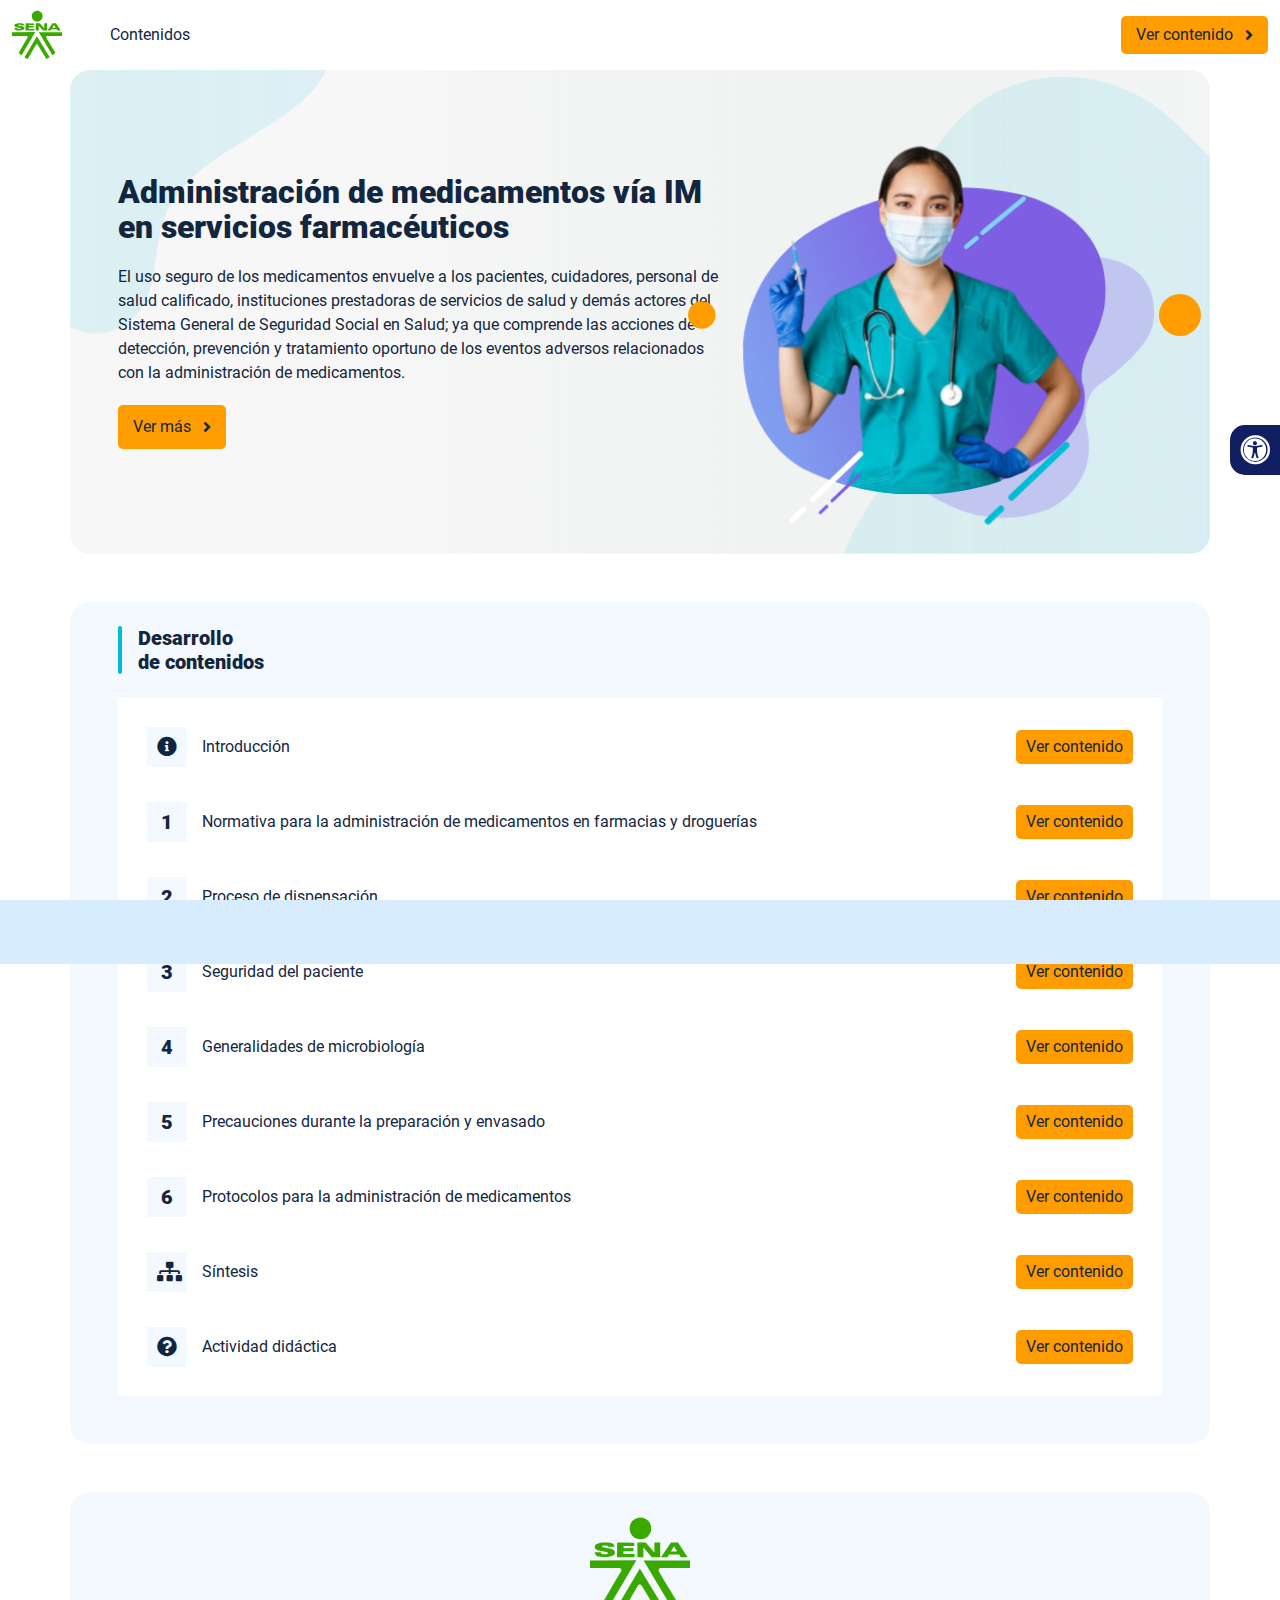
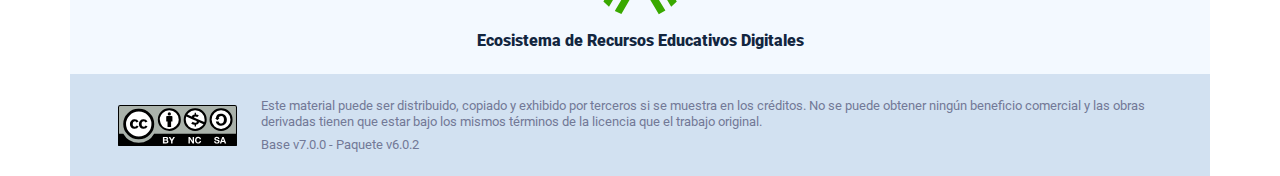
<file: index.html>
<!DOCTYPE html><html lang=""><head><meta charset="utf-8"><meta http-equiv="X-UA-Compatible" content="IE=edge"><meta name="viewport" content="width=device-width,initial-scale=1"><link rel="icon" href="favicon.ico"><title>Administración de medicamentos vía IM en servicios farmacéuticos</title><link href="css/chunk-039c07ee.c02cabcb.css" rel="prefetch"><link href="css/chunk-16215048.c02cabcb.css" rel="prefetch"><link href="css/chunk-30d2f332.c02cabcb.css" rel="prefetch"><link href="css/chunk-398c63f0.83f7e217.css" rel="prefetch"><link href="css/chunk-44daca35.c02cabcb.css" rel="prefetch"><link href="css/chunk-4adb6690.c02cabcb.css" rel="prefetch"><link href="css/chunk-681f37d3.c02cabcb.css" rel="prefetch"><link href="css/chunk-6928a14a.836e2e3e.css" rel="prefetch"><link href="css/chunk-6e45141e.c0e85eea.css" rel="prefetch"><link href="css/chunk-863a1ee8.0592491d.css" rel="prefetch"><link href="css/chunk-923527cc.a3f011df.css" rel="prefetch"><link href="css/chunk-a48a3e88.c02cabcb.css" rel="prefetch"><link href="css/chunk-f2a44bde.c02cabcb.css" rel="prefetch"><link href="css/comple.76c38434.css" rel="prefetch"><link href="css/creditos.98bf1879.css" rel="prefetch"><link href="css/glosario.d26ec077.css" rel="prefetch"><link href="css/referencias.83206952.css" rel="prefetch"><link href="css/tema1.ef3d3674.css" rel="prefetch"><link href="css/tema3.4e2b7ca8.css" rel="prefetch"><link href="css/tema4.45a3907c.css" rel="prefetch"><link href="js/actividad.116e844c.js" rel="prefetch"><link href="js/chunk-0206bfa0.5002b2ca.js" rel="prefetch"><link href="js/chunk-039c07ee.4126a69b.js" rel="prefetch"><link href="js/chunk-13a6037e.69235c7a.js" rel="prefetch"><link href="js/chunk-16215048.6f4a2e56.js" rel="prefetch"><link href="js/chunk-18f95272.c84e6337.js" rel="prefetch"><link href="js/chunk-2c06842c.c1253fbf.js" rel="prefetch"><link href="js/chunk-2d0c5615.81bae988.js" rel="prefetch"><link href="js/chunk-2d0e96ec.d7ae4623.js" rel="prefetch"><link href="js/chunk-2d208d90.40942ec3.js" rel="prefetch"><link href="js/chunk-2d21d0e2.f472a86f.js" rel="prefetch"><link href="js/chunk-2d22c123.8543823f.js" rel="prefetch"><link href="js/chunk-2e80bb9a.9de98d82.js" rel="prefetch"><link href="js/chunk-2fdc87ee.5113d7b3.js" rel="prefetch"><link href="js/chunk-30d2f332.ac5e244e.js" rel="prefetch"><link href="js/chunk-36769079.fa58f505.js" rel="prefetch"><link href="js/chunk-398c63f0.f08213d3.js" rel="prefetch"><link href="js/chunk-44daca35.304f2abc.js" rel="prefetch"><link href="js/chunk-4adb6690.074f0222.js" rel="prefetch"><link href="js/chunk-5309f94e.c6f5a6bb.js" rel="prefetch"><link href="js/chunk-53ccb27e.ba932a82.js" rel="prefetch"><link href="js/chunk-55d286b8.69baa48b.js" rel="prefetch"><link href="js/chunk-681f37d3.33fb0b23.js" rel="prefetch"><link href="js/chunk-6928a14a.04902b56.js" rel="prefetch"><link href="js/chunk-69444b4c.97a968ac.js" rel="prefetch"><link href="js/chunk-6e45141e.fb3e41f4.js" rel="prefetch"><link href="js/chunk-863a1ee8.c95a8ab6.js" rel="prefetch"><link href="js/chunk-923527cc.55b48818.js" rel="prefetch"><link href="js/chunk-a48a3e88.2e7d6264.js" rel="prefetch"><link href="js/chunk-c796899c.91f51761.js" rel="prefetch"><link href="js/chunk-e8a7823a.1a3c17fe.js" rel="prefetch"><link href="js/chunk-eaa1fac2.05cd3703.js" rel="prefetch"><link href="js/chunk-f2a44bde.ec1efba1.js" rel="prefetch"><link href="js/comple.4936c33b.js" rel="prefetch"><link href="js/creditos.c93607bb.js" rel="prefetch"><link href="js/glosario.13a774a1.js" rel="prefetch"><link href="js/intro.6873157c.js" rel="prefetch"><link href="js/referencias.cd5e11b2.js" rel="prefetch"><link href="js/sintesis.bd4ca99c.js" rel="prefetch"><link href="js/tema1.1edcfada.js" rel="prefetch"><link href="js/tema2.2052b69d.js" rel="prefetch"><link href="js/tema3.bf0ac5e3.js" rel="prefetch"><link href="js/tema4.6ce3e87e.js" rel="prefetch"><link href="js/tema5.b8ea1af2.js" rel="prefetch"><link href="js/tema6.c3ea5781.js" rel="prefetch"><link href="css/app.61976303.css" rel="preload" as="style"><link href="css/chunk-vendors.ff08ccea.css" rel="preload" as="style"><link href="js/app.ee4754f2.js" rel="preload" as="script"><link href="js/chunk-vendors.77eb9b48.js" rel="preload" as="script"><link href="css/chunk-vendors.ff08ccea.css" rel="stylesheet"><link href="css/app.61976303.css" rel="stylesheet"></head><body><noscript><strong>We're sorry but Administración de medicamentos vía IM en servicios farmacéuticos doesn't work properly without JavaScript enabled. Please enable it to continue.</strong></noscript><div id="app"></div><script src="js/chunk-vendors.77eb9b48.js"></script><script src="js/app.ee4754f2.js"></script></body></html>
</file>
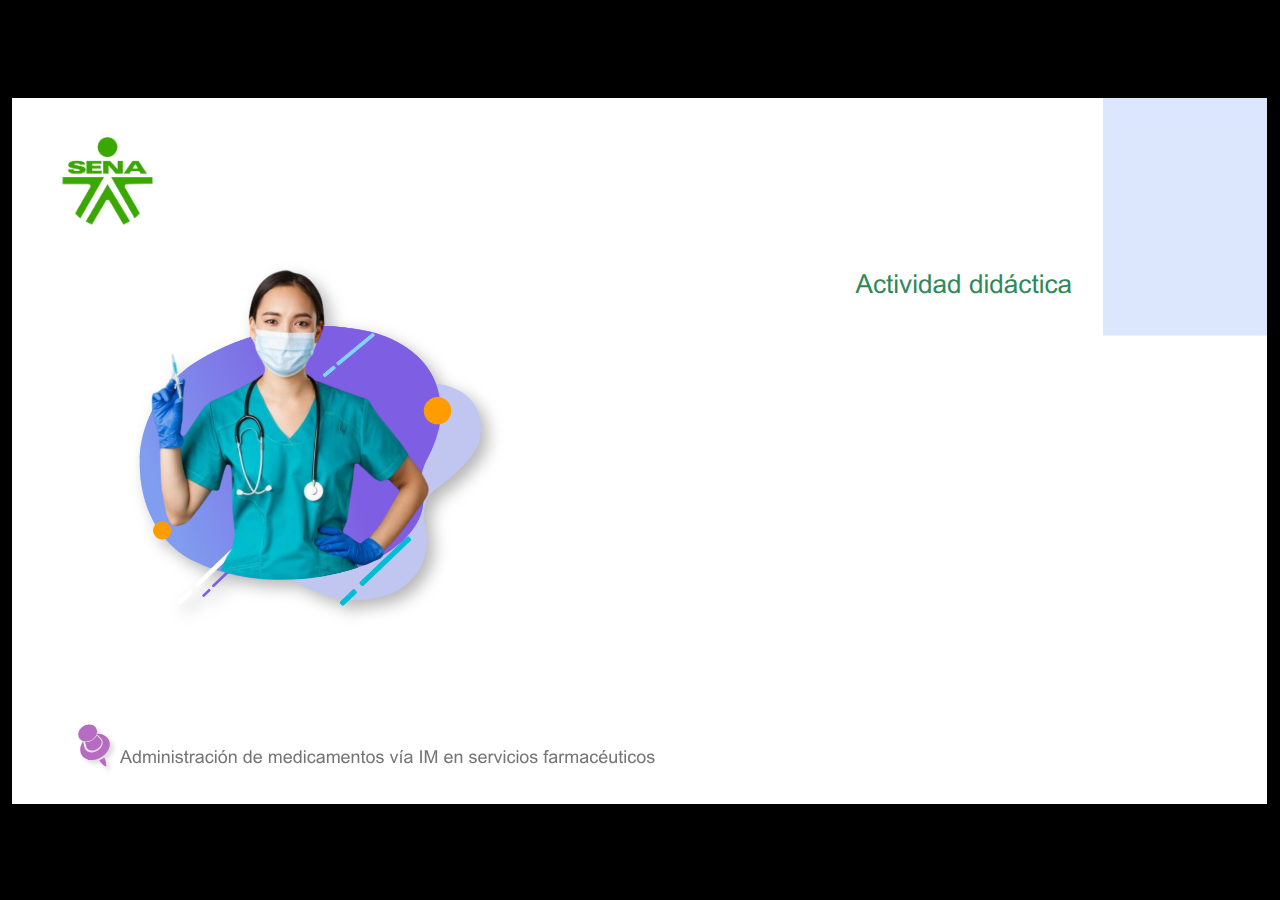
<file: actividades/story.html>
﻿<!doctype html>
<html lang="es">
<head>
  <meta charset="utf-8">
  <!-- Creado con Storyline 360 - http://www.articulate.com  -->
  <!-- version: 3.74.30180.0 -->
  <title>Actividad did&#225;ctica</title>
  <meta http-equiv="x-ua-compatible" content="IE=edge"/>
  <meta name="viewport" content="width=device-width,initial-scale=1,user-scalable=no,shrink-to-fit=no,minimal-ui"/>
  <meta name="apple-mobile-web-app-capable" content="yes"/>
  <style>
    html, body { height: 100%; padding: 0; margin: 0 }
    #app { height: 100%; width: 100%; }
  </style>

  <script>
    window.DS = {};
    window.globals = {
      DATA_PATH_BASE: '',
      HAS_FRAME: true,
      HAS_SLIDE: true,

      lmsPresent: false,
      tinCanPresent: false,
      cmi5Present: false,
      aoSupport: false,
      scale: 'show all',
      captureRc: false,
      browserSize: 'optimal',
      bgColor: '#000000',
      features: 'AccessibleVideo,BackgroundAudio,ConnectionMessages,FullScreenToggle,InsertSvgPicture,LayerPresentAsDialog,MultipleQuizTracking,PlayerSpeedControl,StreamingVideo,UpdatedThemeEditor,UseAudioElement,VideoTranscripts',
      themeName: 'classic',
      preloaderColor: '#FFFFFF',
      suppressAnalytics: false,
      productChannel: 'stable',
      publishSource: 'storyline',
      aid: 'aid|5304b41d-7af7-4125-b8d1-83eb222823e2',
      cid: '04bfd34e-cd07-4569-9f02-371561cab23e',
      playerVersion: '3.74.30180.0',
      publishTimestamp: '2023-09-27T20:40:46.5330722Z',
      maxIosVideoElements: 10,
      connectionSettings: { },

      
      parseParams: function(qs) {
        if (window.globals.parsedParams != null) {
          return window.globals.parsedParams;
        }
        qs = (qs || window.location.search.substr(1)).split('+').join(' ');
        var params = {},
            tokens,
            re = /[?&]?([^=]+)=([^&]*)/g;

        while (tokens = re.exec(qs)) {
          params[decodeURIComponent(tokens[1]).trim()] =
            decodeURIComponent(tokens[2]).trim();
        }
        window.globals.parsedParams = params;
        return params;
      }

    };
  </script>
  <script>
    var isIe11 = ('ActiveXObject' in window || window.MSBlobBuilder != null)
      && window.msCrypto != null && !window.ActiveXObject;
    if (isIe11) {
      window.globals.unsupportedBrowser = true;
      document.write(atob('[base64]'));
    }
  </script>
  
  <script>window.THREE = { };</script>
  
</head>
<body style="background: #000000" class="cs-HTML theme-classic">
  <!-- 360 -->
  <script>!function(){var e,i=/iPhone/i,o=/iPod/i,n=/iPad/i,t=/\biOS-universal(?:.+)Mac\b/i,r=/\bAndroid(?:.+)Mobile\b/i,a=/Android/i,d=/(?:SD4930UR|\bSilk(?:.+)Mobile\b)/i,p=/Silk/i,l=/Windows Phone/i,u=/\bWindows(?:.+)ARM\b/i,b=/BlackBerry/i,s=/BB10/i,c=/Opera Mini/i,f=/\b(CriOS|Chrome)(?:.+)Mobile/i,h=/Mobile(?:.+)Firefox\b/i,v=function(e){return void 0!==e&&"MacIntel"===e.platform&&"number"==typeof e.maxTouchPoints&&e.maxTouchPoints>1&&"undefined"==typeof MSStream};e=function(e){var m={userAgent:"",platform:"",maxTouchPoints:0};e||"undefined"==typeof navigator?"string"==typeof e?m.userAgent=e:e&&e.userAgent&&(m={userAgent:e.userAgent,platform:e.platform,maxTouchPoints:e.maxTouchPoints||0}):m={userAgent:navigator.userAgent,platform:navigator.platform,maxTouchPoints:navigator.maxTouchPoints||0};var g=m.userAgent,y=g.split("[FBAN");void 0!==y[1]&&(g=y[0]),void 0!==(y=g.split("Twitter"))[1]&&(g=y[0]);var A=function(e){return function(i){return i.test(e)}}(g),w={apple:{phone:A(i)&&!A(l),ipod:A(o),tablet:!A(i)&&(A(n)||v(m))&&!A(l),universal:A(t),device:(A(i)||A(o)||A(n)||A(t)||v(m))&&!A(l)},amazon:{phone:A(d),tablet:!A(d)&&A(p),device:A(d)||A(p)},android:{phone:!A(l)&&A(d)||!A(l)&&A(r),tablet:!A(l)&&!A(d)&&!A(r)&&(A(p)||A(a)),device:!A(l)&&(A(d)||A(p)||A(r)||A(a))||A(/\bokhttp\b/i)},windows:{phone:A(l),tablet:A(u),device:A(l)||A(u)},other:{blackberry:A(b),blackberry10:A(s),opera:A(c),firefox:A(h),chrome:A(f),device:A(b)||A(s)||A(c)||A(h)||A(f)},any:!1,phone:!1,tablet:!1};return w.any=w.apple.device||w.android.device||w.windows.device||w.other.device,w.phone=w.apple.phone||w.android.phone||w.windows.phone,w.tablet=w.apple.tablet||w.android.tablet||w.windows.tablet,w}(),"object"==typeof exports&&"undefined"!=typeof module?module.exports=e:"function"==typeof define&&define.amd?define((function(){return e})):this.isMobile=e}();
    window.isMobile.apple.tablet = window.isMobile.apple.tablet ||
      (navigator.platform === 'MacIntel' && navigator.maxTouchPoints > 1);
    window.isMobile.apple.device = window.isMobile.apple.device || window.isMobile.apple.tablet;
    window.isMobile.tablet = window.isMobile.tablet || window.isMobile.apple.tablet;
    window.isMobile.any = window.isMobile.any || window.isMobile.apple.tablet;
  </script>

  <div id="focus-sink" tabindex="-1"></div>

  <div id="preso"></div>
  <script>
    (function() {

      var classTypes = [ 'desktop', 'mobile', 'phone', 'tablet' ];

      var addDeviceClasses = function(prefix, testObj) {
        var curr, i;
        for (i = 0; i < classTypes.length; i++) {
          curr = classTypes[i];
          if (testObj[curr]) {
            document.body.classList.add(prefix + curr);
          }
        }
      };

      var params = window.globals.parseParams(),
          isDevicePreview = params.devicepreview === '1',
          isPhoneOverride = params.deviceType === 'phone' || (isDevicePreview && params.phone == '1'),
          isTabletOverride = (params.deviceType === 'tablet' || isDevicePreview) && !isPhoneOverride,
          isMobileOverride = isPhoneOverride || isTabletOverride;

      var deviceView = {
        desktop: !window.isMobile.any && !isMobileOverride,
        mobile: window.isMobile.any || isMobileOverride,
        phone: isPhoneOverride || (window.isMobile.phone && !isTabletOverride),
        tablet: isTabletOverride || window.isMobile.tablet
      };

      window.globals.deviceView = deviceView;
      window.isMobile.desktop = !window.isMobile.any;
      window.isMobile.mobile = window.isMobile.any;

      addDeviceClasses('view-', deviceView);

    })();
  </script>
  
  <script src='story_content/user.js' type=text/javascript></script>
  <div class="slide-loader"></div>

  <script>
    if (window.globals.deviceView.isMobile) { var doc = document, loader = doc.body.querySelector('.slide-loader'); [ 1, 2, 3 ].forEach(function(n) { var d = doc.createElement('div'); d.style.backgroundColor = window.globals.preloaderColor; d.classList.add('mobile-loader-dot'); d.classList.add('dot' + n); loader.appendChild(d); }); }
  </script>

  <div class="mobile-load-title-overlay" style="display: none">
    <div class="mobile-load-title">Actividad did&#225;ctica</div>
  </div>

  <div class="mobile-chrome-warning"></div>

  
<style>
  .warn-connection-dialog {
    display: none;
    background: transparent;
    pointer-events: none;
    position: fixed;
    left: 0;
    top: 0;
    width: 100%;
    height: 100%;
    z-index: 999;
  }

  .warn-connection-content {
    border-radius: 4px;
    background: white;
    border: 1px solid #E7E7E7;
    color: #333333;
    box-shadow: 0 2px 4px rgba(0, 0, 0, 0.25);
    transition: all 150ms ease-out;
    position: absolute;
    white-space: nowrap;
  }

  .view-phone.is-landscape .warn-connection-content {
    left: 23px;
    bottom: 23px;
  }

  .view-tablet.is-landscape .warn-connection-content {
    left: 50%;
    top: 20px;
    transform: translateX(-50%);
  }

  .is-portrait .warn-connection-content {
    transform: translate(-50%, calc(-100% - 15px));
  }

  .warn-connection-content p {
    display: inline-block;
    margin: 0 8px 0 0;
    line-height: 33px;
    font-size: 11px;
  }

  .warn-connection-content svg {
    position: relative;
    vertical-align: middle;
    margin: 0 2px 2px 8px;
  }

  .view-desktop .warn-connection-content {
    left: 1.5em;
    bottom: 1.5em;
  }

  .view-desktop .warn-connection-content p {
    font-size: 1.1em;
  }

  .is-offline .warn-connection-dialog {
    display: block;
  }

  .is-offline .cs-panel * {
    pointer-events: none !important;
  }

  .is-offline .cs-panel {
    pointer-events: all !important;
  }

  .is-offline #nav-controls * {
    pointer-events: none !important;
  }

  .is-offline #nav-controls {
    pointer-events: all !important;
  }
</style>

<div class="warn-connection-dialog">
  <div class="warn-connection-content">
    <svg width="17" height="15" viewBox="0 0 17 15" xmlns="http://www.w3.org/2000/svg">
      <path fill="#8F0000" stroke="white" d="M16.07,12.98 L15.88,12.23 L9.51,1.21 C8.97,0.26,7.6,0.26,7.06,1.21 L0.69,12.23 C0.15,13.16,0.81,14.36,1.91,14.36 H14.65 C15.47,14.36,16.05,13.7,16.07,12.98 Z"/>
      <path fill="white" stroke="white" d="M8.58,5.5 C8.35,5.28,8.5,5.35,8.21,5.32 C8.09,5.35,7.97,5.49,7.96,5.67 C7.97,5.79,7.98,5.92,7.98,6.04 L7.98,6.04 C7.99,6.17,8,6.31,8.01,6.43 L8.01,6.44 C8.03,6.92,8.06,7.41,8.09,7.9 L8.09,7.9 C8.12,8.39,8.14,8.88,8.17,9.37 C8.17,9.39,8.18,9.42,8.2,9.44 C8.23,9.46,8.25,9.47,8.28,9.47 C8.31,9.47,8.34,9.46,8.35,9.44 C8.37,9.43,8.38,9.4,8.39,9.35 L8.39,9.34 C8.39,9.24,8.4,9.15,8.4,9.05 L8.4,9.05 C8.41,8.96,8.41,8.86,8.42,8.75 C8.43,8.44,8.45,8.12,8.47,7.81 L8.47,7.81 C8.49,7.49,8.51,7.18,8.53,6.87 C8.55,6.46,8.56,6.05,8.59,5.64 L8.6,5.62 C8.6,5.57,8.59,5.53,8.58,5.5 L8.21,5.32 Z"/>
      <circle fill="white" stroke="white" cx="8.3" cy="11.35" r="0.3"/>
    </svg>
    <p>You are offline. Trying to reconnect...</p>
  </div>
</div>

<script>
  (function() {
    window.DS.connection = {
      warningShown: false,
      assets: {},
      loadingAssetGroup: false,
      retryDelay: 500
    };

    // @TODO this is POC code and can be cleaned up a bit more if we move forward
    // with the feature



    // The `window.globals.features` variable must be set in `webpack.dev.config` when testing locally - it is not enough
    // to have it in the data - but it must be set there as well.
    var useConnectionMessages = window.AbortController != null &&
      window.location.protocol != 'file:' &&
      window.globals.features.indexOf('ConnectionMessages') != -1;

    window.DS.connection.useConnectionMessages = useConnectionMessages

    var assetCount = 0;
    var checkLoadedId;
    var connectionSettings = window.globals.connectionSettings;

    if (useConnectionMessages && connectionSettings != null) {
      var contentEl = document.querySelector('.warn-connection-content');
      var messageEl = contentEl.querySelector('p')

      if (connectionSettings.useDarkTheme) {
        contentEl.style.borderColor = '#BABBBA';
        contentEl.style.backgroundColor = '#282828';
        contentEl.style.color = '#FFFFFF';
      }

      if (connectionSettings.message != null) {
        messageEl.textContent = window.decodeURIComponent(connectionSettings.message);
      }
    }

    function checkAssetsReady() {
      for (var i in DS.connection.assets) {
        if (!DS.connection.assets[i].success) {
          return false;
        }
      }
      return true;
    }

    function stopAssetGroup() {
      if (!useConnectionMessages) { return; }

      assetCount = 0;

      DS.connection.oldAssetGroup = DS.connection.assets;
      DS.connection.assets = {};
      DS.connection.loadingAssetGroup = false;
      clearInterval(checkLoadedId);
    }

    function startAssetGroup() {
      if (!useConnectionMessages) { return; }
      var ticks = 0;
      clearInterval(checkLoadedId);
      checkLoadedId = setInterval(function() {
        var loaded = 0;
        if (assetCount === 0 && loaded === 0) {
          clearInterval(checkLoadedId);
          return;
        }

        for (var i in DS.connection.assets) {
          if (DS.connection.assets[i].success) {
            loaded++;
          }
        }

        if (assetCount === loaded && checkAssetsReady()) {
          for (var i in DS.connection.assets) {
            if (DS.connection.assets[i].action) {
              DS.connection.assets[i].action();
            }
          }
          hideWarning();
          stopAssetGroup();
        }
      }, 100)
    }

    function requiredAsset(url, action, retry, type) {
      if (!useConnectionMessages) { return; }
      if (DS.connection.assets[url]) { return; }

      DS.connection.assets[url] = {
        success: false, action: action, retry: retry, type: type
      };
      assetCount = Object.keys(DS.connection.assets).length;
      if (!DS.connection.loadingAssetGroup) {
        startAssetGroup();
      }
      DS.connection.loadingAssetGroup = true;
    }

    function assetLoaded(url) {
      if (!useConnectionMessages) { return; }
      if (DS.connection.assets[url]) {
        DS.connection.assets[url].success = true;
      }
    }

    function assetFailed(url) {
      if (!useConnectionMessages) { return; }
      if (!DS.connection.assets[url]) {
        if (/\.js$/.test(url)) {
          setTimeout(function() {
            if (DS.connection.lastSlideLoaded != null) {
              DS.connection.lastSlideLoaded();
            }
          }, DS.connection.retryDelay);
        }
        return;
      }
      if (!DS.connection.warningShown) { showWarning(); }
      if (DS.connection.assets[url].retry) {
        setTimeout(function() {
          if (!DS.connection.assets[url].success) {
            DS.connection.assets[url].retry()
          }
        }, DS.connection.retryDelay);
      }
    }

    function hideWarning() {
      document.body.classList.remove('is-offline');
      DS.connection.warningShown = false;
    }
    DS.connection.hideWarning = hideWarning

    function showWarning(btn) {
      document.body.classList.add('is-offline')
      DS.connection.warningShown = true;
      updateWarningPosition();
    }

    function updateWarningPosition() {
      if (!DS.connection.warningShown) {
        return;
      }

      var isPortrait = document.body.classList.contains('is-portrait');
      var warningEl = document.querySelector('.warn-connection-content');

      if (isPortrait) {
        var slide = document.querySelector('.primary-slide');
        var slideRect = slide.getBoundingClientRect();

        warningEl.style.top = `${slideRect.top}px`
        warningEl.style.left = `${slideRect.left + slideRect.width / 2}px`
      } else {
        warningEl.style.top = null;
        warningEl.style.left = null;
      }

      window.requestAnimationFrame(updateWarningPosition);
    }

    // these will all be noops if the feature flag isn't set in
    // the data and `window.globals.features`
    DS.connection.requiredAsset = requiredAsset;
    DS.connection.assetLoaded = assetLoaded;
    DS.connection.assetFailed = assetFailed;
    DS.connection.stopAssetGroup = stopAssetGroup;
    DS.connection.startAssetGroup = startAssetGroup;
  })();
</script>


  <script>
    
    if (window.autoSpider && window.vInterfaceObject) {
      document.querySelector('.mobile-load-title-overlay').style.display = 'none';
    }
  </script>

  

  <link rel="stylesheet" href="html5/data/css/output.min.css" data-noprefix/>
</body>
<script src="html5/lib/scripts/bootstrapper.min.js"></script>
</html>
</file>
<file: css/chunk-039c07ee.c02cabcb.css>
.actividad[data-v-c4e6906c]{background-color:#f2f2f2}.horizontal-scroll__wrapper[data-v-c4e6906c]{overflow:hidden}.horizontal-scroll[data-v-c4e6906c]{display:flex;transition:transform .5s ease-in-out;align-items:center;flex-wrap:nowrap}.horizontal-scroll[data-v-c4e6906c]:not(.row){width:100%}.horizontal-scroll--item-fw[data-v-c4e6906c]>div{flex-grow:0;flex-shrink:0;width:100%;margin:0!important}
</file>
<file: css/chunk-16215048.c02cabcb.css>
.actividad[data-v-c4e6906c]{background-color:#f2f2f2}.horizontal-scroll__wrapper[data-v-c4e6906c]{overflow:hidden}.horizontal-scroll[data-v-c4e6906c]{display:flex;transition:transform .5s ease-in-out;align-items:center;flex-wrap:nowrap}.horizontal-scroll[data-v-c4e6906c]:not(.row){width:100%}.horizontal-scroll--item-fw[data-v-c4e6906c]>div{flex-grow:0;flex-shrink:0;width:100%;margin:0!important}
</file>
<file: css/chunk-30d2f332.c02cabcb.css>
.actividad[data-v-c4e6906c]{background-color:#f2f2f2}.horizontal-scroll__wrapper[data-v-c4e6906c]{overflow:hidden}.horizontal-scroll[data-v-c4e6906c]{display:flex;transition:transform .5s ease-in-out;align-items:center;flex-wrap:nowrap}.horizontal-scroll[data-v-c4e6906c]:not(.row){width:100%}.horizontal-scroll--item-fw[data-v-c4e6906c]>div{flex-grow:0;flex-shrink:0;width:100%;margin:0!important}
</file>
<file: css/chunk-398c63f0.83f7e217.css>
.actividad{background-color:#f2f2f2}.barra-avance{display:flex;align-items:center;justify-content:space-between;position:fixed;bottom:0;left:0;width:100%;padding:10px;background-color:#d8ecff;transition:transform .5s ease-in-out;z-index:100000}.barra-avance__barra{margin:0 20px;flex:1;position:relative;max-width:800px}.barra-avance__barra--amarilla,.barra-avance__barra--blanca{height:4px}.barra-avance__barra--amarilla:after,.barra-avance__barra--amarilla:before,.barra-avance__barra--blanca:after,.barra-avance__barra--blanca:before{content:"";display:block;width:10px;height:10px;border-radius:50%;position:absolute;top:50%}.barra-avance__barra--amarilla:before,.barra-avance__barra--blanca:before{left:0;transform:translate(-50%,-50%)}.barra-avance__barra--amarilla:after,.barra-avance__barra--blanca:after{right:0;transform:translate(50%,-50%)}.barra-avance__barra--blanca,.barra-avance__barra--blanca:after,.barra-avance__barra--blanca:before{background-color:#fff}.barra-avance__barra--amarilla{position:absolute;width:100%;top:0;background-color:#ff9d00}.barra-avance__barra--amarilla:after,.barra-avance__barra--amarilla:before{background-color:#ff9d00}.barra-avance__boton--regresar{background-color:#b0c0d2}.barra-avance__boton--regresar span{color:#111e61!important}.barra-avance__boton--disable{opacity:0;pointer-events:none}.barra-avance--open{transform:translateY(0)}.barra-avance--close{transform:translateY(100%)}
</file>
<file: css/chunk-44daca35.c02cabcb.css>
.actividad[data-v-c4e6906c]{background-color:#f2f2f2}.horizontal-scroll__wrapper[data-v-c4e6906c]{overflow:hidden}.horizontal-scroll[data-v-c4e6906c]{display:flex;transition:transform .5s ease-in-out;align-items:center;flex-wrap:nowrap}.horizontal-scroll[data-v-c4e6906c]:not(.row){width:100%}.horizontal-scroll--item-fw[data-v-c4e6906c]>div{flex-grow:0;flex-shrink:0;width:100%;margin:0!important}
</file>
<file: css/chunk-4adb6690.c02cabcb.css>
.actividad[data-v-c4e6906c]{background-color:#f2f2f2}.horizontal-scroll__wrapper[data-v-c4e6906c]{overflow:hidden}.horizontal-scroll[data-v-c4e6906c]{display:flex;transition:transform .5s ease-in-out;align-items:center;flex-wrap:nowrap}.horizontal-scroll[data-v-c4e6906c]:not(.row){width:100%}.horizontal-scroll--item-fw[data-v-c4e6906c]>div{flex-grow:0;flex-shrink:0;width:100%;margin:0!important}
</file>
<file: css/chunk-681f37d3.c02cabcb.css>
.actividad[data-v-c4e6906c]{background-color:#f2f2f2}.horizontal-scroll__wrapper[data-v-c4e6906c]{overflow:hidden}.horizontal-scroll[data-v-c4e6906c]{display:flex;transition:transform .5s ease-in-out;align-items:center;flex-wrap:nowrap}.horizontal-scroll[data-v-c4e6906c]:not(.row){width:100%}.horizontal-scroll--item-fw[data-v-c4e6906c]>div{flex-grow:0;flex-shrink:0;width:100%;margin:0!important}
</file>
<file: css/chunk-6928a14a.836e2e3e.css>
.actividad[data-v-4f6b7c58]{background-color:#f2f2f2}.accesibilidad[data-v-4f6b7c58]{position:fixed;right:0;top:50vh;height:50px;background-color:#111e61;border-top-left-radius:15px;border-bottom-left-radius:15px;transform:translateY(-50%) translateX(100%) translateX(-50px);overflow:hidden;transition:transform .3s ease-in-out,height .3s ease-in-out}.accesibilidad[data-v-4f6b7c58]:hover{transform:translateY(-50%) translateX(0);height:12.75rem}.accesibilidad [data-v-4f6b7c58]{color:#fff}.accesibilidad__menu__content .accesibilidad__menu__item[data-v-4f6b7c58]{cursor:pointer}.accesibilidad__menu__content .accesibilidad__menu__item[data-v-4f6b7c58]:hover{background-color:#273685}.accesibilidad__menu__content .accesibilidad__menu__item[data-v-4f6b7c58]:last-child{border:none}.accesibilidad__menu__item[data-v-4f6b7c58]{display:flex;align-items:center;padding:10px;border-bottom:1px solid #273685;line-height:1em;-webkit-user-select:none;-moz-user-select:none;user-select:none}.accesibilidad__menu i[data-v-4f6b7c58]{font-size:30px;font-style:normal;margin-right:10px;line-height:1em}.accesibilidad__menu img[data-v-4f6b7c58]{width:30px;margin-right:10px}
</file>
<file: css/chunk-6e45141e.c0e85eea.css>
.actividad[data-v-7e5a4120]{background-color:#f2f2f2}.header[data-v-7e5a4120]{position:sticky;top:0;padding-top:10px;padding-bottom:10px;background-color:#fff;z-index:10010;line-height:1.1em}.header__logo[data-v-7e5a4120]{width:50px}@media (max-width:576px){.header__componente-formativo[data-v-7e5a4120]{font-size:.8em}}.header__menu[data-v-7e5a4120]{cursor:pointer}.header__menu span[data-v-7e5a4120]{font-size:.7em;display:block;line-height:1em;text-align:center;color:#111e61}.header__menu__btn[data-v-7e5a4120]{width:30px;height:30px;position:relative;margin-bottom:4px}.header__menu__btn .line-1[data-v-7e5a4120],.header__menu__btn .line-2[data-v-7e5a4120],.header__menu__btn .line-3[data-v-7e5a4120]{height:4px;width:30px;background-color:#111e61;transform-origin:center center;position:absolute;left:0;border-radius:2px}.header__menu__btn .line-1[data-v-7e5a4120]{top:4px;animation:line-1-inactive-7e5a4120 .5s ease-in-out forwards}.header__menu__btn .line-2[data-v-7e5a4120]{top:13px;animation:line-2-inactive-7e5a4120 .5s ease-in-out forwards}.header__menu__btn .line-3[data-v-7e5a4120]{top:22px;animation:line-3-inactive-7e5a4120 .5s ease-in-out forwards}.header__menu__btn[data-v-7e5a4120]:hover{cursor:pointer}.header__menu__btn--open .line-1[data-v-7e5a4120]{animation:line-1-active-7e5a4120 .5s ease-in-out forwards}.header__menu__btn--open .line-2[data-v-7e5a4120]{animation:line-2-active-7e5a4120 .5s ease-in-out forwards}.header__menu__btn--open .line-3[data-v-7e5a4120]{animation:line-3-active-7e5a4120 .5s ease-in-out forwards}@keyframes line-1-active-7e5a4120{0%{transform:translate(0) rotate(0)}50%{transform:translateY(9px) rotate(0)}to{transform:translateY(9px) rotate(45deg)}}@keyframes line-2-active-7e5a4120{0%{transform:scale(1)}to{transform:scale(0)}}@keyframes line-3-active-7e5a4120{0%{transform:translate(0) rotate(0)}50%{transform:translateY(-9px) rotate(0)}to{transform:translateY(-9px) rotate(-45deg)}}@keyframes line-1-inactive-7e5a4120{0%{transform:translateY(9px) rotate(45deg)}50%{transform:translateY(9px) rotate(0)}to{transform:translate(0) rotate(0)}}@keyframes line-2-inactive-7e5a4120{0%{transform:scale(0)}to{transform:scale(1)}}@keyframes line-3-inactive-7e5a4120{0%{transform:translateY(-9px) rotate(-45deg)}50%{transform:translateY(-9px) rotate(0)}to{transform:translate(0) rotate(0)}}
</file>
<file: css/chunk-863a1ee8.0592491d.css>
.actividad{background-color:#f2f2f2}.banner-interno{position:relative}.banner-interno__fondo{position:absolute;top:0;bottom:-50px;left:0;right:0;background-color:#81d4fa;background-size:cover;background-position:50%}.banner-interno__titulo{display:flex;align-items:center}.banner-interno__titulo__icono{display:block;width:32px;height:32px;border-radius:50%;background-color:#fff;position:relative}.banner-interno__titulo__icono i{color:#81d4fa;position:absolute;left:50%;top:50%;transform:translate(-50%,-50%)}.banner-interno__titulo h1,.banner-interno__titulo h2,.banner-interno__titulo h3,.banner-interno__titulo h4,.banner-interno__titulo h5,.banner-interno__titulo h6{color:#fff;line-height:1.1em}
</file>
<file: css/chunk-923527cc.a3f011df.css>
.actividad{background-color:#f2f2f2}.aside-menu{position:fixed;top:70px;min-height:calc(100vh - 70px);max-height:calc(100vh - 70px);background-color:#f3f9ff;transition:flex .5s ease-in-out,width .5s ease-in-out;overflow-x:hidden;z-index:100001;width:300px}.aside-menu__black-background{position:fixed;inset:0;top:70px;background:rgba(0,0,0,.8);cursor:pointer}.aside-menu a{color:#111e61}.aside-menu__content{width:300px;display:flex;flex-direction:column;justify-content:space-between;min-height:calc(100vh - 70px);max-height:calc(100vh - 70px);border-right:1px solid #d8ecff;position:absolute;background:#fff}@media (max-height:800px){.aside-menu__content{min-height:800px;max-height:800px;overflow-y:auto}}.aside-menu__header{padding:10px;text-align:center;background-color:#d8ecff}.aside-menu__header h4{margin:0}.aside-menu__menu{overflow-y:auto;flex-grow:1;list-style:none;padding-left:0;margin-bottom:0}.aside-menu__menu__item--active .aside-menu__menu__item__lnk,.aside-menu__menu__item--active .aside-menu__sec-menu__item__lnk{background-color:#d8ecff;font-weight:700}.aside-menu__menu__item--sub-menu:hover,.aside-menu__menu__item:hover,.aside-menu__sec-menu__item:hover{background-color:#d8ecff}.aside-menu__menu__item--sub-menu{padding-left:10px}.aside-menu__menu__item--sub-menu--active .aside-menu__menu__item__lnk,.aside-menu__menu__item--sub-menu--active .aside-menu__sec-menu__item__lnk{background-color:#d8ecff;font-weight:700;position:relative}.aside-menu__menu__item--sub-menu--active .aside-menu__menu__item__lnk:before,.aside-menu__menu__item--sub-menu--active .aside-menu__sec-menu__item__lnk:before{content:"";display:block;position:absolute;left:0;bottom:0;top:0;width:4px;border-radius:2px;background-color:#00bcd4}.aside-menu__menu__item__lnk,.aside-menu__sec-menu__item__lnk{display:flex;align-items:center;padding:10px 15px;line-height:1.1em}.aside-menu__menu__item__lnk i,.aside-menu__menu__item__lnk span,.aside-menu__sec-menu__item__lnk i,.aside-menu__sec-menu__item__lnk span{margin-right:10px}.aside-menu__menu__item__lnk i:last-child,.aside-menu__menu__item__lnk span:last-child,.aside-menu__sec-menu__item__lnk i:last-child,.aside-menu__sec-menu__item__lnk span:last-child{margin-right:0}.aside-menu__sec-menu{background-color:#d8ecff;padding:10px 0;flex-shrink:0;margin-bottom:0}.aside-menu__sec-menu__item{padding:10px 15px}.aside-menu__sec-menu__item__lnk{padding:0;border-radius:1em}.aside-menu__sec-menu__item__lnk i{display:block;width:2em;height:2em;padding:.5em 0;text-align:center;background-color:#fff;border-radius:50%}.aside-menu__sec-menu__item__lnk:hover{background-color:#fff}@media (max-width:576px){.aside-menu__sec-menu{padding-bottom:110px}}.main-menu-enter-active{animation:main-menu-open-animation .3s}.main-menu-enter-active .aside-menu__black-background{animation:main-menu-background-animation .3s}.main-menu-leave-active{animation:main-menu-open-animation .3s reverse}.main-menu-leave-active .aside-menu__black-background{animation:main-menu-background-animation .3s reverse}@keyframes main-menu-open-animation{0%{width:0}to{width:300px}}@keyframes main-menu-background-animation{0%{opacity:0}to{opacity:1}}
</file>
<file: css/chunk-a48a3e88.c02cabcb.css>
.actividad[data-v-c4e6906c]{background-color:#f2f2f2}.horizontal-scroll__wrapper[data-v-c4e6906c]{overflow:hidden}.horizontal-scroll[data-v-c4e6906c]{display:flex;transition:transform .5s ease-in-out;align-items:center;flex-wrap:nowrap}.horizontal-scroll[data-v-c4e6906c]:not(.row){width:100%}.horizontal-scroll--item-fw[data-v-c4e6906c]>div{flex-grow:0;flex-shrink:0;width:100%;margin:0!important}
</file>
<file: css/chunk-f2a44bde.c02cabcb.css>
.actividad[data-v-c4e6906c]{background-color:#f2f2f2}.horizontal-scroll__wrapper[data-v-c4e6906c]{overflow:hidden}.horizontal-scroll[data-v-c4e6906c]{display:flex;transition:transform .5s ease-in-out;align-items:center;flex-wrap:nowrap}.horizontal-scroll[data-v-c4e6906c]:not(.row){width:100%}.horizontal-scroll--item-fw[data-v-c4e6906c]>div{flex-grow:0;flex-shrink:0;width:100%;margin:0!important}
</file>
<file: css/comple.76c38434.css>
.banner-interno{position:relative}.banner-interno__fondo{position:absolute;top:0;bottom:-50px;left:0;right:0;background-color:#81d4fa;background-size:cover;background-position:50%}.banner-interno__titulo{display:flex;align-items:center}.banner-interno__titulo__icono{display:block;width:32px;height:32px;border-radius:50%;background-color:#fff;position:relative}.banner-interno__titulo__icono i{color:#81d4fa;position:absolute;left:50%;top:50%;transform:translate(-50%,-50%)}.banner-interno__titulo h1,.banner-interno__titulo h2,.banner-interno__titulo h3,.banner-interno__titulo h4,.banner-interno__titulo h5,.banner-interno__titulo h6{color:#fff;line-height:1.1em}.actividad{background-color:#f2f2f2}.complementario__enlaces{display:flex;justify-content:center;flex-wrap:wrap}.complementario__enlaces a{margin:0 5px}.complementario__btn{font-size:1.5em;line-height:1em}table{width:calc(100% - 1px);min-width:800px}table thead{background-color:#d8ecff}table thead th{border-color:#d8ecff}table td,table th{padding:25px 20px;text-align:center}
</file>
<file: css/creditos.98bf1879.css>
.banner-interno{position:relative}.banner-interno__fondo{position:absolute;top:0;bottom:-50px;left:0;right:0;background-color:#81d4fa;background-size:cover;background-position:50%}.banner-interno__titulo{display:flex;align-items:center}.banner-interno__titulo__icono{display:block;width:32px;height:32px;border-radius:50%;background-color:#fff;position:relative}.banner-interno__titulo__icono i{color:#81d4fa;position:absolute;left:50%;top:50%;transform:translate(-50%,-50%)}.banner-interno__titulo h1,.banner-interno__titulo h2,.banner-interno__titulo h3,.banner-interno__titulo h4,.banner-interno__titulo h5,.banner-interno__titulo h6{color:#fff;line-height:1.1em}.actividad{background-color:#f2f2f2}.creditos-vista .tarjeta.credito{background-color:#d2e1f1}.creditos{color:#727997;overflow-x:auto}.creditos__item{min-width:490px}.creditos p{line-height:1.3em;margin-bottom:0;color:#727997}.creditos__titulo{font-weight:700;background-color:#d2e1f1;padding:5px 10px;border-top-radius:5px;border-top-left-radius:5px;border-top-right-radius:5px}.creditos table td,.creditos table th{border-color:#d2e1f1}
</file>
<file: css/glosario.d26ec077.css>
.banner-interno{position:relative}.banner-interno__fondo{position:absolute;top:0;bottom:-50px;left:0;right:0;background-color:#81d4fa;background-size:cover;background-position:50%}.banner-interno__titulo{display:flex;align-items:center}.banner-interno__titulo__icono{display:block;width:32px;height:32px;border-radius:50%;background-color:#fff;position:relative}.banner-interno__titulo__icono i{color:#81d4fa;position:absolute;left:50%;top:50%;transform:translate(-50%,-50%)}.banner-interno__titulo h1,.banner-interno__titulo h2,.banner-interno__titulo h3,.banner-interno__titulo h4,.banner-interno__titulo h5,.banner-interno__titulo h6{color:#fff;line-height:1.1em}.actividad{background-color:#f2f2f2}.glosario__letra-item{display:flex}.glosario__letra-item__texto{padding-top:5px}.glosario__letra-item__letra__icono{width:32px;height:32px;position:relative;line-height:1em;border-radius:50%;background-color:#d2e1f1}.glosario__letra-item__letra__icono span{position:absolute;left:50%;top:50%;transform:translate(-50%,-50%);font-size:1.1em;font-weight:900}
</file>
<file: css/referencias.83206952.css>
.banner-interno{position:relative}.banner-interno__fondo{position:absolute;top:0;bottom:-50px;left:0;right:0;background-color:#81d4fa;background-size:cover;background-position:50%}.banner-interno__titulo{display:flex;align-items:center}.banner-interno__titulo__icono{display:block;width:32px;height:32px;border-radius:50%;background-color:#fff;position:relative}.banner-interno__titulo__icono i{color:#81d4fa;position:absolute;left:50%;top:50%;transform:translate(-50%,-50%)}.banner-interno__titulo h1,.banner-interno__titulo h2,.banner-interno__titulo h3,.banner-interno__titulo h4,.banner-interno__titulo h5,.banner-interno__titulo h6{color:#fff;line-height:1.1em}.actividad{background-color:#f2f2f2}.referencias__item:last-child hr{display:none}.referencias__item a{color:#2196f3;text-decoration:underline;overflow-wrap:break-word}
</file>
<file: css/tema1.ef3d3674.css>
.actividad{background-color:#f2f2f2}.infografia1 .img-infografica__item__dot{padding:.8rem;left:-5px}.infografia1 .img-infografica__item__dot:before{background-color:transparent!important}
</file>
<file: css/tema3.4e2b7ca8.css>
.actividad{background-color:#f2f2f2}.infografia2 .img-infografica__item__dot{padding:1.2rem;left:-10px}
</file>
<file: css/tema4.45a3907c.css>
.actividad{background-color:#f2f2f2}.tabs-c__tab--active span{font-weight:700}.infografia3 .img-infografica__item__dot{padding:1.2rem;left:-10px}.img-infografica-b.color-secundario .img-infografica__item__numero,.infografia3.img-infografica.color-secundario .img-infografica__item__numero{color:#fff;font-weight:700;font-size:23px}.infografia4 .img-infografica__item__dot,.infografia5 .img-infografica__item__dot{padding:1.2rem;left:-10px}.img-infografica-b.color-acento-contenido .img-infografica-b__item__dot:after,.img-infografica-b.color-acento-contenido .img-infografica-b__item__dot:before,.img-infografica-b.color-acento-contenido .img-infografica__item__dot:after,.img-infografica-b.color-acento-contenido .img-infografica__item__dot:before,.img-infografica.color-acento-contenido .img-infografica-b__item__dot:after,.img-infografica.color-acento-contenido .img-infografica-b__item__dot:before,.img-infografica.color-acento-contenido .img-infografica__item__dot:after,.infografia5.img-infografica.color-acento-contenido .img-infografica__item__dot:before{background-color:#000!important}
</file>
<file: css/app.61976303.css>
.banner-interno{height:114px}.banner-interno__fondo{background-image:url(../img/fondo_tema.853bfb34.png)!important}.banner-principal .tarjeta{background-position:inherit!important}.titulo-principal__numero{background-color:#00bcd4!important}.curso-main-container>.container{overflow-x:clip!important}.titulo-segundo:after{border-left-color:#00bcd4!important}.banner-interno__titulo h1,.banner-interno__titulo h2,.banner-interno__titulo h3,.banner-interno__titulo h4,.banner-interno__titulo h5,.banner-interno__titulo h6,.banner-principal h1,.banner-principal h2,.banner-principal h3,.banner-principal h4,.banner-principal h5,.banner-principal h6,.banner-principal p{color:#12263f!important}.banner-interno__titulo__icono{background-color:#12263f!important}.d-none.d-lg-block.col-lg-5.px-0.banner-principal__img{padding-bottom:0!important}.banner-principal .tarjeta{background-color:transparent!important}@media screen and (max-width:992px){.cont_responsive1{right:0!important;width:100%!important}.cont_responsive2{left:0!important;width:100%!important}}*,:after,:before{box-sizing:inherit}html{height:100%;line-height:1.15;box-sizing:border-box;-webkit-font-smoothing:antialiased;-moz-osx-font-smoothing:grayscale;-webkit-text-size-adjust:100%;-ms-text-size-adjust:100%;text-rendering:optimizeLegibility}a,abbr,acronym,address,applet,article,aside,audio,b,big,blockquote,body,canvas,caption,center,cite,code,dd,del,details,dfn,div,dl,dt,em,embed,fieldset,figcaption,figure,footer,form,h1,h2,h3,h4,h5,h6,header,hgroup,html,i,iframe,img,ins,kbd,label,legend,li,mark,menu,nav,object,ol,output,p,pre,q,ruby,s,samp,section,small,span,strike,strong,sub,summary,sup,table,tbody,td,tfoot,th,thead,time,tr,tt,u,ul,var,video{margin:0;padding:0;border:0;outline:0;background:transparent;vertical-align:baseline}article,aside,details,figcaption,figure,footer,header,main,menu,nav,section,summary{display:block}[hidden],template{display:none}hr{box-sizing:content-box;height:0;border-bottom:1px solid #e8e8e8;border-left:0;border-right:0;border-top:0;margin:1.5em 0;overflow:visible}[hidden]{display:none}a{font-family:Roboto,sans-serif;font-size:1em;font-weight:400;text-decoration:none;color:#12263f;background-color:transparent;transition:all .15s ease-in-out;-webkit-text-decoration-skip:objects}a:active,a:hover{outline-width:0}a:active,a:focus,a:hover{color:#000}[type=button],[type=reset],[type=submit],button{-webkit-appearance:none;-moz-appearance:none;appearance:none;cursor:pointer;display:inline-block;vertical-align:middle;border:0;border-radius:5px;color:#12263f;background-color:#ff9d00;font-family:Roboto,sans-serif;font-weight:400;font-size:1em;-webkit-font-smoothing:antialiased;line-height:1em;white-space:nowrap;text-decoration:none;text-transform:none;padding:.75em 1.5em;margin:0;-webkit-user-select:none;-moz-user-select:none;user-select:none;overflow:visible;transition:background-color .15s ease-in-out}[type=button]:focus,[type=button]:hover,[type=reset]:focus,[type=reset]:hover,[type=submit]:focus,[type=submit]:hover,button:focus,button:hover{background-color:#ff9d00;color:#12263f}[type=button]:disabled,[type=reset]:disabled,[type=submit]:disabled,button:disabled{cursor:not-allowed;opacity:.5}[type=button]:disabled:hover,[type=reset]:disabled:hover,[type=submit]:disabled:hover,button:disabled:hover{background-color:#ff9d00}input,select,textarea{margin:0;display:block;font-family:Roboto,sans-serif;font-size:16px}input{overflow:visible}[type=color],[type=date],[type=datetime-local],[type=datetime],[type=email],[type=month],[type=number],[type=password],[type=search],[type=tel],[type=text],[type=time],[type=url],[type=week],input:not([type]),select,select[multiple],textarea{background-color:#fff;border:1px solid #e8e8e8;border-radius:5px;box-shadow:inset 0 1px 3px rgba(0,0,0,.06);box-sizing:inherit;margin-bottom:.75em;padding:.5em;transition:border-color .15s ease-in-out;width:100%}[type=color]:hover,[type=date]:hover,[type=datetime-local]:hover,[type=datetime]:hover,[type=email]:hover,[type=month]:hover,[type=number]:hover,[type=password]:hover,[type=search]:hover,[type=tel]:hover,[type=text]:hover,[type=time]:hover,[type=url]:hover,[type=week]:hover,input:not([type]):hover,select:hover,select[multiple]:hover,textarea:hover{border-color:shade(#e8e8e8,20%)}[type=color]:focus,[type=date]:focus,[type=datetime-local]:focus,[type=datetime]:focus,[type=email]:focus,[type=month]:focus,[type=number]:focus,[type=password]:focus,[type=search]:focus,[type=tel]:focus,[type=text]:focus,[type=time]:focus,[type=url]:focus,[type=week]:focus,input:not([type]):focus,select:focus,select[multiple]:focus,textarea:focus{border-color:#00bcd4;box-shadow:inset 0 1px 3px rgba(0,0,0,.06),0 0 5px rgba(104,204,249,.7);outline:none}[type=color]:disabled,[type=date]:disabled,[type=datetime-local]:disabled,[type=datetime]:disabled,[type=email]:disabled,[type=month]:disabled,[type=number]:disabled,[type=password]:disabled,[type=search]:disabled,[type=tel]:disabled,[type=text]:disabled,[type=time]:disabled,[type=url]:disabled,[type=week]:disabled,input:not([type]):disabled,select:disabled,select[multiple]:disabled,textarea:disabled{background-color:shade(#fff,5%);cursor:not-allowed}[type=color]:disabled:hover,[type=date]:disabled:hover,[type=datetime-local]:disabled:hover,[type=datetime]:disabled:hover,[type=email]:disabled:hover,[type=month]:disabled:hover,[type=number]:disabled:hover,[type=password]:disabled:hover,[type=search]:disabled:hover,[type=tel]:disabled:hover,[type=text]:disabled:hover,[type=time]:disabled:hover,[type=url]:disabled:hover,[type=week]:disabled:hover,input:not([type]):disabled:hover,select:disabled:hover,select[multiple]:disabled:hover,textarea:disabled:hover{border:1px solid #e8e8e8}select{text-transform:none;max-width:100%;border-radius:5px}::-webkit-file-upload-button{background-color:#ff9d00;border:none;cursor:pointer;color:#12263f;border-radius:5px;padding:.75em 1.5em}::-webkit-file-upload-button:hover{background-color:#ff9d00}optgroup{font-weight:700}fieldset{border:1px solid #e8e8e8;background-color:transparent;padding:1.5em;-webkit-margin-start:0;-webkit-margin-end:0;-webkit-padding-before:1.5em;-webkit-padding-start:1.5em;-webkit-padding-end:1.5em;-webkit-padding-after:1.5em}legend{box-sizing:border-box;color:inherit;display:table;max-width:100%;padding:0;white-space:normal;font-weight:600;-webkit-padding-start:0;-webkit-padding-end:0}label,legend{margin-bottom:.375em}label{display:block;font-size:1em;font-family:Roboto,sans-serif;font-weight:900}textarea{overflow:auto;resize:vertical}[type=checkbox],[type=radio]{box-sizing:border-box;padding:0;display:inline;margin-right:.375em}[type=number]::-webkit-inner-spin-button,[type=number]::-webkit-outer-spin-button{height:auto}[type=search]{-webkit-appearance:textfield;outline-offset:-2px}[type=search]::-webkit-search-cancel-button,[type=search]::-webkit-search-decoration{-webkit-appearance:none;-moz-appearance:none}::-moz-placeholder{color:#999}::placeholder{color:#999}::-webkit-file-upload-button{-webkit-appearance:button;-moz-appearance:button;font:inherit}[type=file]{margin-bottom:.75em;width:100%}[type=button],[type=reset],[type=submit],button{-webkit-appearance:button}[type=button]::-moz-focus-inner,[type=reset]::-moz-focus-inner,[type=submit]::-moz-focus-inner,button::-moz-focus-inner{border-style:none;padding:0}[type=button]:-moz-focusring,[type=reset]:-moz-focusring,[type=submit]:-moz-focusring,button:-moz-focusring{outline:1px dotted ButtonText}progress{vertical-align:baseline}ol,ul{list-style:none;margin-bottom:1em}dt{font-weight:700}figure,img,picture,svg{margin:0;width:100%;max-width:100%}figcaption{display:block;background-color:#e8e8e8;padding:.75em 1.5em;font-size:.8em;font-weight:700}img,svg{display:block;border-style:none}svg:not(:root){overflow:hidden}audio,canvas,progress,video{display:inline-block}audio:not([controls]){display:none;height:0}template{display:none}table{border-collapse:collapse;border-spacing:0;table-layout:fixed;width:100%}td,th,tr{vertical-align:middle}td,th{border:1px solid #e8e8e8;padding:.75em}th{font-size:.875em;line-height:1.2}td{line-height:1.5}body{font-size:16px;font-weight:400;line-height:1.5}body,h1,h2,h3,h4,h5,h6{color:#12263f;font-family:Roboto,sans-serif}h1,h2,h3,h4,h5,h6{font-weight:900;line-height:1.2;margin:0 0 .75em}h1{font-size:2em}h2{font-size:1.5em}h3{font-size:1.25em}h4{font-size:1.125em}h5{font-size:1em}h6{font-size:.875em}p{font-family:Roboto,sans-serif;font-size:1em;font-weight:400;line-height:1.5;color:#12263f;margin-bottom:1em}b,strong{font-weight:700}dfn,em,i{font-style:italic}br{line-height:2em}u{text-decoration:underline}code,kbd,pre,samp{color:#727997;font-family:Lucida Console,Courier New,monospace;font-size:1em}sub,sup{font-size:75%;line-height:0;position:relative;vertical-align:baseline}sub{bottom:-.25em}sup{top:-.5em}small{font-size:80%}mark{background-color:#ffeb3b;color:#000}abbr[title]{border-bottom:none;text-decoration:underline;-webkit-text-decoration:underline dotted;text-decoration:underline dotted}blockquote,q{quotes:none}::selection{background:#2196f3!important;color:#fff!important;text-shadow:none}::-moz-selection{background:#2196f3!important;color:#fff!important;text-shadow:none}img::selection{background:transparent}img::-moz-selection{background:transparent}body{-webkit-tap-highlight-color:#2196F3!important}details,menu{display:block}summary{display:list-item}@media print{*,:after,:before,:first-letter,:first-line{background:transparent!important;color:#000!important;box-shadow:none!important;text-shadow:none!important}a,a:visited{text-decoration:underline}a[href]:after{content:" (" attr(href) ")"}a abbr[title]:after{content:" (" attr(title) ")"}a[href^="#"]:after,a[href^="javascript:"]:after{content:""}blockquote,pre{border:1px solid #999;page-break-inside:avoid}thead{display:table-header-group}img,tr{page-break-inside:avoid}img{max-width:100%!important}h2,h3,p{orphans:3;widows:3}h2,h3{page-break-after:avoid}}[data-aos][data-aos][data-aos-duration="50"],body[data-aos-duration="50"] [data-aos]{transition-duration:50ms}[data-aos][data-aos][data-aos-delay="50"],body[data-aos-delay="50"] [data-aos]{transition-delay:0s}[data-aos][data-aos][data-aos-delay="50"].aos-animate,body[data-aos-delay="50"] [data-aos].aos-animate{transition-delay:50ms}[data-aos][data-aos][data-aos-duration="100"],body[data-aos-duration="100"] [data-aos]{transition-duration:.1s}[data-aos][data-aos][data-aos-delay="100"],body[data-aos-delay="100"] [data-aos]{transition-delay:0s}[data-aos][data-aos][data-aos-delay="100"].aos-animate,body[data-aos-delay="100"] [data-aos].aos-animate{transition-delay:.1s}[data-aos][data-aos][data-aos-duration="150"],body[data-aos-duration="150"] [data-aos]{transition-duration:.15s}[data-aos][data-aos][data-aos-delay="150"],body[data-aos-delay="150"] [data-aos]{transition-delay:0s}[data-aos][data-aos][data-aos-delay="150"].aos-animate,body[data-aos-delay="150"] [data-aos].aos-animate{transition-delay:.15s}[data-aos][data-aos][data-aos-duration="200"],body[data-aos-duration="200"] [data-aos]{transition-duration:.2s}[data-aos][data-aos][data-aos-delay="200"],body[data-aos-delay="200"] [data-aos]{transition-delay:0s}[data-aos][data-aos][data-aos-delay="200"].aos-animate,body[data-aos-delay="200"] [data-aos].aos-animate{transition-delay:.2s}[data-aos][data-aos][data-aos-duration="250"],body[data-aos-duration="250"] [data-aos]{transition-duration:.25s}[data-aos][data-aos][data-aos-delay="250"],body[data-aos-delay="250"] [data-aos]{transition-delay:0s}[data-aos][data-aos][data-aos-delay="250"].aos-animate,body[data-aos-delay="250"] [data-aos].aos-animate{transition-delay:.25s}[data-aos][data-aos][data-aos-duration="300"],body[data-aos-duration="300"] [data-aos]{transition-duration:.3s}[data-aos][data-aos][data-aos-delay="300"],body[data-aos-delay="300"] [data-aos]{transition-delay:0s}[data-aos][data-aos][data-aos-delay="300"].aos-animate,body[data-aos-delay="300"] [data-aos].aos-animate{transition-delay:.3s}[data-aos][data-aos][data-aos-duration="350"],body[data-aos-duration="350"] [data-aos]{transition-duration:.35s}[data-aos][data-aos][data-aos-delay="350"],body[data-aos-delay="350"] [data-aos]{transition-delay:0s}[data-aos][data-aos][data-aos-delay="350"].aos-animate,body[data-aos-delay="350"] [data-aos].aos-animate{transition-delay:.35s}[data-aos][data-aos][data-aos-duration="400"],body[data-aos-duration="400"] [data-aos]{transition-duration:.4s}[data-aos][data-aos][data-aos-delay="400"],body[data-aos-delay="400"] [data-aos]{transition-delay:0s}[data-aos][data-aos][data-aos-delay="400"].aos-animate,body[data-aos-delay="400"] [data-aos].aos-animate{transition-delay:.4s}[data-aos][data-aos][data-aos-duration="450"],body[data-aos-duration="450"] [data-aos]{transition-duration:.45s}[data-aos][data-aos][data-aos-delay="450"],body[data-aos-delay="450"] [data-aos]{transition-delay:0s}[data-aos][data-aos][data-aos-delay="450"].aos-animate,body[data-aos-delay="450"] [data-aos].aos-animate{transition-delay:.45s}[data-aos][data-aos][data-aos-duration="500"],body[data-aos-duration="500"] [data-aos]{transition-duration:.5s}[data-aos][data-aos][data-aos-delay="500"],body[data-aos-delay="500"] [data-aos]{transition-delay:0s}[data-aos][data-aos][data-aos-delay="500"].aos-animate,body[data-aos-delay="500"] [data-aos].aos-animate{transition-delay:.5s}[data-aos][data-aos][data-aos-duration="550"],body[data-aos-duration="550"] [data-aos]{transition-duration:.55s}[data-aos][data-aos][data-aos-delay="550"],body[data-aos-delay="550"] [data-aos]{transition-delay:0s}[data-aos][data-aos][data-aos-delay="550"].aos-animate,body[data-aos-delay="550"] [data-aos].aos-animate{transition-delay:.55s}[data-aos][data-aos][data-aos-duration="600"],body[data-aos-duration="600"] [data-aos]{transition-duration:.6s}[data-aos][data-aos][data-aos-delay="600"],body[data-aos-delay="600"] [data-aos]{transition-delay:0s}[data-aos][data-aos][data-aos-delay="600"].aos-animate,body[data-aos-delay="600"] [data-aos].aos-animate{transition-delay:.6s}[data-aos][data-aos][data-aos-duration="650"],body[data-aos-duration="650"] [data-aos]{transition-duration:.65s}[data-aos][data-aos][data-aos-delay="650"],body[data-aos-delay="650"] [data-aos]{transition-delay:0s}[data-aos][data-aos][data-aos-delay="650"].aos-animate,body[data-aos-delay="650"] [data-aos].aos-animate{transition-delay:.65s}[data-aos][data-aos][data-aos-duration="700"],body[data-aos-duration="700"] [data-aos]{transition-duration:.7s}[data-aos][data-aos][data-aos-delay="700"],body[data-aos-delay="700"] [data-aos]{transition-delay:0s}[data-aos][data-aos][data-aos-delay="700"].aos-animate,body[data-aos-delay="700"] [data-aos].aos-animate{transition-delay:.7s}[data-aos][data-aos][data-aos-duration="750"],body[data-aos-duration="750"] [data-aos]{transition-duration:.75s}[data-aos][data-aos][data-aos-delay="750"],body[data-aos-delay="750"] [data-aos]{transition-delay:0s}[data-aos][data-aos][data-aos-delay="750"].aos-animate,body[data-aos-delay="750"] [data-aos].aos-animate{transition-delay:.75s}[data-aos][data-aos][data-aos-duration="800"],body[data-aos-duration="800"] [data-aos]{transition-duration:.8s}[data-aos][data-aos][data-aos-delay="800"],body[data-aos-delay="800"] [data-aos]{transition-delay:0s}[data-aos][data-aos][data-aos-delay="800"].aos-animate,body[data-aos-delay="800"] [data-aos].aos-animate{transition-delay:.8s}[data-aos][data-aos][data-aos-duration="850"],body[data-aos-duration="850"] [data-aos]{transition-duration:.85s}[data-aos][data-aos][data-aos-delay="850"],body[data-aos-delay="850"] [data-aos]{transition-delay:0s}[data-aos][data-aos][data-aos-delay="850"].aos-animate,body[data-aos-delay="850"] [data-aos].aos-animate{transition-delay:.85s}[data-aos][data-aos][data-aos-duration="900"],body[data-aos-duration="900"] [data-aos]{transition-duration:.9s}[data-aos][data-aos][data-aos-delay="900"],body[data-aos-delay="900"] [data-aos]{transition-delay:0s}[data-aos][data-aos][data-aos-delay="900"].aos-animate,body[data-aos-delay="900"] [data-aos].aos-animate{transition-delay:.9s}[data-aos][data-aos][data-aos-duration="950"],body[data-aos-duration="950"] [data-aos]{transition-duration:.95s}[data-aos][data-aos][data-aos-delay="950"],body[data-aos-delay="950"] [data-aos]{transition-delay:0s}[data-aos][data-aos][data-aos-delay="950"].aos-animate,body[data-aos-delay="950"] [data-aos].aos-animate{transition-delay:.95s}[data-aos][data-aos][data-aos-duration="1000"],body[data-aos-duration="1000"] [data-aos]{transition-duration:1s}[data-aos][data-aos][data-aos-delay="1000"],body[data-aos-delay="1000"] [data-aos]{transition-delay:0s}[data-aos][data-aos][data-aos-delay="1000"].aos-animate,body[data-aos-delay="1000"] [data-aos].aos-animate{transition-delay:1s}[data-aos][data-aos][data-aos-duration="1050"],body[data-aos-duration="1050"] [data-aos]{transition-duration:1.05s}[data-aos][data-aos][data-aos-delay="1050"],body[data-aos-delay="1050"] [data-aos]{transition-delay:0s}[data-aos][data-aos][data-aos-delay="1050"].aos-animate,body[data-aos-delay="1050"] [data-aos].aos-animate{transition-delay:1.05s}[data-aos][data-aos][data-aos-duration="1100"],body[data-aos-duration="1100"] [data-aos]{transition-duration:1.1s}[data-aos][data-aos][data-aos-delay="1100"],body[data-aos-delay="1100"] [data-aos]{transition-delay:0s}[data-aos][data-aos][data-aos-delay="1100"].aos-animate,body[data-aos-delay="1100"] [data-aos].aos-animate{transition-delay:1.1s}[data-aos][data-aos][data-aos-duration="1150"],body[data-aos-duration="1150"] [data-aos]{transition-duration:1.15s}[data-aos][data-aos][data-aos-delay="1150"],body[data-aos-delay="1150"] [data-aos]{transition-delay:0s}[data-aos][data-aos][data-aos-delay="1150"].aos-animate,body[data-aos-delay="1150"] [data-aos].aos-animate{transition-delay:1.15s}[data-aos][data-aos][data-aos-duration="1200"],body[data-aos-duration="1200"] [data-aos]{transition-duration:1.2s}[data-aos][data-aos][data-aos-delay="1200"],body[data-aos-delay="1200"] [data-aos]{transition-delay:0s}[data-aos][data-aos][data-aos-delay="1200"].aos-animate,body[data-aos-delay="1200"] [data-aos].aos-animate{transition-delay:1.2s}[data-aos][data-aos][data-aos-duration="1250"],body[data-aos-duration="1250"] [data-aos]{transition-duration:1.25s}[data-aos][data-aos][data-aos-delay="1250"],body[data-aos-delay="1250"] [data-aos]{transition-delay:0s}[data-aos][data-aos][data-aos-delay="1250"].aos-animate,body[data-aos-delay="1250"] [data-aos].aos-animate{transition-delay:1.25s}[data-aos][data-aos][data-aos-duration="1300"],body[data-aos-duration="1300"] [data-aos]{transition-duration:1.3s}[data-aos][data-aos][data-aos-delay="1300"],body[data-aos-delay="1300"] [data-aos]{transition-delay:0s}[data-aos][data-aos][data-aos-delay="1300"].aos-animate,body[data-aos-delay="1300"] [data-aos].aos-animate{transition-delay:1.3s}[data-aos][data-aos][data-aos-duration="1350"],body[data-aos-duration="1350"] [data-aos]{transition-duration:1.35s}[data-aos][data-aos][data-aos-delay="1350"],body[data-aos-delay="1350"] [data-aos]{transition-delay:0s}[data-aos][data-aos][data-aos-delay="1350"].aos-animate,body[data-aos-delay="1350"] [data-aos].aos-animate{transition-delay:1.35s}[data-aos][data-aos][data-aos-duration="1400"],body[data-aos-duration="1400"] [data-aos]{transition-duration:1.4s}[data-aos][data-aos][data-aos-delay="1400"],body[data-aos-delay="1400"] [data-aos]{transition-delay:0s}[data-aos][data-aos][data-aos-delay="1400"].aos-animate,body[data-aos-delay="1400"] [data-aos].aos-animate{transition-delay:1.4s}[data-aos][data-aos][data-aos-duration="1450"],body[data-aos-duration="1450"] [data-aos]{transition-duration:1.45s}[data-aos][data-aos][data-aos-delay="1450"],body[data-aos-delay="1450"] [data-aos]{transition-delay:0s}[data-aos][data-aos][data-aos-delay="1450"].aos-animate,body[data-aos-delay="1450"] [data-aos].aos-animate{transition-delay:1.45s}[data-aos][data-aos][data-aos-duration="1500"],body[data-aos-duration="1500"] [data-aos]{transition-duration:1.5s}[data-aos][data-aos][data-aos-delay="1500"],body[data-aos-delay="1500"] [data-aos]{transition-delay:0s}[data-aos][data-aos][data-aos-delay="1500"].aos-animate,body[data-aos-delay="1500"] [data-aos].aos-animate{transition-delay:1.5s}[data-aos][data-aos][data-aos-duration="1550"],body[data-aos-duration="1550"] [data-aos]{transition-duration:1.55s}[data-aos][data-aos][data-aos-delay="1550"],body[data-aos-delay="1550"] [data-aos]{transition-delay:0s}[data-aos][data-aos][data-aos-delay="1550"].aos-animate,body[data-aos-delay="1550"] [data-aos].aos-animate{transition-delay:1.55s}[data-aos][data-aos][data-aos-duration="1600"],body[data-aos-duration="1600"] [data-aos]{transition-duration:1.6s}[data-aos][data-aos][data-aos-delay="1600"],body[data-aos-delay="1600"] [data-aos]{transition-delay:0s}[data-aos][data-aos][data-aos-delay="1600"].aos-animate,body[data-aos-delay="1600"] [data-aos].aos-animate{transition-delay:1.6s}[data-aos][data-aos][data-aos-duration="1650"],body[data-aos-duration="1650"] [data-aos]{transition-duration:1.65s}[data-aos][data-aos][data-aos-delay="1650"],body[data-aos-delay="1650"] [data-aos]{transition-delay:0s}[data-aos][data-aos][data-aos-delay="1650"].aos-animate,body[data-aos-delay="1650"] [data-aos].aos-animate{transition-delay:1.65s}[data-aos][data-aos][data-aos-duration="1700"],body[data-aos-duration="1700"] [data-aos]{transition-duration:1.7s}[data-aos][data-aos][data-aos-delay="1700"],body[data-aos-delay="1700"] [data-aos]{transition-delay:0s}[data-aos][data-aos][data-aos-delay="1700"].aos-animate,body[data-aos-delay="1700"] [data-aos].aos-animate{transition-delay:1.7s}[data-aos][data-aos][data-aos-duration="1750"],body[data-aos-duration="1750"] [data-aos]{transition-duration:1.75s}[data-aos][data-aos][data-aos-delay="1750"],body[data-aos-delay="1750"] [data-aos]{transition-delay:0s}[data-aos][data-aos][data-aos-delay="1750"].aos-animate,body[data-aos-delay="1750"] [data-aos].aos-animate{transition-delay:1.75s}[data-aos][data-aos][data-aos-duration="1800"],body[data-aos-duration="1800"] [data-aos]{transition-duration:1.8s}[data-aos][data-aos][data-aos-delay="1800"],body[data-aos-delay="1800"] [data-aos]{transition-delay:0s}[data-aos][data-aos][data-aos-delay="1800"].aos-animate,body[data-aos-delay="1800"] [data-aos].aos-animate{transition-delay:1.8s}[data-aos][data-aos][data-aos-duration="1850"],body[data-aos-duration="1850"] [data-aos]{transition-duration:1.85s}[data-aos][data-aos][data-aos-delay="1850"],body[data-aos-delay="1850"] [data-aos]{transition-delay:0s}[data-aos][data-aos][data-aos-delay="1850"].aos-animate,body[data-aos-delay="1850"] [data-aos].aos-animate{transition-delay:1.85s}[data-aos][data-aos][data-aos-duration="1900"],body[data-aos-duration="1900"] [data-aos]{transition-duration:1.9s}[data-aos][data-aos][data-aos-delay="1900"],body[data-aos-delay="1900"] [data-aos]{transition-delay:0s}[data-aos][data-aos][data-aos-delay="1900"].aos-animate,body[data-aos-delay="1900"] [data-aos].aos-animate{transition-delay:1.9s}[data-aos][data-aos][data-aos-duration="1950"],body[data-aos-duration="1950"] [data-aos]{transition-duration:1.95s}[data-aos][data-aos][data-aos-delay="1950"],body[data-aos-delay="1950"] [data-aos]{transition-delay:0s}[data-aos][data-aos][data-aos-delay="1950"].aos-animate,body[data-aos-delay="1950"] [data-aos].aos-animate{transition-delay:1.95s}[data-aos][data-aos][data-aos-duration="2000"],body[data-aos-duration="2000"] [data-aos]{transition-duration:2s}[data-aos][data-aos][data-aos-delay="2000"],body[data-aos-delay="2000"] [data-aos]{transition-delay:0s}[data-aos][data-aos][data-aos-delay="2000"].aos-animate,body[data-aos-delay="2000"] [data-aos].aos-animate{transition-delay:2s}[data-aos][data-aos][data-aos-duration="2050"],body[data-aos-duration="2050"] [data-aos]{transition-duration:2.05s}[data-aos][data-aos][data-aos-delay="2050"],body[data-aos-delay="2050"] [data-aos]{transition-delay:0s}[data-aos][data-aos][data-aos-delay="2050"].aos-animate,body[data-aos-delay="2050"] [data-aos].aos-animate{transition-delay:2.05s}[data-aos][data-aos][data-aos-duration="2100"],body[data-aos-duration="2100"] [data-aos]{transition-duration:2.1s}[data-aos][data-aos][data-aos-delay="2100"],body[data-aos-delay="2100"] [data-aos]{transition-delay:0s}[data-aos][data-aos][data-aos-delay="2100"].aos-animate,body[data-aos-delay="2100"] [data-aos].aos-animate{transition-delay:2.1s}[data-aos][data-aos][data-aos-duration="2150"],body[data-aos-duration="2150"] [data-aos]{transition-duration:2.15s}[data-aos][data-aos][data-aos-delay="2150"],body[data-aos-delay="2150"] [data-aos]{transition-delay:0s}[data-aos][data-aos][data-aos-delay="2150"].aos-animate,body[data-aos-delay="2150"] [data-aos].aos-animate{transition-delay:2.15s}[data-aos][data-aos][data-aos-duration="2200"],body[data-aos-duration="2200"] [data-aos]{transition-duration:2.2s}[data-aos][data-aos][data-aos-delay="2200"],body[data-aos-delay="2200"] [data-aos]{transition-delay:0s}[data-aos][data-aos][data-aos-delay="2200"].aos-animate,body[data-aos-delay="2200"] [data-aos].aos-animate{transition-delay:2.2s}[data-aos][data-aos][data-aos-duration="2250"],body[data-aos-duration="2250"] [data-aos]{transition-duration:2.25s}[data-aos][data-aos][data-aos-delay="2250"],body[data-aos-delay="2250"] [data-aos]{transition-delay:0s}[data-aos][data-aos][data-aos-delay="2250"].aos-animate,body[data-aos-delay="2250"] [data-aos].aos-animate{transition-delay:2.25s}[data-aos][data-aos][data-aos-duration="2300"],body[data-aos-duration="2300"] [data-aos]{transition-duration:2.3s}[data-aos][data-aos][data-aos-delay="2300"],body[data-aos-delay="2300"] [data-aos]{transition-delay:0s}[data-aos][data-aos][data-aos-delay="2300"].aos-animate,body[data-aos-delay="2300"] [data-aos].aos-animate{transition-delay:2.3s}[data-aos][data-aos][data-aos-duration="2350"],body[data-aos-duration="2350"] [data-aos]{transition-duration:2.35s}[data-aos][data-aos][data-aos-delay="2350"],body[data-aos-delay="2350"] [data-aos]{transition-delay:0s}[data-aos][data-aos][data-aos-delay="2350"].aos-animate,body[data-aos-delay="2350"] [data-aos].aos-animate{transition-delay:2.35s}[data-aos][data-aos][data-aos-duration="2400"],body[data-aos-duration="2400"] [data-aos]{transition-duration:2.4s}[data-aos][data-aos][data-aos-delay="2400"],body[data-aos-delay="2400"] [data-aos]{transition-delay:0s}[data-aos][data-aos][data-aos-delay="2400"].aos-animate,body[data-aos-delay="2400"] [data-aos].aos-animate{transition-delay:2.4s}[data-aos][data-aos][data-aos-duration="2450"],body[data-aos-duration="2450"] [data-aos]{transition-duration:2.45s}[data-aos][data-aos][data-aos-delay="2450"],body[data-aos-delay="2450"] [data-aos]{transition-delay:0s}[data-aos][data-aos][data-aos-delay="2450"].aos-animate,body[data-aos-delay="2450"] [data-aos].aos-animate{transition-delay:2.45s}[data-aos][data-aos][data-aos-duration="2500"],body[data-aos-duration="2500"] [data-aos]{transition-duration:2.5s}[data-aos][data-aos][data-aos-delay="2500"],body[data-aos-delay="2500"] [data-aos]{transition-delay:0s}[data-aos][data-aos][data-aos-delay="2500"].aos-animate,body[data-aos-delay="2500"] [data-aos].aos-animate{transition-delay:2.5s}[data-aos][data-aos][data-aos-duration="2550"],body[data-aos-duration="2550"] [data-aos]{transition-duration:2.55s}[data-aos][data-aos][data-aos-delay="2550"],body[data-aos-delay="2550"] [data-aos]{transition-delay:0s}[data-aos][data-aos][data-aos-delay="2550"].aos-animate,body[data-aos-delay="2550"] [data-aos].aos-animate{transition-delay:2.55s}[data-aos][data-aos][data-aos-duration="2600"],body[data-aos-duration="2600"] [data-aos]{transition-duration:2.6s}[data-aos][data-aos][data-aos-delay="2600"],body[data-aos-delay="2600"] [data-aos]{transition-delay:0s}[data-aos][data-aos][data-aos-delay="2600"].aos-animate,body[data-aos-delay="2600"] [data-aos].aos-animate{transition-delay:2.6s}[data-aos][data-aos][data-aos-duration="2650"],body[data-aos-duration="2650"] [data-aos]{transition-duration:2.65s}[data-aos][data-aos][data-aos-delay="2650"],body[data-aos-delay="2650"] [data-aos]{transition-delay:0s}[data-aos][data-aos][data-aos-delay="2650"].aos-animate,body[data-aos-delay="2650"] [data-aos].aos-animate{transition-delay:2.65s}[data-aos][data-aos][data-aos-duration="2700"],body[data-aos-duration="2700"] [data-aos]{transition-duration:2.7s}[data-aos][data-aos][data-aos-delay="2700"],body[data-aos-delay="2700"] [data-aos]{transition-delay:0s}[data-aos][data-aos][data-aos-delay="2700"].aos-animate,body[data-aos-delay="2700"] [data-aos].aos-animate{transition-delay:2.7s}[data-aos][data-aos][data-aos-duration="2750"],body[data-aos-duration="2750"] [data-aos]{transition-duration:2.75s}[data-aos][data-aos][data-aos-delay="2750"],body[data-aos-delay="2750"] [data-aos]{transition-delay:0s}[data-aos][data-aos][data-aos-delay="2750"].aos-animate,body[data-aos-delay="2750"] [data-aos].aos-animate{transition-delay:2.75s}[data-aos][data-aos][data-aos-duration="2800"],body[data-aos-duration="2800"] [data-aos]{transition-duration:2.8s}[data-aos][data-aos][data-aos-delay="2800"],body[data-aos-delay="2800"] [data-aos]{transition-delay:0s}[data-aos][data-aos][data-aos-delay="2800"].aos-animate,body[data-aos-delay="2800"] [data-aos].aos-animate{transition-delay:2.8s}[data-aos][data-aos][data-aos-duration="2850"],body[data-aos-duration="2850"] [data-aos]{transition-duration:2.85s}[data-aos][data-aos][data-aos-delay="2850"],body[data-aos-delay="2850"] [data-aos]{transition-delay:0s}[data-aos][data-aos][data-aos-delay="2850"].aos-animate,body[data-aos-delay="2850"] [data-aos].aos-animate{transition-delay:2.85s}[data-aos][data-aos][data-aos-duration="2900"],body[data-aos-duration="2900"] [data-aos]{transition-duration:2.9s}[data-aos][data-aos][data-aos-delay="2900"],body[data-aos-delay="2900"] [data-aos]{transition-delay:0s}[data-aos][data-aos][data-aos-delay="2900"].aos-animate,body[data-aos-delay="2900"] [data-aos].aos-animate{transition-delay:2.9s}[data-aos][data-aos][data-aos-duration="2950"],body[data-aos-duration="2950"] [data-aos]{transition-duration:2.95s}[data-aos][data-aos][data-aos-delay="2950"],body[data-aos-delay="2950"] [data-aos]{transition-delay:0s}[data-aos][data-aos][data-aos-delay="2950"].aos-animate,body[data-aos-delay="2950"] [data-aos].aos-animate{transition-delay:2.95s}[data-aos][data-aos][data-aos-duration="3000"],body[data-aos-duration="3000"] [data-aos]{transition-duration:3s}[data-aos][data-aos][data-aos-delay="3000"],body[data-aos-delay="3000"] [data-aos]{transition-delay:0s}[data-aos][data-aos][data-aos-delay="3000"].aos-animate,body[data-aos-delay="3000"] [data-aos].aos-animate{transition-delay:3s}[data-aos]{pointer-events:none}[data-aos].aos-animate{pointer-events:auto}[data-aos][data-aos][data-aos-easing=linear],body[data-aos-easing=linear] [data-aos]{transition-timing-function:cubic-bezier(.25,.25,.75,.75)}[data-aos][data-aos][data-aos-easing=ease],body[data-aos-easing=ease] [data-aos]{transition-timing-function:ease}[data-aos][data-aos][data-aos-easing=ease-in],body[data-aos-easing=ease-in] [data-aos]{transition-timing-function:ease-in}[data-aos][data-aos][data-aos-easing=ease-out],body[data-aos-easing=ease-out] [data-aos]{transition-timing-function:ease-out}[data-aos][data-aos][data-aos-easing=ease-in-out],body[data-aos-easing=ease-in-out] [data-aos]{transition-timing-function:ease-in-out}[data-aos][data-aos][data-aos-easing=ease-in-back],body[data-aos-easing=ease-in-back] [data-aos]{transition-timing-function:cubic-bezier(.6,-.28,.735,.045)}[data-aos][data-aos][data-aos-easing=ease-out-back],body[data-aos-easing=ease-out-back] [data-aos]{transition-timing-function:cubic-bezier(.175,.885,.32,1.275)}[data-aos][data-aos][data-aos-easing=ease-in-out-back],body[data-aos-easing=ease-in-out-back] [data-aos]{transition-timing-function:cubic-bezier(.68,-.55,.265,1.55)}[data-aos][data-aos][data-aos-easing=ease-in-sine],body[data-aos-easing=ease-in-sine] [data-aos]{transition-timing-function:cubic-bezier(.47,0,.745,.715)}[data-aos][data-aos][data-aos-easing=ease-out-sine],body[data-aos-easing=ease-out-sine] [data-aos]{transition-timing-function:cubic-bezier(.39,.575,.565,1)}[data-aos][data-aos][data-aos-easing=ease-in-out-sine],body[data-aos-easing=ease-in-out-sine] [data-aos]{transition-timing-function:cubic-bezier(.445,.05,.55,.95)}[data-aos][data-aos][data-aos-easing=ease-in-quad],body[data-aos-easing=ease-in-quad] [data-aos]{transition-timing-function:cubic-bezier(.55,.085,.68,.53)}[data-aos][data-aos][data-aos-easing=ease-out-quad],body[data-aos-easing=ease-out-quad] [data-aos]{transition-timing-function:cubic-bezier(.25,.46,.45,.94)}[data-aos][data-aos][data-aos-easing=ease-in-out-quad],body[data-aos-easing=ease-in-out-quad] [data-aos]{transition-timing-function:cubic-bezier(.455,.03,.515,.955)}[data-aos][data-aos][data-aos-easing=ease-in-cubic],body[data-aos-easing=ease-in-cubic] [data-aos]{transition-timing-function:cubic-bezier(.55,.085,.68,.53)}[data-aos][data-aos][data-aos-easing=ease-out-cubic],body[data-aos-easing=ease-out-cubic] [data-aos]{transition-timing-function:cubic-bezier(.25,.46,.45,.94)}[data-aos][data-aos][data-aos-easing=ease-in-out-cubic],body[data-aos-easing=ease-in-out-cubic] [data-aos]{transition-timing-function:cubic-bezier(.455,.03,.515,.955)}[data-aos][data-aos][data-aos-easing=ease-in-quart],body[data-aos-easing=ease-in-quart] [data-aos]{transition-timing-function:cubic-bezier(.55,.085,.68,.53)}[data-aos][data-aos][data-aos-easing=ease-out-quart],body[data-aos-easing=ease-out-quart] [data-aos]{transition-timing-function:cubic-bezier(.25,.46,.45,.94)}[data-aos][data-aos][data-aos-easing=ease-in-out-quart],body[data-aos-easing=ease-in-out-quart] [data-aos]{transition-timing-function:cubic-bezier(.455,.03,.515,.955)}@media screen{html:not(.no-js) [data-aos^=fade][data-aos^=fade]{opacity:0;transition-property:opacity,transform}html:not(.no-js) [data-aos^=fade][data-aos^=fade].aos-animate{opacity:1;transform:none}html:not(.no-js) [data-aos=fade-up]{transform:translate3d(0,100px,0)}html:not(.no-js) [data-aos=fade-down]{transform:translate3d(0,-100px,0)}html:not(.no-js) [data-aos=fade-right]{transform:translate3d(-100px,0,0)}html:not(.no-js) [data-aos=fade-left]{transform:translate3d(100px,0,0)}html:not(.no-js) [data-aos=fade-up-right]{transform:translate3d(-100px,100px,0)}html:not(.no-js) [data-aos=fade-up-left]{transform:translate3d(100px,100px,0)}html:not(.no-js) [data-aos=fade-down-right]{transform:translate3d(-100px,-100px,0)}html:not(.no-js) [data-aos=fade-down-left]{transform:translate3d(100px,-100px,0)}html:not(.no-js) [data-aos^=zoom][data-aos^=zoom]{opacity:0;transition-property:opacity,transform}html:not(.no-js) [data-aos^=zoom][data-aos^=zoom].aos-animate{opacity:1;transform:translateZ(0) scale(1)}html:not(.no-js) [data-aos=zoom-in]{transform:scale(.6)}html:not(.no-js) [data-aos=zoom-in-up]{transform:translate3d(0,100px,0) scale(.6)}html:not(.no-js) [data-aos=zoom-in-down]{transform:translate3d(0,-100px,0) scale(.6)}html:not(.no-js) [data-aos=zoom-in-right]{transform:translate3d(-100px,0,0) scale(.6)}html:not(.no-js) [data-aos=zoom-in-left]{transform:translate3d(100px,0,0) scale(.6)}html:not(.no-js) [data-aos=zoom-out]{transform:scale(1.2)}html:not(.no-js) [data-aos=zoom-out-up]{transform:translate3d(0,100px,0) scale(1.2)}html:not(.no-js) [data-aos=zoom-out-down]{transform:translate3d(0,-100px,0) scale(1.2)}html:not(.no-js) [data-aos=zoom-out-right]{transform:translate3d(-100px,0,0) scale(1.2)}html:not(.no-js) [data-aos=zoom-out-left]{transform:translate3d(100px,0,0) scale(1.2)}html:not(.no-js) [data-aos^=flip][data-aos^=flip]{backface-visibility:hidden;transition-property:transform}html:not(.no-js) [data-aos=flip-left]{transform:perspective(2500px) rotateY(-100deg)}html:not(.no-js) [data-aos=flip-left].aos-animate{transform:perspective(2500px) rotateY(0)}html:not(.no-js) [data-aos=flip-right]{transform:perspective(2500px) rotateY(100deg)}html:not(.no-js) [data-aos=flip-right].aos-animate{transform:perspective(2500px) rotateY(0)}html:not(.no-js) [data-aos=flip-up]{transform:perspective(2500px) rotateX(-100deg)}html:not(.no-js) [data-aos=flip-up].aos-animate{transform:perspective(2500px) rotateX(0)}html:not(.no-js) [data-aos=flip-down]{transform:perspective(2500px) rotateX(100deg)}html:not(.no-js) [data-aos=flip-down].aos-animate{transform:perspective(2500px) rotateX(0)}}.actividad{background-color:#f2f2f2}.acordion{position:relative}.acordion__header{display:flex;align-items:center;margin-bottom:25px;cursor:pointer;justify-content:space-between}.acordion__accion__btn--a,.acordion__accion__btn--b{width:40px;height:40px;border-radius:50%;position:relative}.acordion__accion__btn--a i,.acordion__accion__btn--b i{position:absolute;top:50%;left:50%;transform:translate(-50%,-50%)}.acordion__accion__btn--a{background-color:#fff;box-shadow:0 3px 5px 0 rgba(17,30,97,.3)}.acordion__accion__btn--b{border:1px solid #111e61}.acordion__contenido{overflow:hidden;transition:height .5s ease-in-out}.acordion .indicador__container{transform:translateY(15px)}.bloque-texto-a{position:relative}.bloque-texto-a:before{content:"";display:block;position:absolute;top:0;bottom:0;left:50%;right:0}.bloque-texto-a>div{position:relative}.bloque-texto-a.color-primario,.bloque-texto-a__texto{background-color:#fff}.bloque-texto-a.color-primario:before{background-color:#81d4fa}.bloque-texto-a.color-secundario{background-color:#c4b5f2}.bloque-texto-a.color-secundario:before{background-color:#7e5ee3}.bloque-texto-a.color-acento-contenido{background-color:#55ecff}.bloque-texto-a.color-acento-contenido:before{background-color:#00bcd4}.bloque-texto-a.color-acento-botones{background-color:#ffd899}.bloque-texto-a.color-acento-botones:before{background-color:#ff9d00}.bloque-texto-b{position:relative}.bloque-texto-b:before{content:"";display:block;position:absolute;top:40%;bottom:0;left:35%;right:0}.bloque-texto-b__texto{position:relative}.bloque-texto-b__texto *{display:inline}.bloque-texto-b i{font-size:2.5em;color:#00bcd4}.bloque-texto-b i:first-of-type{margin-right:15px}.bloque-texto-b i:last-of-type{margin-left:15px;vertical-align:text-top}.bloque-texto-b.color-primario:before{background-color:#81d4fa}.bloque-texto-b.color-secundario:before{background-color:#7e5ee3}.bloque-texto-b.color-acento-contenido:before{background-color:#00bcd4}.bloque-texto-b.color-acento-botones:before{background-color:#ff9d00}.bloque-texto-c i{font-size:2.5em;color:#00bcd4}.bloque-texto-c:after{content:"";display:block;width:30px;height:30px;background-color:#00bcd4;position:relative;left:calc(100% - 30px)}.bloque-texto-c.color-primario{background-color:#81d4fa}.bloque-texto-c.color-secundario{background-color:#7e5ee3}.bloque-texto-c.color-acento-contenido{background-color:#00bcd4}.bloque-texto-c.color-acento-botones{background-color:#ff9d00}.bloque-texto-d{border-top:1px solid #00bcd4;position:relative}.bloque-texto-d:before{content:"";display:block;position:absolute;top:40%;bottom:0;left:35%;right:0}.bloque-texto-d__texto{position:relative}.bloque-texto-d__texto *{display:inline}.bloque-texto-d i{font-size:2.5em;color:#00bcd4}.bloque-texto-d i:first-of-type{margin-right:15px}.bloque-texto-d i:last-of-type{margin-left:15px;vertical-align:text-top}.bloque-texto-d__autor,.bloque-texto-e__autor{text-align:right;position:relative}.bloque-texto-d.color-primario:before{background-color:#81d4fa}.bloque-texto-d.color-secundario:before{background-color:#7e5ee3}.bloque-texto-d.color-acento-contenido:before{background-color:#00bcd4}.bloque-texto-d.color-acento-botones:before{background-color:#ff9d00}.bloque-texto-e__texto *{display:inline}.bloque-texto-e i{font-size:2.5em;color:#00bcd4}.bloque-texto-e i:first-of-type{margin-right:15px}.bloque-texto-e i:last-of-type{margin-left:15px;vertical-align:text-top}.bloque-texto-e.color-primario{background-color:#81d4fa}.bloque-texto-e.color-secundario{background-color:#7e5ee3}.bloque-texto-e.color-acento-contenido{background-color:#00bcd4}.bloque-texto-e.color-acento-botones{background-color:#ff9d00}.bloque-texto-f{display:flex;flex-direction:column;position:relative;padding-bottom:50px}.bloque-texto-f:before{content:"";display:block;position:absolute;top:0;left:0;right:0;bottom:50px}.bloque-texto-f__comillas{position:static}.bloque-texto-f__comillas i{position:absolute;font-size:2.5em;color:#00bcd4}.bloque-texto-f__comillas i:first-of-type{margin-right:15px;top:0;left:40px;transform:translate(-50%,-50%)}.bloque-texto-f__comillas i:last-of-type{margin-left:15px;vertical-align:text-top;top:calc(100% - 50px);right:10px;margin:0;transform:translate(-50%,-50%)}.bloque-texto-f__texto{position:relative}.bloque-texto-f__texto *{display:inline}.bloque-texto-f__autor{text-align:center;position:relative}.bloque-texto-f__avatar{position:relative;height:50px}.bloque-texto-f__avatar__img{background-color:#fff;position:absolute;top:0;left:50%;transform:translateX(-50%);width:100px;border-radius:50%;overflow:hidden;border:5px solid #fff;box-shadow:0 0 10px 0 rgba(0,0,0,.3)}.bloque-texto-f.color-primario:before{background-color:#81d4fa}.bloque-texto-f.color-secundario:before{background-color:#7e5ee3}.bloque-texto-f.color-acento-contenido:before{background-color:#00bcd4}.bloque-texto-f.color-acento-botones:before{background-color:#ff9d00}.bloque-texto-g{position:relative;display:flex;justify-content:flex-end}.bloque-texto-g__img{width:50%;position:absolute;top:0;left:0;bottom:0;background-position:50%;background-size:cover}.bloque-texto-g__texto{position:relative;width:60%;background-color:hsla(0,0%,100%,.95)}.bloque-texto-g__texto *{display:inline}.bloque-texto-g--inverso{justify-content:flex-start}.bloque-texto-g--inverso .bloque-texto-g__img{left:auto;right:0}@media (max-width:992px){.bloque-texto-g{padding-top:40%!important}.bloque-texto-g__img{width:100%;height:50%}.bloque-texto-g__texto{width:100%}}@media (max-width:576px){.bloque-texto-g{padding-top:200px!important}.bloque-texto-g__img{height:250px}}.bloque-texto-g.color-primario{background-color:#81d4fa}.bloque-texto-g.color-secundario{background-color:#7e5ee3}.bloque-texto-g.color-acento-contenido{background-color:#00bcd4}.bloque-texto-g.color-acento-botones{background-color:#ff9d00}.tabs-a__tab{display:block;width:100%;text-align:left;background-color:#d8ecff;padding:15px 20px;border-radius:5px;color:#111e61;line-height:1.2em}.tabs-a__tab__text{overflow:hidden;text-overflow:ellipsis}.tabs-a__tab:last-child{margin-bottom:0!important}.tabs-a__tab:active,.tabs-a__tab:focus,.tabs-a__tab:hover{color:#111e61}.tabs-a__tab__selected{font-weight:700}@media (min-width:992px){.tabs-a__tab__selected{position:relative}.tabs-a__tab__selected:before{content:"";display:block;position:absolute;right:0;top:50%;width:15px;height:15px;transform:translate(5px,-50%) rotate(45deg);background-color:#ff9d00}}.tabs-a__content-item{opacity:0}.tabs-a__content-item--active{animation:tab-content-active .5s ease-in-out forwards}.tabs-a.color-primario .tabs-a__tab:active,.tabs-a.color-primario .tabs-a__tab:focus,.tabs-a.color-primario .tabs-a__tab:hover,.tabs-a.color-primario .tabs-a__tab__selected{background-color:#81d4fa;color:#12263f}.tabs-a.color-primario .tabs-a__tab__selected:before{background-color:#81d4fa}.tabs-a.color-secundario .tabs-a__tab:active,.tabs-a.color-secundario .tabs-a__tab:focus,.tabs-a.color-secundario .tabs-a__tab:hover,.tabs-a.color-secundario .tabs-a__tab__selected{background-color:#7e5ee3;color:#12263f}.tabs-a.color-secundario .tabs-a__tab__selected:before{background-color:#7e5ee3}.tabs-a.color-acento-contenido .tabs-a__tab:active,.tabs-a.color-acento-contenido .tabs-a__tab:focus,.tabs-a.color-acento-contenido .tabs-a__tab:hover,.tabs-a.color-acento-contenido .tabs-a__tab__selected{background-color:#00bcd4;color:#fff}.tabs-a.color-acento-contenido .tabs-a__tab__selected:before{background-color:#00bcd4}.tabs-a.color-acento-botones .tabs-a__tab:active,.tabs-a.color-acento-botones .tabs-a__tab:focus,.tabs-a.color-acento-botones .tabs-a__tab:hover,.tabs-a.color-acento-botones .tabs-a__tab__selected{background-color:#ff9d00;color:#fff}.tabs-a.color-acento-botones .tabs-a__tab__selected:before{background-color:#ff9d00}@keyframes tab-content-active{0%{opacity:0}to{opacity:1}}.tabs-b{border-bottom:1px solid #afafaf}.tabs-b__tab{display:flex;flex-direction:column;align-items:center;padding:20px;background-color:#f6f6f6;border-right:2px solid #afafaf;border-bottom:2px solid #afafaf;cursor:pointer}.tabs-b__tab:active,.tabs-b__tab:focus,.tabs-b__tab:hover{background-color:#e8e8e8}.tabs-b__tab:last-child{border-right:none}.tabs-b__tab__icon{width:50px;margin-bottom:20px}.tabs-b__tab__title{text-align:center;font-size:.875em;line-height:1.1em;display:flex;height:100%;align-items:center}.tabs-b__tab--active{border-top:5px solid!important;border-bottom:none}.tabs-b__tab--active,.tabs-b__tab--active:active,.tabs-b__tab--active:focus,.tabs-b__tab--active:hover{background-color:transparent}.tabs-b__tab--active .tabs-b__tab__title{font-weight:700}@media (min-width:576px) and (max-width:992px){.tabs-b__tab{border-top:2px solid #afafaf}.tabs-b__tab:first-child{border-left:2px solid #afafaf}.tabs-b__tab:last-child{border-right:2px solid #afafaf}.tabs-b__tab:nth-child(4){border-left:2px solid #afafaf}.tabs-b__tab:nth-child(n+4){border-top:none}.tabs-b__tab--active:nth-child(-n+3){border-bottom:2px solid #afafaf}}@media (max-width:576px){.tabs-b__tab:last-child{border-right:2px solid #afafaf}.tabs-b__tab:nth-child(-n+2){border-top:2px solid #afafaf}.tabs-b__tab:nth-child(odd){border-left:2px solid #afafaf}}.tabs-b.color-primario .tabs-b__tab--active{border-top-color:#81d4fa!important}.tabs-b.color-secundario .tabs-b__tab--active{border-top-color:#7e5ee3!important}.tabs-b.color-acento-contenido .tabs-b__tab--active{border-top-color:#00bcd4!important}.tabs-b.color-acento-botones .tabs-b__tab--active{border-top-color:#ff9d00!important}.tabs-c{border-bottom:1px solid #afafaf}.tabs-c__header{margin-bottom:15px}.tabs-c__tab{border-bottom:4px solid #e8e8e8;line-height:1.2;text-align:center;display:flex;align-items:center;justify-content:center;position:relative}.tabs-c__tab:after,.tabs-c__tab:before{content:"";display:block;position:absolute;transform:translate(-50%,-50%)}.tabs-c__tab:after{width:2px;height:20px;top:50%;right:-2px;background-color:#e8e8e8}.tabs-c__tab:last-child:after{display:none}@media (min-width:992px) and (max-width:1200px){.tabs-c__tab:nth-child(3n):after{display:none}}@media (min-width:576px) and (max-width:992px){.tabs-c__tab:nth-child(2n):after{display:none}}@media (max-width:576px){.tabs-c__tab:after{display:none}}.tabs-c__tab--active{border-bottom:4px solid!important}.tabs-c__tab--active:before{width:0;height:0;border-left:10px solid transparent;border-right:10px solid transparent;border-top:10px solid;left:50%;top:calc(100% + 6px)}.tabs-c__tab--active:active,.tabs-c__tab--active:focus,.tabs-c__tab--active:hover{background-color:transparent}.tabs-c__tab--active .tabs-b__tab__title{font-weight:700}.tabs-c.color-primario .tabs-c__tab--active{border-bottom-color:#81d4fa!important}.tabs-c.color-primario .tabs-c__tab--active:before{border-top-color:#81d4fa}.tabs-c.color-secundario .tabs-c__tab--active{border-bottom-color:#7e5ee3!important}.tabs-c.color-secundario .tabs-c__tab--active:before{border-top-color:#7e5ee3}.tabs-c.color-acento-contenido .tabs-c__tab--active{border-bottom-color:#00bcd4!important}.tabs-c.color-acento-contenido .tabs-c__tab--active:before{border-top-color:#00bcd4}.tabs-c.color-acento-botones .tabs-c__tab--active{border-bottom-color:#ff9d00!important}.tabs-c.color-acento-botones .tabs-c__tab--active:before{border-top-color:#ff9d00}.fade-enter-active,.fade-leave-active{transition:opacity .5s}.fade-enter,.fade-leave-to{opacity:0}table *{line-height:1.2}table caption{margin-top:5px;color:#12263f;font-size:.8em;background-color:#e8e8e8;padding:.75em 1.5em;font-weight:700}.tabla-a{overflow-x:auto}.tabla-a table{min-width:700px}.tabla-a thead{border-top:5px solid;color:#111e61;background-color:#e8e8e8}.tabla-a th{border-color:#e8e8e8;font-weight:700;text-align:center;font-size:1.125em}.tabla-a.color-primario thead{border-color:#81d4fa}.tabla-a.color-secundario thead{border-color:#7e5ee3}.tabla-a.color-acento-contenido thead{border-color:#00bcd4}.tabla-a.color-acento-botones thead{border-color:#ff9d00}.tabla-b,.tabla-c{overflow-x:auto}.tabla-b__header{background-color:#00bcd4;padding:15px;text-align:center;position:sticky;left:0}.tabla-b__header *{color:#fff}.tabla-b table,.tabla-c table{table-layout:auto;min-width:700px}.tabla-b tr:nth-child(2n),.tabla-c tr:nth-child(2n){background-color:hsla(0,0%,91%,.4)}.tabla-b td,.tabla-b th,.tabla-c td,.tabla-c th{border:none;padding:20px 40px}.tabla-b th,.tabla-c th{width:200px;border-right:1px solid #e8e8e8}.color-primario.tabla-c .tabla-b__header,.tabla-b.color-primario .tabla-b__header{background-color:#81d4fa}.color-primario.tabla-c .tabla-b__header *,.tabla-b.color-primario .tabla-b__header *{color:#12263f}.color-secundario.tabla-c .tabla-b__header,.tabla-b.color-secundario .tabla-b__header{background-color:#7e5ee3}.color-secundario.tabla-c .tabla-b__header *,.tabla-b.color-secundario .tabla-b__header *{color:#12263f}.color-acento-contenido.tabla-c .tabla-b__header,.tabla-b.color-acento-contenido .tabla-b__header{background-color:#00bcd4}.color-acento-contenido.tabla-c .tabla-b__header *,.tabla-b.color-acento-contenido .tabla-b__header *{color:#fff}.color-acento-botones.tabla-c .tabla-b__header,.tabla-b.color-acento-botones .tabla-b__header{background-color:#ff9d00}.color-acento-botones.tabla-c .tabla-b__header *,.tabla-b.color-acento-botones .tabla-b__header *{color:#fff}.tabla-c{box-shadow:0 0 10px 0 rgba(0,0,0,.25)}.tabla-c table{border-radius:10px;border-collapse:collapse}.tabla-c caption{border-radius:0}.tabla-c td,.tabla-c th{border:none;padding:20px}.tabla-c th{width:16%}.tabla-c th+td{width:36%}.tabla-c td{width:16%}.tabla-c td:first-child{width:36%}.linea-tiempo-a{position:relative;padding:30px 0}.linea-tiempo-a__row{display:flex;align-items:center;margin-bottom:90px;position:relative;cursor:pointer}.linea-tiempo-a__row:after,.linea-tiempo-a__row:before{content:"";display:block;top:50%;left:50%;width:40px;height:40px;border-radius:50%;position:absolute;transform:translate(-50%,-50%)}.linea-tiempo-a__row:after{width:20px;height:20px;background:#d2e1f1}.linea-tiempo-a__row:nth-child(2n){flex-direction:row-reverse}.linea-tiempo-a__row:nth-child(2n) .linea-tiempo-a__content{text-align:left}.linea-tiempo-a__row:nth-child(2n) .linea-tiempo-a__text{align-items:flex-start;margin-right:0;margin-left:80px}.linea-tiempo-a__row:nth-child(2n) .linea-tiempo-a__icon{justify-content:flex-end}.linea-tiempo-a__row:nth-child(2n) .linea-tiempo-a__icon__container{margin-left:0;margin-right:50px}.linea-tiempo-a__row:nth-child(2n) .linea-tiempo-a__icon__container:before{left:auto;right:0;transform:translate(35%,-50%) rotate(45deg)}.linea-tiempo-a__row:nth-child(2n):hover .linea-tiempo-a__icon__container{transform:scale(1.3) translateX(-15px)}.linea-tiempo-a__row:nth-child(2n):hover .linea-tiempo-a__text{transform:translateX(-30px)}.linea-tiempo-a__row:hover .linea-tiempo-a__icon__container{transform:scale(1.3) translateX(15px)}.linea-tiempo-a__row:hover .linea-tiempo-a__text{transform:translateX(30px)}.linea-tiempo-a__row:last-child{margin-bottom:0}.linea-tiempo-a__content{width:50%;text-align:right}.linea-tiempo-a__content span{display:block;margin:0;max-width:250px;line-height:1.1em}.linea-tiempo-a__text{display:flex;flex-direction:column;align-items:flex-end;margin-right:80px;transition:transform .3s ease-in-out}.linea-tiempo-a__icon{display:flex}.linea-tiempo-a__icon__container{position:relative;width:130px;height:130px;background:#00bcd4;border-radius:50%;margin-left:50px;transition:transform .3s ease-in-out;display:flex;justify-content:center;align-items:center}.linea-tiempo-a__icon__container:before{content:"";display:block;top:50%;left:0;width:30px;height:30px;position:absolute;background:#00bcd4;transform:translate(-35%,-50%) rotate(45deg)}.linea-tiempo-a__icon__container span{position:relative;text-align:center;font-weight:900}.linea-tiempo-a__icon img{width:60px;position:absolute;top:50%;left:50%;transform:translate(-50%,-50%)}.linea-tiempo-a:before{content:"";display:block;top:0;left:50%;width:10px;height:100%;border-radius:5px;position:absolute;background:#d2e1f1;transform:translate(-50%)}@media screen and (max-width:768px){.linea-tiempo-a__row:nth-child(2n) .linea-tiempo-a__text{margin-left:40px}.linea-tiempo-a__row:nth-child(2n):hover .linea-tiempo-a__icon__container{transform:scale(1.3) translateX(-5px)}.linea-tiempo-a__row:nth-child(2n):hover .linea-tiempo-a__text{transform:translateX(-10px)}.linea-tiempo-a__row:hover .linea-tiempo-a__icon__container{transform:scale(1.3) translateX(5px)}.linea-tiempo-a__row:hover .linea-tiempo-a__text{transform:translateX(10px)}.linea-tiempo-a__text{margin-right:40px}}@media screen and (max-width:450px){.linea-tiempo-a__content span{font-size:16px}.linea-tiempo-a__icon__container{width:100px;height:100px}.linea-tiempo-a__icon__container span{font-size:16px}.linea-tiempo-a__icon__inner{width:100%;height:100%}.linea-tiempo-a__icon__inner:after{width:70px;height:70px}.linea-tiempo-a__icon img{width:40px}}.linea-tiempo-a.color-primario .linea-tiempo-a__row:before{background-color:#81d4fa}.linea-tiempo-a.color-primario .linea-tiempo-a__icon__container{background-color:#81d4fa;color:#12263f}.linea-tiempo-a.color-primario .linea-tiempo-a__icon__container:before{background-color:#81d4fa}.linea-tiempo-a.color-secundario .linea-tiempo-a__row:before{background-color:#7e5ee3}.linea-tiempo-a.color-secundario .linea-tiempo-a__icon__container{background-color:#7e5ee3;color:#12263f}.linea-tiempo-a.color-secundario .linea-tiempo-a__icon__container:before{background-color:#7e5ee3}.linea-tiempo-a.color-acento-contenido .linea-tiempo-a__row:before{background-color:#00bcd4}.linea-tiempo-a.color-acento-contenido .linea-tiempo-a__icon__container{background-color:#00bcd4;color:#fff}.linea-tiempo-a.color-acento-contenido .linea-tiempo-a__icon__container:before{background-color:#00bcd4}.linea-tiempo-a.color-acento-botones .linea-tiempo-a__row:before{background-color:#ff9d00}.linea-tiempo-a.color-acento-botones .linea-tiempo-a__icon__container{background-color:#ff9d00;color:#fff}.linea-tiempo-a.color-acento-botones .linea-tiempo-a__icon__container:before{background-color:#ff9d00}.linea-tiempo-b{position:relative}.linea-tiempo-b__icon{padding-top:100%;border-radius:50%;position:relative}.linea-tiempo-b__icon:after{content:"";display:block;width:15px;height:4px;position:absolute;left:100%;top:50%;transform:translateY(-50%)}.linea-tiempo-b__icon img{position:absolute;width:80%;top:50%;left:50%;transform:translate(-50%,-50%)}.linea-tiempo-b__row{margin-bottom:50px}.linea-tiempo-b__row:last-child{margin-bottom:0}@media (min-width:768px){.linea-tiempo-b__row:nth-child(odd){flex-direction:row-reverse}.linea-tiempo-b__row:nth-child(odd) .linea-tiempo-b__content{text-align:right}.linea-tiempo-b__row:nth-child(odd) .linea-tiempo-b__icon:after{right:100%;left:auto}}.linea-tiempo-b__line{margin-left:calc(50% - 2px)}.linea-tiempo-b__line:after{content:"";display:block;position:absolute;border-left:4px dotted #727997;top:0;bottom:0}.linea-tiempo-b.color-primario .linea-tiempo-b__icon,.linea-tiempo-b.color-primario .linea-tiempo-b__icon:after{background-color:#81d4fa}.linea-tiempo-b.color-secundario .linea-tiempo-b__icon,.linea-tiempo-b.color-secundario .linea-tiempo-b__icon:after{background-color:#7e5ee3}.linea-tiempo-b.color-acento-contenido .linea-tiempo-b__icon,.linea-tiempo-b.color-acento-contenido .linea-tiempo-b__icon:after{background-color:#00bcd4}.linea-tiempo-b.color-acento-botones .linea-tiempo-b__icon,.linea-tiempo-b.color-acento-botones .linea-tiempo-b__icon:after{background-color:#ff9d00}.linea-tiempo-c{display:flex;flex-direction:column}.linea-tiempo-c__header{display:flex;align-items:center}.linea-tiempo-c__header__items{display:flex;flex:auto}.linea-tiempo-c__header__items .horizontal-scroll{align-items:flex-end!important}.linea-tiempo-c__header__item{display:flex;flex-direction:column;align-items:center;cursor:pointer}.linea-tiempo-c__header__item__year{line-height:1.1em;text-align:center;margin-bottom:10px}.linea-tiempo-c__header__item__line-container{width:100%;display:flex;align-items:center}.linea-tiempo-c__header__item__line-container:after,.linea-tiempo-c__header__item__line-container:before{content:"";display:block;width:50%;height:3px;background-color:#ccc}.linea-tiempo-c__header__item__dot{min-width:20px;max-width:20px;min-height:20px;max-height:20px;border:3px solid #ccc;border-radius:50%}.linea-tiempo-c__header__item--active .linea-tiempo-c__header__item__year{font-weight:900}.linea-tiempo-c__header__item--active .linea-tiempo-c__header__item__line-container:before{background-color:#00bcd4}.linea-tiempo-c__header__item--active .linea-tiempo-c__header__item__dot{border-color:#00bcd4;position:relative}.linea-tiempo-c__header__item--active .linea-tiempo-c__header__item__dot:after{content:"";display:block;width:9px;height:9px;background-color:#00bcd4;border-radius:50%;position:absolute;left:50%;top:50%;transform:translate(-50%,-50%)}.linea-tiempo-c__header__item--before .linea-tiempo-c__header__item__line-container:after,.linea-tiempo-c__header__item--before .linea-tiempo-c__header__item__line-container:before{background-color:#00bcd4}.linea-tiempo-c__header__item--before .linea-tiempo-c__header__item__dot{border-color:#00bcd4}.linea-tiempo-c__header__item:first-child .linea-tiempo-c__header__item__line-container:before,.linea-tiempo-c__header__item:last-child .linea-tiempo-c__header__item__line-container:after{background-color:transparent!important}.linea-tiempo-c__header__btn,.linea-tiempo-c__header__btn--left,.linea-tiempo-c__header__btn--right,.pasos-b__header__btn--left,.pasos-b__header__btn--right{min-width:50px;max-width:50px;min-height:50px;max-height:50px;flex:auto;border-radius:50%;border:2px solid #ccc;background-color:#fff;position:relative;cursor:pointer;transition:border-color .2s ease-in-out}.linea-tiempo-c__header__btn--left i,.linea-tiempo-c__header__btn--right i,.linea-tiempo-c__header__btn i,.pasos-b__header__btn--left i,.pasos-b__header__btn--right i{position:absolute;left:50%;top:50%;transform:translate(-45%,-45%);font-size:1.3em;display:block;line-height:1em}.linea-tiempo-c__header__btn--left:hover,.linea-tiempo-c__header__btn--right:hover,.linea-tiempo-c__header__btn:hover,.pasos-b__header__btn--left:hover,.pasos-b__header__btn--right:hover{border-color:#00bcd4}@media (max-width:768px){.linea-tiempo-c__header__items{flex-wrap:wrap;justify-content:center}.linea-tiempo-c__header__item{flex:none;min-width:25%;margin-bottom:10px}}@media (max-width:576px){.linea-tiempo-c__header__btn,.linea-tiempo-c__header__btn--left,.linea-tiempo-c__header__btn--right,.pasos-b__header__btn--left,.pasos-b__header__btn--right{min-width:30px;max-width:30px;min-height:30px;max-height:30px}}.linea-tiempo-c.color-primario .linea-tiempo-c__header__item--active .linea-tiempo-c__header__item__line-container:before{background-color:#81d4fa}.linea-tiempo-c.color-primario .linea-tiempo-c__header__item--active .linea-tiempo-c__header__item__dot{border-color:#81d4fa}.linea-tiempo-c.color-primario .linea-tiempo-c__header__item--active .linea-tiempo-c__header__item__dot:after,.linea-tiempo-c.color-primario .linea-tiempo-c__header__item--before .linea-tiempo-c__header__item__line-container:after,.linea-tiempo-c.color-primario .linea-tiempo-c__header__item--before .linea-tiempo-c__header__item__line-container:before{background-color:#81d4fa}.linea-tiempo-c.color-primario .linea-tiempo-c__header__item--before .linea-tiempo-c__header__item__dot{border-color:#81d4fa}.linea-tiempo-c.color-secundario .linea-tiempo-c__header__item--active .linea-tiempo-c__header__item__line-container:before{background-color:#7e5ee3}.linea-tiempo-c.color-secundario .linea-tiempo-c__header__item--active .linea-tiempo-c__header__item__dot{border-color:#7e5ee3}.linea-tiempo-c.color-secundario .linea-tiempo-c__header__item--active .linea-tiempo-c__header__item__dot:after,.linea-tiempo-c.color-secundario .linea-tiempo-c__header__item--before .linea-tiempo-c__header__item__line-container:after,.linea-tiempo-c.color-secundario .linea-tiempo-c__header__item--before .linea-tiempo-c__header__item__line-container:before{background-color:#7e5ee3}.linea-tiempo-c.color-secundario .linea-tiempo-c__header__item--before .linea-tiempo-c__header__item__dot{border-color:#7e5ee3}.linea-tiempo-c.color-acento-contenido .linea-tiempo-c__header__item--active .linea-tiempo-c__header__item__line-container:before{background-color:#00bcd4}.linea-tiempo-c.color-acento-contenido .linea-tiempo-c__header__item--active .linea-tiempo-c__header__item__dot{border-color:#00bcd4}.linea-tiempo-c.color-acento-contenido .linea-tiempo-c__header__item--active .linea-tiempo-c__header__item__dot:after,.linea-tiempo-c.color-acento-contenido .linea-tiempo-c__header__item--before .linea-tiempo-c__header__item__line-container:after,.linea-tiempo-c.color-acento-contenido .linea-tiempo-c__header__item--before .linea-tiempo-c__header__item__line-container:before{background-color:#00bcd4}.linea-tiempo-c.color-acento-contenido .linea-tiempo-c__header__item--before .linea-tiempo-c__header__item__dot{border-color:#00bcd4}.linea-tiempo-c.color-acento-botones .linea-tiempo-c__header__item--active .linea-tiempo-c__header__item__line-container:before{background-color:#ff9d00}.linea-tiempo-c.color-acento-botones .linea-tiempo-c__header__item--active .linea-tiempo-c__header__item__dot{border-color:#ff9d00}.linea-tiempo-c.color-acento-botones .linea-tiempo-c__header__item--active .linea-tiempo-c__header__item__dot:after,.linea-tiempo-c.color-acento-botones .linea-tiempo-c__header__item--before .linea-tiempo-c__header__item__line-container:after,.linea-tiempo-c.color-acento-botones .linea-tiempo-c__header__item--before .linea-tiempo-c__header__item__line-container:before{background-color:#ff9d00}.linea-tiempo-c.color-acento-botones .linea-tiempo-c__header__item--before .linea-tiempo-c__header__item__dot{border-color:#ff9d00}.linea-tiempo-c .indicador__container{transform:translateY(10px)}.linea-tiempo-d__item--selected .linea-tiempo-d__item__content__title,.linea-tiempo-d__item--selected .linea-tiempo-d__item__number{font-weight:700}.linea-tiempo-d__item__col-number{display:flex;flex-direction:column}.linea-tiempo-d__item__dots{flex:1;display:flex;justify-content:center;padding:5px 0}.linea-tiempo-d__item__dots:after{content:"";display:block;width:0;height:100%;border-left:5px dotted #d8ecff}.linea-tiempo-d__item__number{justify-content:center;min-width:40px;transition:background-color .3s ease-in-out,color .3s ease-in-out}.linea-tiempo-d__item__content__title,.linea-tiempo-d__item__number{display:flex;align-items:center;height:40px;cursor:pointer}.linea-tiempo-d__item__content__title:hover{font-weight:700}.linea-tiempo-d__item__content__slot{overflow:hidden;transition:height .5s ease-in-out}.linea-tiempo-d .tarjeta{border-radius:5px}.linea-tiempo-d.color-primario .linea-tiempo-d__item--selected .linea-tiempo-d__item__number{background-color:#81d4fa;color:#12263f}.linea-tiempo-d.color-secundario .linea-tiempo-d__item--selected .linea-tiempo-d__item__number{background-color:#7e5ee3;color:#12263f}.linea-tiempo-d.color-acento-contenido .linea-tiempo-d__item--selected .linea-tiempo-d__item__number{background-color:#00bcd4;color:#fff}.linea-tiempo-d.color-acento-botones .linea-tiempo-d__item--selected .linea-tiempo-d__item__number{background-color:#ff9d00;color:#fff}.linea-tiempo-e{width:100%;position:relative}.linea-tiempo-e:before{content:"";position:absolute;top:0;bottom:0;left:25%;width:5px;background:#ddd;transform:translateX(-50%)}.linea-tiempo-e__item{display:flex;position:relative;padding:25px 0}.linea-tiempo-e__item__header{margin-bottom:.5em;width:25%;padding-right:30px;text-align:right;position:relative}.linea-tiempo-e__item__header:before{content:"";position:absolute;width:20px;height:20px;border-radius:50%;border:5px solid;background-color:#fff;top:20px;right:-20px;z-index:99;transform:translateX(-50%)}.linea-tiempo-e__item__body{width:75%;padding-left:30px}@media (max-width:576px){.linea-tiempo-e:before{display:none}.linea-tiempo-e .linea-tiempo-e__item{flex-direction:column}.linea-tiempo-e .linea-tiempo-e__item__header{width:100%;text-align:left;padding:0;margin-bottom:15px}.linea-tiempo-e .linea-tiempo-e__item__header:before{display:none}.linea-tiempo-e .linea-tiempo-e__item__body{width:100%;padding:0}}.linea-tiempo-e.color-primario .linea-tiempo-e__item__header:before{border-color:#81d4fa}.linea-tiempo-e.color-secundario .linea-tiempo-e__item__header:before{border-color:#7e5ee3}.linea-tiempo-e.color-acento-contenido .linea-tiempo-e__item__header:before{border-color:#00bcd4}.linea-tiempo-e.color-acento-botones .linea-tiempo-e__item__header:before{border-color:#ff9d00}.anexo{display:block;background-color:#f3f9ff;position:relative;margin-left:30px;padding:20px;padding-left:50px;white-space:normal;text-align:left;border-radius:10px}.anexo *{line-height:1.2;color:#2196f3}.anexo p{margin-bottom:0}.anexo__icono{width:45px;position:absolute;left:-15px;top:0}.anexo:active,.anexo:focus,.anexo:hover{background-color:#daecff}.pasos-a,.pasos-a__numero{position:relative}.pasos-a__numero{align-self:stretch}.pasos-a__numero:after{content:"";position:absolute;border-left:3px solid;z-index:1}.pasos-a .bottom:after{height:50%;left:50%;top:50%}.pasos-a .full:after{height:100%;left:50%}.pasos-a .top:after{height:50%;left:50%;top:0}.pasos-a__linea div{padding:0;height:40px}.pasos-a__linea .hor-line{border-top:3px solid;margin:0;top:17px;position:relative}.pasos-a__linea__esquina{display:flex;overflow:hidden}.pasos-a__linea__esquina__linea{border:3px solid;width:100%;position:relative;border-radius:15px}.pasos-a__linea .top-right{left:50%;top:-50%}.pasos-a__linea .left-bottom{left:calc(-50% + 3px);top:calc(50% - 3px)}.pasos-a__linea .top-left{left:calc(-50% + 3px);top:-50%}.pasos-a__linea .right-bottom{left:50%;top:calc(50% - 3px)}.pasos-a__circle{width:50px;height:50px;min-width:50px;border-radius:50%;z-index:2;position:relative}.pasos-a__circle div{position:absolute;top:50%;left:50%;transform:translate(-50%,-50%)}.pasos-a.color-primario .pasos-a__numero:after{border-left-color:#81d4fa}.pasos-a.color-primario .pasos-a__linea .hor-line{border-top-color:#81d4fa}.pasos-a.color-primario .pasos-a__linea__esquina__linea{border-color:#81d4fa}.pasos-a.color-primario .pasos-a__circle{background-color:#81d4fa}.pasos-a.color-primario .pasos-a__circle div{color:#12263f}.pasos-a.color-secundario .pasos-a__numero:after{border-left-color:#7e5ee3}.pasos-a.color-secundario .pasos-a__linea .hor-line{border-top-color:#7e5ee3}.pasos-a.color-secundario .pasos-a__linea__esquina__linea{border-color:#7e5ee3}.pasos-a.color-secundario .pasos-a__circle{background-color:#7e5ee3}.pasos-a.color-secundario .pasos-a__circle div{color:#12263f}.pasos-a.color-acento-contenido .pasos-a__numero:after{border-left-color:#00bcd4}.pasos-a.color-acento-contenido .pasos-a__linea .hor-line{border-top-color:#00bcd4}.pasos-a.color-acento-contenido .pasos-a__linea__esquina__linea{border-color:#00bcd4}.pasos-a.color-acento-contenido .pasos-a__circle{background-color:#00bcd4}.pasos-a.color-acento-contenido .pasos-a__circle div{color:#fff}.pasos-a.color-acento-botones .pasos-a__numero:after{border-left-color:#ff9d00}.pasos-a.color-acento-botones .pasos-a__linea .hor-line{border-top-color:#ff9d00}.pasos-a.color-acento-botones .pasos-a__linea__esquina__linea{border-color:#ff9d00}.pasos-a.color-acento-botones .pasos-a__circle{background-color:#ff9d00}.pasos-a.color-acento-botones .pasos-a__circle div{color:#fff}.pasos-b{flex-direction:column}.pasos-b,.pasos-b__header{display:flex}.pasos-b__header__items{display:flex;flex:auto}.pasos-b__header__item{display:flex;flex-direction:column;align-items:center}.pasos-b__header__item__tittle{text-align:center;line-height:1.1em}.pasos-b__header__item__line-container{width:100%;display:flex;align-items:center;margin-bottom:10px}.pasos-b__header__item__line-container:after,.pasos-b__header__item__line-container:before{content:"";display:block;width:50%;height:3px;background-color:#ccc}.pasos-b__header__item__dot{min-width:40px;max-width:40px;min-height:40px;max-height:40px;border:3px solid #ccc;border-radius:50%;position:relative}.pasos-b__header__item__dot i,.pasos-b__header__item__dot span{display:block;position:absolute;left:50%;top:50%;transform:translate(-50%,-50%);line-height:1em}.pasos-b__header__item__dot i{color:#fff;display:none}.pasos-b__header__item--active .pasos-b__header__item__tittle{font-weight:900}.pasos-b__header__item--active .pasos-b__header__item__line-container:before{background-color:#6ec071}.pasos-b__header__item--active .pasos-b__header__item__dot{position:relative}.pasos-b__header__item--active .pasos-b__header__item__dot span{color:#fff}.pasos-b__header__item--before .pasos-b__header__item__line-container:after,.pasos-b__header__item--before .pasos-b__header__item__line-container:before{background-color:#6ec071}.pasos-b__header__item--before .pasos-b__header__item__dot{border-color:#6ec071;background-color:#6ec071}.pasos-b__header__item--before .pasos-b__header__item__dot span{display:none}.pasos-b__header__item--before .pasos-b__header__item__dot i{display:block}.pasos-b__header__item:first-child .pasos-b__header__item__line-container:before,.pasos-b__header__item:last-child .pasos-b__header__item__line-container:after{background-color:transparent}.pasos-b__header__btn{min-width:50px;max-width:50px;min-height:50px;max-height:50px;flex:auto;border-radius:50%;border:2px solid #ccc;background-color:#fff;position:relative;cursor:pointer;transition:border-color .2s ease-in-out}.pasos-b__header__btn i{position:absolute;left:50%;top:50%;transform:translate(-45%,-45%);font-size:1.3em;display:block;line-height:1em}.pasos-b__header__btn:hover{border-color:#00bcd4}.pasos-b__header .horizontal-scroll{align-items:baseline!important}@media (max-width:768px){.pasos-b__header__items{flex-wrap:wrap;justify-content:center}.pasos-b__header__item{flex:none;min-width:25%;margin-bottom:10px}}@media (max-width:576px){.pasos-b__header__btn{min-width:30px;max-width:30px;min-height:30px;max-height:30px}}.pasos-b.color-primario .pasos-b__header__item--active .pasos-b__header__item__dot{border-color:#81d4fa;background-color:#81d4fa}.pasos-b.color-primario .pasos-b__header__item--active .pasos-b__header__item__dot span{color:#12263f}.pasos-b.color-secundario .pasos-b__header__item--active .pasos-b__header__item__dot{border-color:#7e5ee3;background-color:#7e5ee3}.pasos-b.color-secundario .pasos-b__header__item--active .pasos-b__header__item__dot span{color:#12263f}.pasos-b.color-acento-contenido .pasos-b__header__item--active .pasos-b__header__item__dot{border-color:#00bcd4;background-color:#00bcd4}.pasos-b.color-acento-contenido .pasos-b__header__item--active .pasos-b__header__item__dot span{color:#fff}.pasos-b.color-acento-botones .pasos-b__header__item--active .pasos-b__header__item__dot{border-color:#ff9d00;background-color:#ff9d00}.pasos-b.color-acento-botones .pasos-b__header__item--active .pasos-b__header__item__dot span{color:#fff}.pasos-b .indicador__container{transform:translateY(15px)}.video{position:relative;padding-top:56.25%}.video iframe{position:absolute;top:0;left:0;width:100%;height:100%}.imagen-titulo,.imagen-titulo--der,.imagen-titulo--izq{position:relative}.imagen-titulo--der:before,.imagen-titulo--izq:before,.imagen-titulo:before{content:"";display:block;position:absolute;width:50%;height:70%;bottom:-10px;border-radius:10px}.imagen-titulo--der figure,.imagen-titulo--izq figure,.imagen-titulo figure{position:relative}.imagen-titulo__titulo{position:absolute;bottom:10%;background-color:#7e5ee3;padding:10px}.imagen-titulo--der{margin-right:10px}.imagen-titulo--der:before{right:-10px}.imagen-titulo--der .imagen-titulo__titulo{right:0}.imagen-titulo--izq{margin-left:10px}.imagen-titulo--izq:before{left:-10px}.imagen-titulo--izq .imagen-titulo__titulo{left:0}.color-primario.imagen-titulo--der .imagen-titulo__titulo,.color-primario.imagen-titulo--der:before,.color-primario.imagen-titulo--izq .imagen-titulo__titulo,.color-primario.imagen-titulo--izq:before,.imagen-titulo.color-primario .imagen-titulo__titulo,.imagen-titulo.color-primario:before{background-color:#81d4fa}.color-primario.imagen-titulo--der .imagen-titulo__titulo *,.color-primario.imagen-titulo--izq .imagen-titulo__titulo *,.imagen-titulo.color-primario .imagen-titulo__titulo *{color:#12263f}.color-secundario.imagen-titulo--der .imagen-titulo__titulo,.color-secundario.imagen-titulo--der:before,.color-secundario.imagen-titulo--izq .imagen-titulo__titulo,.color-secundario.imagen-titulo--izq:before,.imagen-titulo.color-secundario .imagen-titulo__titulo,.imagen-titulo.color-secundario:before{background-color:#7e5ee3}.color-secundario.imagen-titulo--der .imagen-titulo__titulo *,.color-secundario.imagen-titulo--izq .imagen-titulo__titulo *,.imagen-titulo.color-secundario .imagen-titulo__titulo *{color:#12263f}.color-acento-contenido.imagen-titulo--der .imagen-titulo__titulo,.color-acento-contenido.imagen-titulo--der:before,.color-acento-contenido.imagen-titulo--izq .imagen-titulo__titulo,.color-acento-contenido.imagen-titulo--izq:before,.imagen-titulo.color-acento-contenido .imagen-titulo__titulo,.imagen-titulo.color-acento-contenido:before{background-color:#00bcd4}.color-acento-contenido.imagen-titulo--der .imagen-titulo__titulo *,.color-acento-contenido.imagen-titulo--izq .imagen-titulo__titulo *,.imagen-titulo.color-acento-contenido .imagen-titulo__titulo *{color:#fff}.color-acento-botones.imagen-titulo--der .imagen-titulo__titulo,.color-acento-botones.imagen-titulo--der:before,.color-acento-botones.imagen-titulo--izq .imagen-titulo__titulo,.color-acento-botones.imagen-titulo--izq:before,.imagen-titulo.color-acento-botones .imagen-titulo__titulo,.imagen-titulo.color-acento-botones:before{background-color:#ff9d00}.color-acento-botones.imagen-titulo--der .imagen-titulo__titulo *,.color-acento-botones.imagen-titulo--izq .imagen-titulo__titulo *,.imagen-titulo.color-acento-botones .imagen-titulo__titulo *{color:#fff}.tarjeta{border-radius:20px}.tarjeta--container>.tarjeta{border-radius:0}.tarjeta--container>.tarjeta:first-child{border-top-left-radius:20px;border-bottom-left-radius:20px}.tarjeta--container>.tarjeta:last-child{border-top-right-radius:20px;border-bottom-right-radius:20px}.tarjeta--blanca{background-color:#fff}.tarjeta--gris{background-color:#f6f6f6}.tarjeta--azul{background-color:#d8ecff}.tarjeta--boton{border-radius:20px;background-color:#f6f6f6;cursor:pointer;transition:background-color .3s ease-in-out}.tarjeta--boton.color-primario:active,.tarjeta--boton.color-primario:focus,.tarjeta--boton.color-primario:hover{background-color:#81d4fa}.tarjeta--boton.color-primario:active *,.tarjeta--boton.color-primario:focus *,.tarjeta--boton.color-primario:hover *{color:#12263f}.tarjeta--boton.color-secundario:active,.tarjeta--boton.color-secundario:focus,.tarjeta--boton.color-secundario:hover{background-color:#7e5ee3}.tarjeta--boton.color-secundario:active *,.tarjeta--boton.color-secundario:focus *,.tarjeta--boton.color-secundario:hover *{color:#12263f}.tarjeta--boton.color-acento-contenido:active,.tarjeta--boton.color-acento-contenido:focus,.tarjeta--boton.color-acento-contenido:hover{background-color:#00bcd4}.tarjeta--boton.color-acento-contenido:active *,.tarjeta--boton.color-acento-contenido:focus *,.tarjeta--boton.color-acento-contenido:hover *{color:#fff}.tarjeta--boton.color-acento-botones:active,.tarjeta--boton.color-acento-botones:focus,.tarjeta--boton.color-acento-botones:hover{background-color:#ff9d00}.tarjeta--boton.color-acento-botones:active *,.tarjeta--boton.color-acento-botones:focus *,.tarjeta--boton.color-acento-botones:hover *{color:#fff}.tarjeta--tabla{background-color:#d8ecff}.tarjeta--tabla:nth-child(2n){background-color:#f3f9ff}.tarjeta.color-primario{background-color:#81d4fa}.tarjeta.color-primario *{color:#12263f}.tarjeta.color-primario--borde{background-color:#fff;color:#12263f;border:4px solid #81d4fa}.tarjeta.color-secundario{background-color:#7e5ee3}.tarjeta.color-secundario *{color:#12263f}.tarjeta.color-secundario--borde{background-color:#fff;color:#12263f;border:4px solid #7e5ee3}.tarjeta.color-acento-contenido{background-color:#00bcd4}.tarjeta.color-acento-contenido *{color:#fff}.tarjeta.color-acento-contenido--borde{background-color:#d4faff;color:#12263f;border:4px solid #00bcd4}.tarjeta.color-acento-botones{background-color:#ff9d00}.tarjeta.color-acento-botones *{color:#fff}.tarjeta.color-acento-botones--borde{background-color:#fff;color:#12263f;border:4px solid #ff9d00}.tarjeta-avatar{height:100%;position:relative;padding-top:75px}.tarjeta-avatar>img{position:absolute;left:50%;top:0;transform:translateX(-50%);display:block;width:150px;margin:0 auto}.tarjeta-avatar .tarjeta{display:inline-block;padding-top:60px!important;height:100%}.tarjeta-avatar-b{display:flex}.tarjeta-avatar-b__img{min-width:20%;max-width:20%;position:relative;display:flex;align-items:center}.tarjeta-avatar-b .tarjeta{width:100%;margin-left:-10%;padding-left:10%}.tarjeta-numerada{border:2px solid;border-radius:20px;position:relative;margin-left:30px}.tarjeta-numerada__numero{border-radius:60px;width:60px;height:60px;display:inline-block;position:absolute;left:0;top:25px;transform:translateX(-50%)}.tarjeta-numerada__numero div{position:absolute;left:50%;top:50%;transform:translate(-50%,-50%)}.tarjeta-numerada.color-primario{border-color:#81d4fa}.tarjeta-numerada.color-primario .tarjeta-numerada__numero{background-color:#81d4fa}.tarjeta-numerada.color-primario .tarjeta-numerada__numero div{color:#12263f}.tarjeta-numerada.color-secundario{border-color:#7e5ee3}.tarjeta-numerada.color-secundario .tarjeta-numerada__numero{background-color:#7e5ee3}.tarjeta-numerada.color-secundario .tarjeta-numerada__numero div{color:#12263f}.tarjeta-numerada.color-acento-contenido{border-color:#00bcd4}.tarjeta-numerada.color-acento-contenido .tarjeta-numerada__numero{background-color:#00bcd4}.tarjeta-numerada.color-acento-contenido .tarjeta-numerada__numero div{color:#fff}.tarjeta-numerada.color-acento-botones{border-color:#ff9d00}.tarjeta-numerada.color-acento-botones .tarjeta-numerada__numero{background-color:#ff9d00}.tarjeta-numerada.color-acento-botones .tarjeta-numerada__numero div{color:#fff}.tarjeta-flip{background-color:transparent!important;perspective:1000px;height:100%}.tarjeta-flip.tarjeta .tarjeta-flip__contenido,.tarjeta-flip.tarjeta .tarjeta-flip__img{border-radius:20px;overflow:hidden}.tarjeta-flip__contenedor{position:relative;width:100%;height:100%;transition:transform .5s ease-in-out;transform-style:preserve-3d}.tarjeta-flip:hover .tarjeta-flip__contenedor{transform:rotateY(180deg)}.tarjeta-flip__contenido,.tarjeta-flip__img{backface-visibility:hidden}.tarjeta-flip__img{position:absolute;inset:0;background-size:cover;background-position:50%}.tarjeta-flip__contenido{transform:rotateY(180deg);height:100%}.tarjeta-flip.color-primario .tarjeta-flip__img{background-color:#81d4fa}.tarjeta-flip.color-primario .tarjeta-flip__contenido{background-color:#81d4fa;color:#12263f}.tarjeta-flip.color-secundario .tarjeta-flip__img{background-color:#7e5ee3}.tarjeta-flip.color-secundario .tarjeta-flip__contenido{background-color:#7e5ee3;color:#12263f}.tarjeta-flip.color-acento-contenido .tarjeta-flip__img{background-color:#00bcd4}.tarjeta-flip.color-acento-contenido .tarjeta-flip__contenido{background-color:#00bcd4;color:#fff}.tarjeta-flip.color-acento-botones .tarjeta-flip__img{background-color:#ff9d00}.tarjeta-flip.color-acento-botones .tarjeta-flip__contenido{background-color:#ff9d00;color:#fff}.tarjeta-slide{height:100%;position:relative;overflow:hidden}.tarjeta-slide__img{position:absolute;inset:0;background-size:cover;background-position:50%;transform:translate(0);transition:transform .3s ease-in-out}.tarjeta-slide.arriba:hover .tarjeta-slide__img{transform:translateY(-100%)}.tarjeta-slide.abajo:hover .tarjeta-slide__img{transform:translateY(100%)}.tarjeta-slide.izquierda:hover .tarjeta-slide__img{transform:translate(-100%)}.tarjeta-slide.derecha:hover .tarjeta-slide__img{transform:translate(100%)}.tarjeta-slide.color-primario .tarjeta-slide__img{background-color:#81d4fa}.tarjeta-slide.color-secundario .tarjeta-slide__img{background-color:#7e5ee3}.tarjeta-slide.color-acento-contenido .tarjeta-slide__img{background-color:#00bcd4}.tarjeta-slide.color-acento-botones .tarjeta-slide__img{background-color:#ff9d00}.tarjeta-avatar-slide{overflow-x:hidden}.tarjeta-avatar-slide:hover .tarjeta-avatar-slide__img{transform:translateX(-50%)}.tarjeta-avatar-slide__img{display:flex;width:200%;position:relative;transition:transform .3s ease-in-out}.tarjeta-avatar-slide__img__item{flex:1;display:flex;justify-content:center}.slyder-a{position:relative}.slyder-a__btn--atrs,.slyder-a__btn--sigt{width:50px;height:50px;background-color:#fff;border-radius:50%;background-image:url(../img/arrow.813beb4d.svg);background-repeat:no-repeat;background-size:16px 24px;background-position:50%;border:1px solid #d8ecff;top:50%;z-index:10000;opacity:.7;box-shadow:0 0 0 0 rgba(0,0,0,.3);transition:opacity .3s ease-in-out,box-shadow .3s ease-in-out;cursor:pointer}.slyder-a__btn--atrs:hover,.slyder-a__btn--sigt:hover{opacity:1;box-shadow:0 0 5px 0 rgba(0,0,0,.3);border-color:#fff}.slyder-a__bullets{display:flex;z-index:10000}.slyder-a__bullets__item{width:15px;height:15px;background-color:#fff;border-radius:50%;box-shadow:0 0 5px 0 transparent;margin:0 10px;cursor:pointer;opacity:.7;transition:opacity .3s ease-in-out,box-shadow .3s ease-in-out;border:1px solid #d8ecff}.slyder-a__bullets__item--active{background-color:#727997;border-color:#727997;opacity:1}.slyder-a__bullets__item:hover{opacity:1;box-shadow:0 0 5px 0 rgba(0,0,0,.3);border-color:#727997}.slyder-a__tipo-a{position:absolute;inset:0}.slyder-a__tipo-a .slyder-a__btn--atrs,.slyder-a__tipo-a .slyder-a__btn--sigt{position:absolute}.slyder-a__tipo-a .slyder-a__btn--sigt{transform:translateY(-50%) rotate(-90deg);right:15px}.slyder-a__tipo-a .slyder-a__btn--sigt .indicador__container{transform:translateY(15px) rotate(90deg)}.slyder-a__tipo-a .slyder-a__btn--atrs{transform:translateY(-50%) rotate(90deg);left:15px}.slyder-a__tipo-a .slyder-a__bullets{position:absolute;bottom:50px;left:50%;transform:translateX(-50%)}.slyder-a__tipo-b{position:relative;display:flex;justify-content:space-between;align-items:center}.slyder-a__tipo-b .slyder-a__btn--sigt{transform:rotate(-90deg);right:15px}.slyder-a__tipo-b .slyder-a__btn--sigt .indicador__container{transform:rotate(90deg)}.slyder-a__tipo-b .slyder-a__btn--atrs{transform:rotate(90deg);left:15px}.slyder-a__tipo-b .slyder-a__bullets{position:relative}.slyder-a__tipo-b .hide{opacity:0;pointer-events:none}.slyder-b__img,.slyder-c__img{border-radius:10px;overflow:hidden}.slyder-c__content__header{align-items:center;justify-content:space-between}.slyder-c .indicador__container{transform:translateX(-15px)}.slyder-d__imagen{position:relative}.slyder-d__content{position:absolute;bottom:0}.slyder-d__content__card{background-color:#fff}@media (max-width:768px){.slyder-d__content{position:relative}}.slyder-d .indicador__container{transform:translateY(5px)}.slyder__action{display:flex;align-items:center;justify-content:flex-end}.slyder__btn{display:block;width:30px;height:30px;position:relative;background-color:#e8e8e8;margin-left:15px}.slyder__btn i{position:absolute;top:50%;left:50%;transform:translate(-50%,-50%)}.slyder__btn:hover{background-color:#b0c0d2}.slyder-f{display:flex}.slyder-f__main{width:84%}.slyder-f__main .horizontal-scroll{align-items:stretch!important}.slyder-f__btn{width:8%;display:flex;align-items:center;justify-content:center;cursor:pointer}.slyder-f__btn i{font-size:4rem}.slyder-f__slyde>.tarjeta{height:100%}.modal-a{pointer-events:none}.modal-a__content{position:fixed;top:50%;left:50%;background-color:#fff;width:90%;max-width:1300px;max-height:100vh;overflow-y:auto;z-index:110001;border-radius:20px;transform:translate(-50%,-50%) scale(0);transition:transform .3s ease-in-out}.modal-a__fondo{position:fixed;background-color:rgba(0,0,0,.9);top:0;left:0;bottom:0;right:0;opacity:0;z-index:110000;transition:opacity .3s ease-in-out;cursor:pointer}.modal-a__close-btn{position:absolute;width:30px;height:30px;top:10px;right:10px;border-radius:50%;cursor:pointer}.modal-a__close-btn i{font-size:1.5em;position:absolute;top:50%;left:50%;transform:translate(-50%,-50%)}.modal-a--abierto{pointer-events:auto}.modal-a--abierto .modal-a__content{transform:translate(-50%,-50%) scale(1)}.modal-a--abierto .modal-a__fondo{opacity:1}.img-infografica,.img-infografica-b{position:relative}.img-infografica-b__item,.img-infografica__item{position:absolute;cursor:pointer;transform:translate(-50%,-50%);width:2.5%}.img-infografica-b__item:hover .img-infografica-b__item__tooltip,.img-infografica-b__item:hover .img-infografica__item__tooltip,.img-infografica__item:hover .img-infografica-b__item__tooltip,.img-infografica__item:hover .img-infografica__item__tooltip{opacity:1}.img-infografica-b__item__tooltip,.img-infografica__item__tooltip{position:absolute;bottom:calc(100% + 5px);left:50%;transform:translateX(-50%);background-color:#ccc;padding:10px;width:150px;opacity:0;transition:opacity .3s ease-in-out;pointer-events:none}.img-infografica-b__item__tooltip span,.img-infografica__item__tooltip span{display:block;text-align:center;line-height:1em}.img-infografica-b__item__dot,.img-infografica__item__dot{position:relative;width:100%;padding-top:100%}.img-infografica-b__item__dot i,.img-infografica__item__dot i{position:absolute;top:50%;left:50%;transform:translate(-50%,-50%)}.img-infografica-b__item__dot:after,.img-infografica-b__item__dot:before,.img-infografica__item__dot:after,.img-infografica__item__dot:before{content:"";display:block;width:100%;height:100%;border-radius:50%;position:absolute;top:0;left:0;transition:transform .3s ease-in-out,opacity .3s ease-in-out;opacity:.7}.img-infografica-b__item__dot:after,.img-infografica__item__dot:after{animation:pulse 2s infinite;pointer-events:none}.img-infografica-b__item__numero,.img-infografica__item__numero{position:absolute;left:50%;top:50%;transform:translate(-50%,-50%);font-weight:700;line-height:1em}.img-infografica-b__card,.img-infografica__card{position:absolute;width:300px;opacity:0;pointer-events:none;transition:opacity .3s ease-in-out,transform .3s ease-in-out;transform:translateY(-10px);cursor:pointer}.img-infografica-b__card--selected,.img-infografica__card--selected{opacity:1;transform:translateY(0);pointer-events:auto}.img-infografica-b__indicador,.img-infografica__indicador{position:absolute}.img-infografica-b.color-primario .img-infografica-b__item__dot i,.img-infografica-b.color-primario .img-infografica__item__dot i,.img-infografica.color-primario .img-infografica-b__item__dot i,.img-infografica.color-primario .img-infografica__item__dot i{color:#12263f}.img-infografica-b.color-primario .img-infografica-b__item__dot:after,.img-infografica-b.color-primario .img-infografica-b__item__dot:before,.img-infografica-b.color-primario .img-infografica__item__dot:after,.img-infografica-b.color-primario .img-infografica__item__dot:before,.img-infografica.color-primario .img-infografica-b__item__dot:after,.img-infografica.color-primario .img-infografica-b__item__dot:before,.img-infografica.color-primario .img-infografica__item__dot:after,.img-infografica.color-primario .img-infografica__item__dot:before{background-color:#81d4fa}.img-infografica-b.color-primario .img-infografica__item__numero,.img-infografica-b.color-secundario .img-infografica-b__item__dot i,.img-infografica-b.color-secundario .img-infografica__item__dot i,.img-infografica.color-primario .img-infografica__item__numero,.img-infografica.color-secundario .img-infografica-b__item__dot i,.img-infografica.color-secundario .img-infografica__item__dot i{color:#12263f}.img-infografica-b.color-secundario .img-infografica-b__item__dot:after,.img-infografica-b.color-secundario .img-infografica-b__item__dot:before,.img-infografica-b.color-secundario .img-infografica__item__dot:after,.img-infografica-b.color-secundario .img-infografica__item__dot:before,.img-infografica.color-secundario .img-infografica-b__item__dot:after,.img-infografica.color-secundario .img-infografica-b__item__dot:before,.img-infografica.color-secundario .img-infografica__item__dot:after,.img-infografica.color-secundario .img-infografica__item__dot:before{background-color:#7e5ee3}.img-infografica-b.color-secundario .img-infografica__item__numero,.img-infografica.color-secundario .img-infografica__item__numero{color:#12263f}.img-infografica-b.color-acento-contenido .img-infografica-b__item__dot i,.img-infografica-b.color-acento-contenido .img-infografica__item__dot i,.img-infografica.color-acento-contenido .img-infografica-b__item__dot i,.img-infografica.color-acento-contenido .img-infografica__item__dot i{color:#fff}.img-infografica-b.color-acento-contenido .img-infografica-b__item__dot:after,.img-infografica-b.color-acento-contenido .img-infografica-b__item__dot:before,.img-infografica-b.color-acento-contenido .img-infografica__item__dot:after,.img-infografica-b.color-acento-contenido .img-infografica__item__dot:before,.img-infografica.color-acento-contenido .img-infografica-b__item__dot:after,.img-infografica.color-acento-contenido .img-infografica-b__item__dot:before,.img-infografica.color-acento-contenido .img-infografica__item__dot:after,.img-infografica.color-acento-contenido .img-infografica__item__dot:before{background-color:#00bcd4}.img-infografica-b.color-acento-botones .img-infografica-b__item__dot i,.img-infografica-b.color-acento-botones .img-infografica__item__dot i,.img-infografica-b.color-acento-contenido .img-infografica__item__numero,.img-infografica.color-acento-botones .img-infografica-b__item__dot i,.img-infografica.color-acento-botones .img-infografica__item__dot i,.img-infografica.color-acento-contenido .img-infografica__item__numero{color:#fff}.img-infografica-b.color-acento-botones .img-infografica-b__item__dot:after,.img-infografica-b.color-acento-botones .img-infografica-b__item__dot:before,.img-infografica-b.color-acento-botones .img-infografica__item__dot:after,.img-infografica-b.color-acento-botones .img-infografica__item__dot:before,.img-infografica.color-acento-botones .img-infografica-b__item__dot:after,.img-infografica.color-acento-botones .img-infografica-b__item__dot:before,.img-infografica.color-acento-botones .img-infografica__item__dot:after,.img-infografica.color-acento-botones .img-infografica__item__dot:before{background-color:#ff9d00}.img-infografica-b.color-acento-botones .img-infografica__item__numero,.img-infografica.color-acento-botones .img-infografica__item__numero{color:#fff}@media (max-width:768px){.img-infografica-b__item,.img-infografica__item{width:5%}}.img-infografica-b--open .img-infografica-b__img{position:absolute;width:100%}.img-infografica-b__modal{background-color:rgba(0,0,0,.9);animation:entrada-modal .2s ease-in-out forwards}.img-infografica-b__modal__contenido div>*{color:#fff!important}.img-infografica-b__modal__btn-cerrar{position:absolute;right:10px;top:10px;padding:5px;cursor:pointer}.img-infografica-b__modal__btn-cerrar i{display:block;line-height:.8em;font-size:1.5rem;color:#fff}@media (max-width:1200px){.img-infografica-b__modal__btn-cerrar{right:0;top:0}.img-infografica-b__modal__btn-cerrar i{font-size:1rem}}.img-infografica-b.color-primario .img-infografica-b__item__numero,.img-infografica-b.color-primario .img-infografica-b__item__numero i,.img-infografica-b.color-secundario .img-infografica-b__item__numero,.img-infografica-b.color-secundario .img-infografica-b__item__numero i{color:#12263f}.img-infografica-b.color-acento-botones .img-infografica-b__item__numero,.img-infografica-b.color-acento-botones .img-infografica-b__item__numero i,.img-infografica-b.color-acento-contenido .img-infografica-b__item__numero,.img-infografica-b.color-acento-contenido .img-infografica-b__item__numero i{color:#fff}@keyframes pulse{0%{transform:scale(1);opacity:0}10%{opacity:.7}to{transform:scale(2);opacity:0}}@keyframes entrada-modal{0%{transform:scale(.9);opacity:0}to{transform:scale(1);opacity:1}}.indicador__container{position:relative;z-index:1001}.indicador--click,.indicador--hover{position:absolute;top:50%;left:50%;pointer-events:none;z-index:1001}.indicador--click:after,.indicador--hover:after{content:"";display:block;position:absolute;width:50px;height:50px;z-index:1001;background-image:url(../img/puntero.0121b65a.svg)}.indicador--sm{transform:scale(.6)}.indicador--hover:after{animation:indicador-hover 5s infinite}.indicador--click:after{animation:indicador-click 5s infinite}.indicador--click:before{content:"";display:block;position:absolute;width:10px;height:10px;top:0;left:0;border:1px solid #000;border-radius:50%;animation:indicador-onda 5s infinite}.indicador--left .indicador--hover:after{animation:indicador-hover-left 5s infinite}.indicador--left .indicador--click:after{animation:indicador-click-left 5s infinite}@keyframes indicador-hover{0%{transform:translatex(150px);opacity:0}30%{transform:translatex(0);opacity:1}55%{transform:translatex(0);opacity:1}65%{transform:translatex(0);opacity:0}to{transform:translatex(0);opacity:0}}@keyframes indicador-hover-left{0%{transform:translatex(-150px);opacity:0}30%{transform:translatex(0);opacity:1}55%{transform:translatex(0);opacity:1}65%{transform:translatex(0);opacity:0}to{transform:translatex(0);opacity:0}}@keyframes indicador-click{0%{transform:translatex(150px);opacity:0}20%{transform:translatex(0);opacity:1}23%{transform:scale(.9)}27%{transform:scale(1)}30%{transform:translatex(0);opacity:1}40%{transform:translatex(0);opacity:1}50%{transform:translatex(0);opacity:0}to{transform:translatex(0);opacity:0}}@keyframes indicador-click-left{0%{transform:translatex(-150px);opacity:0}20%{transform:translatex(0);opacity:1}23%{transform:scale(.9)}27%{transform:scale(1)}30%{transform:translatex(0);opacity:1}40%{transform:translatex(0);opacity:1}50%{transform:translatex(0);opacity:0}to{transform:translatex(0);opacity:0}}@keyframes indicador-onda{0%{opacity:0}20%{transform:scale(.5);opacity:0}23%{transform:scale(.5);opacity:1}30%{transform:scale(5);opacity:0}to{opacity:0}}.zoom,.zoom__img{position:relative}.zoom__img{cursor:crosshair}.zoom__lens{background:#fff;border-radius:50%;position:absolute;border:2px solid #fff;pointer-events:none;transition:transform .25s ease-in-out,opacity .2s ease;opacity:0;transform-origin:50% 50%;overflow:hidden;z-index:100}.zoom__lens:before{content:"";position:absolute;margin:auto;left:0;top:0;right:0;bottom:0;width:100%;height:100%;border-radius:50%;display:none}.zoom__lens img{position:absolute;left:0;top:0;transition:opacity .25s ease;display:initial;width:auto;max-width:none}.zoom__lens.show{opacity:1}.audio{width:34px;height:34px;display:flex;align-items:center;justify-content:center}.audio__btn{border-radius:50%;width:100%;display:block;padding:0;transition-property:background-color,transform;transition-duration:.2s}.audio__btn:hover{transform:scale(1.1)}.audio .spinner-border{border-right-color:transparent!important}.audio.color-primario .audio__btn,.tarjeta-audio.color-primario .audio__btn,.tarjeta-dialogo.color-primario .audio__btn{background-color:#81d4fa}.audio.color-primario .audio__btn:hover,.tarjeta-audio.color-primario .audio__btn:hover,.tarjeta-dialogo.color-primario .audio__btn:hover{background-color:#50c3f8}.audio.color-primario .spinner-border,.tarjeta-audio.color-primario .spinner-border,.tarjeta-dialogo.color-primario .spinner-border{border-color:#81d4fa}.audio.color-secundario .audio__btn,.tarjeta-audio.color-secundario .audio__btn,.tarjeta-dialogo.color-secundario .audio__btn{background-color:#7e5ee3}.audio.color-secundario .audio__btn:hover,.tarjeta-audio.color-secundario .audio__btn:hover,.tarjeta-dialogo.color-secundario .audio__btn:hover{background-color:#5b33db}.audio.color-secundario .spinner-border,.tarjeta-audio.color-secundario .spinner-border,.tarjeta-dialogo.color-secundario .spinner-border{border-color:#7e5ee3}.audio.color-acento-contenido .audio__btn,.tarjeta-audio.color-acento-contenido .audio__btn,.tarjeta-dialogo.color-acento-contenido .audio__btn{background-color:#00bcd4}.audio.color-acento-contenido .audio__btn:hover,.tarjeta-audio.color-acento-contenido .audio__btn:hover,.tarjeta-dialogo.color-acento-contenido .audio__btn:hover{background-color:#008fa1}.audio.color-acento-contenido .spinner-border,.tarjeta-audio.color-acento-contenido .spinner-border,.tarjeta-dialogo.color-acento-contenido .spinner-border{border-color:#00bcd4}.audio.color-acento-botones .audio__btn,.tarjeta-audio.color-acento-botones .audio__btn,.tarjeta-dialogo.color-acento-botones .audio__btn{background-color:#ff9d00}.audio.color-acento-botones .audio__btn:hover,.tarjeta-audio.color-acento-botones .audio__btn:hover,.tarjeta-dialogo.color-acento-botones .audio__btn:hover{background-color:#cc7e00}.audio.color-acento-botones .spinner-border,.tarjeta-audio.color-acento-botones .spinner-border,.tarjeta-dialogo.color-acento-botones .spinner-border{border-color:#ff9d00}.audio.color-adicional-1 .audio__btn,.tarjeta-audio.color-adicional-1 .audio__btn,.tarjeta-dialogo.color-adicional-1 .audio__btn{background-color:#cddc39}.audio.color-adicional-1 .audio__btn:hover,.tarjeta-audio.color-adicional-1 .audio__btn:hover,.tarjeta-dialogo.color-adicional-1 .audio__btn:hover{background-color:#b2c022}.audio.color-adicional-1 .spinner-border,.tarjeta-audio.color-adicional-1 .spinner-border,.tarjeta-dialogo.color-adicional-1 .spinner-border{border-color:#cddc39}.audio.color-adicional-2 .audio__btn,.tarjeta-audio.color-adicional-2 .audio__btn,.tarjeta-dialogo.color-adicional-2 .audio__btn{background-color:#00bcd4}.audio.color-adicional-2 .audio__btn:hover,.tarjeta-audio.color-adicional-2 .audio__btn:hover,.tarjeta-dialogo.color-adicional-2 .audio__btn:hover{background-color:#008fa1}.audio.color-adicional-2 .spinner-border,.tarjeta-audio.color-adicional-2 .spinner-border,.tarjeta-dialogo.color-adicional-2 .spinner-border{border-color:#00bcd4}.tarjeta-audio{border:2px solid;padding:.65em .7em .7em 1.5em;border-radius:30px;min-height:60px}.tarjeta-audio__input input[type=range]{-webkit-appearance:none;cursor:ew-resize;border:none;width:100%;border-radius:5px;background-repeat:no-repeat!important;height:4px}.tarjeta-audio__input input[type=range]::-webkit-slider-runnable-track{-webkit-appearance:none;height:4px}.tarjeta-audio__input input[type=range]::-webkit-slider-thumb{-webkit-appearance:none;width:10px;height:10px;margin-top:-3px;border-radius:50%}.tarjeta-audio__input input[type=range]::-moz-range-thumb{-webkit-appearance:none;width:10px;height:10px;border:none}.tarjeta-audio.color-primario{border-color:#81d4fa}.tarjeta-audio.color-primario .tarjeta-audio__texto{color:#81d4fa}.tarjeta-audio.color-primario .tarjeta-audio__input input[type=range]{background:rgba(129,212,250,.2);background-image:linear-gradient(#81d4fa,#81d4fa)}.tarjeta-audio.color-primario .tarjeta-audio__input input[type=range]::-webkit-slider-runnable-track{background:rgba(129,212,250,.2)}.tarjeta-audio.color-primario .tarjeta-audio__input input[type=range]::-webkit-slider-thumb{background-color:#81d4fa}.tarjeta-audio.color-primario .tarjeta-audio__input input[type=range]::-moz-range-thumb{background-color:#81d4fa}.tarjeta-audio.color-secundario{border-color:#7e5ee3}.tarjeta-audio.color-secundario .tarjeta-audio__texto{color:#7e5ee3}.tarjeta-audio.color-secundario .tarjeta-audio__input input[type=range]{background:rgba(126,94,227,.2);background-image:linear-gradient(#7e5ee3,#7e5ee3)}.tarjeta-audio.color-secundario .tarjeta-audio__input input[type=range]::-webkit-slider-runnable-track{background:rgba(126,94,227,.2)}.tarjeta-audio.color-secundario .tarjeta-audio__input input[type=range]::-webkit-slider-thumb{background-color:#7e5ee3}.tarjeta-audio.color-secundario .tarjeta-audio__input input[type=range]::-moz-range-thumb{background-color:#7e5ee3}.tarjeta-audio.color-acento-contenido{border-color:#00bcd4}.tarjeta-audio.color-acento-contenido .tarjeta-audio__texto{color:#00bcd4}.tarjeta-audio.color-acento-contenido .tarjeta-audio__input input[type=range]{background:rgba(0,188,212,.2);background-image:linear-gradient(#00bcd4,#00bcd4)}.tarjeta-audio.color-acento-contenido .tarjeta-audio__input input[type=range]::-webkit-slider-runnable-track{background:rgba(0,188,212,.2)}.tarjeta-audio.color-acento-contenido .tarjeta-audio__input input[type=range]::-webkit-slider-thumb{background-color:#00bcd4}.tarjeta-audio.color-acento-contenido .tarjeta-audio__input input[type=range]::-moz-range-thumb{background-color:#00bcd4}.tarjeta-audio.color-acento-botones{border-color:#ff9d00}.tarjeta-audio.color-acento-botones .tarjeta-audio__texto{color:#ff9d00}.tarjeta-audio.color-acento-botones .tarjeta-audio__input input[type=range]{background:rgba(255,157,0,.2);background-image:linear-gradient(#ff9d00,#ff9d00)}.tarjeta-audio.color-acento-botones .tarjeta-audio__input input[type=range]::-webkit-slider-runnable-track{background:rgba(255,157,0,.2)}.tarjeta-audio.color-acento-botones .tarjeta-audio__input input[type=range]::-webkit-slider-thumb{background-color:#ff9d00}.tarjeta-audio.color-acento-botones .tarjeta-audio__input input[type=range]::-moz-range-thumb{background-color:#ff9d00}.dialogo{border:2px solid;border-radius:10px;overflow:hidden}.dialogo,.dialogo__chat{background-color:#f8f9ff}.dialogo__chat{overflow-y:scroll;overflow-x:hidden;border-radius:10px;height:450px;margin-right:1.5rem;padding-top:.5rem;padding-right:1.5rem}.dialogo__chat::-webkit-scrollbar{width:10px}.dialogo__chat::-webkit-scrollbar-track{border-radius:10px;background-color:#e5e5e5}.dialogo__chat::-webkit-scrollbar-thumb{background-color:#b4bfd8;height:20px;border-radius:10px}.dialogo__chat::-webkit-scrollbar-thumb:active,.dialogo__chat::-webkit-scrollbar-thumb:hover{background-color:#00bcd4}@media only screen and (max-width:768px){.dialogo__chat{height:300px;margin-right:0;padding-right:.5rem}.dialogo__chat .dialogo__chat__item{margin-right:0}}@media only screen and (max-width:450px){.dialogo__chat{height:250px}}.dialogo__chat__item{display:flex;align-items:flex-start}.dialogo__chat__item__person{text-align:center;margin-right:1em}.dialogo__chat__item__person img{width:50px;height:50px;border-radius:50%}.dialogo__chat__item__message{display:inline-block}.dialogo__chat__item__message__bubble{text-align:left;padding:1em;border-radius:10px;background-color:#fff;box-shadow:0 2px 10px 0 rgba(0,0,0,.2);position:relative}.dialogo__chat__item__message__bubble--tail:before{content:"";position:absolute;top:0;left:0;width:13px;height:13px;transform:translate(-5px,20px) rotate(45deg);background-color:#fff}@media (max-width:768px){.dialogo__chat__item__message__bubble{padding:.5em}}.dialogo__chat__item__message__text span{line-height:1.4em}.dialogo__chat__item__message__text__drop{border-bottom:2px solid #81d4fa;background-color:#e1e8ff;border-radius:3px 3px 0 0;min-height:1.8em;vertical-align:baseline;text-align:center}.dialogo__chat__item__message__text__drop.is-active{border-color:#4caf50}.dialogo__chat__item__message__text__drop__response{padding:0 .2em}.dialogo__chat__item__message__text__drop__default{display:inline-block;min-width:50px}.dialogo__chat__item__message__text__esp .dialogo__chat__item__message__text__drop{border-bottom-color:transparent;background-color:#e6e6e6}.dialogo__chat__item__message__text__esp *{color:#666}.dialogo__chat__item__message__translate-btn{padding:.3rem .6rem .4rem .6rem;border-radius:0 0 7px 7px;color:#fff;line-height:1em}.dialogo__chat__item.borde .dialogo__chat__item__message__bubble{border:2px solid}.dialogo__chat__item.borde .dialogo__chat__item__message__bubble--tail:before{border-bottom:2px solid;border-left:2px solid;transform:translate(-8px,20px) rotate(45deg)}.dialogo__chat__item.color-primario .dialogo__chat__item__message__bubble{border-color:#81d4fa}.dialogo__chat__item.color-primario button{background-color:#81d4fa;color:#12263f}.dialogo__chat__item.color-primario button:hover{background-color:#e3f5fe}.dialogo__chat__item.color-primario.borde .dialogo__chat__item__message__bubble--tail,.dialogo__chat__item.color-primario.borde .dialogo__chat__item__message__bubble--tail:before{border-color:#81d4fa}.dialogo__chat__item.color-secundario .dialogo__chat__item__message__bubble{border-color:#7e5ee3}.dialogo__chat__item.color-secundario button{background-color:#7e5ee3;color:#12263f}.dialogo__chat__item.color-secundario button:hover{background-color:#c4b5f2}.dialogo__chat__item.color-secundario.borde .dialogo__chat__item__message__bubble--tail,.dialogo__chat__item.color-secundario.borde .dialogo__chat__item__message__bubble--tail:before{border-color:#7e5ee3}.dialogo__chat__item.color-acento-contenido .dialogo__chat__item__message__bubble{border-color:#00bcd4}.dialogo__chat__item.color-acento-contenido button{background-color:#00bcd4;color:#fff}.dialogo__chat__item.color-acento-contenido button:hover{background-color:#3be9ff}.dialogo__chat__item.color-acento-contenido.borde .dialogo__chat__item__message__bubble--tail,.dialogo__chat__item.color-acento-contenido.borde .dialogo__chat__item__message__bubble--tail:before{border-color:#00bcd4}.dialogo__chat__item.color-acento-botones .dialogo__chat__item__message__bubble{border-color:#ff9d00}.dialogo__chat__item.color-acento-botones button{background-color:#ff9d00;color:#fff}.dialogo__chat__item.color-acento-botones button:hover{background-color:#ffc466}.dialogo__chat__item.color-acento-botones.borde .dialogo__chat__item__message__bubble--tail,.dialogo__chat__item.color-acento-botones.borde .dialogo__chat__item__message__bubble--tail:before{border-color:#ff9d00}.dialogo__chat__item.color-adicional-1 .dialogo__chat__item__message__bubble{border-color:#cddc39}.dialogo__chat__item.color-adicional-1 button{background-color:#cddc39;color:#12263f}.dialogo__chat__item.color-adicional-1 button:hover{background-color:#e3eb90}.dialogo__chat__item.color-adicional-1.borde .dialogo__chat__item__message__bubble--tail,.dialogo__chat__item.color-adicional-1.borde .dialogo__chat__item__message__bubble--tail:before{border-color:#cddc39}.dialogo__chat__item.color-adicional-2 .dialogo__chat__item__message__bubble{border-color:#00bcd4}.dialogo__chat__item.color-adicional-2 button{background-color:#00bcd4;color:#fff}.dialogo__chat__item.color-adicional-2 button:hover{background-color:#3be9ff}.dialogo__chat__item.color-adicional-2.borde .dialogo__chat__item__message__bubble--tail,.dialogo__chat__item.color-adicional-2.borde .dialogo__chat__item__message__bubble--tail:before{border-color:#00bcd4}.dialogo__chat .dialogo__chat__item:nth-child(2n){flex-direction:row-reverse}.dialogo__chat .dialogo__chat__item:nth-child(2n) .dialogo__chat__item__person{margin-right:0;margin-left:1em}.dialogo__chat .dialogo__chat__item:nth-child(2n) .dialogo__chat__item__message__container{text-align:right}.dialogo__chat .dialogo__chat__item:nth-child(2n) .dialogo__chat__item__message__bubble:before{left:auto;right:0;transform:translate(5px,20px) rotate(45deg)}.dialogo__chat.borde{border:2px solid}.dialogo__chat--no-scroll{overflow-y:auto;height:auto}.dialogo__chat.color-primario{border-color:#81d4fa}.dialogo__chat.color-primario button{background-color:#81d4fa;color:#12263f}.dialogo__chat.color-primario button:hover{background-color:#e3f5fe}.dialogo__chat.color-secundario{border-color:#7e5ee3}.dialogo__chat.color-secundario button{background-color:#7e5ee3;color:#12263f}.dialogo__chat.color-secundario button:hover{background-color:#c4b5f2}.dialogo__chat.color-acento-contenido{border-color:#00bcd4}.dialogo__chat.color-acento-contenido button{background-color:#00bcd4;color:#fff}.dialogo__chat.color-acento-contenido button:hover{background-color:#3be9ff}.dialogo__chat.color-acento-botones{border-color:#ff9d00}.dialogo__chat.color-acento-botones button{background-color:#ff9d00;color:#fff}.dialogo__chat.color-acento-botones button:hover{background-color:#ffc466}.dialogo__chat.color-adicional-1{border-color:#cddc39}.dialogo__chat.color-adicional-1 button{background-color:#cddc39;color:#12263f}.dialogo__chat.color-adicional-1 button:hover{background-color:#e3eb90}.dialogo__chat.color-adicional-2{border-color:#00bcd4}.dialogo__chat.color-adicional-2 button{background-color:#00bcd4;color:#fff}.dialogo__chat.color-adicional-2 button:hover{background-color:#3be9ff}.dialogo__words{display:flex;flex-direction:column}.dialogo__words__content{flex:1 0 0%;display:flex;flex-direction:column}@media only screen and (max-width:768px){.dialogo__words__content{flex-direction:column-reverse}}.dialogo__words__word{display:inline-block;padding:.2em .4em;margin:.2em;cursor:grab;box-shadow:0 2px 3px rgba(0,0,0,.15)}.dialogo__words__word.grabbing{cursor:grabbing;cursor:-webkit-grabbing}.dialogo__words__word.touch-drag{position:fixed;opacity:.7}.dialogo__score{border-radius:10px}.dialogo__score .approved{background-color:#e2f3d5}.dialogo__score .disapproved{background-color:#fbb9be}.dialogo.color-primario{border-color:#81d4fa}.dialogo.color-primario button{background-color:#81d4fa;color:#12263f}.dialogo.color-primario button:hover{background-color:#e3f5fe}.dialogo.color-primario .dialogo__header{background-color:#81d4fa}.dialogo.color-primario .dialogo__header *{color:#12263f}.dialogo.color-primario .dialogo__words__word{background-color:#fff;color:#81d4fa}.dialogo.color-secundario{border-color:#7e5ee3}.dialogo.color-secundario button{background-color:#7e5ee3;color:#12263f}.dialogo.color-secundario button:hover{background-color:#c4b5f2}.dialogo.color-secundario .dialogo__header{background-color:#7e5ee3}.dialogo.color-secundario .dialogo__header *{color:#12263f}.dialogo.color-secundario .dialogo__words__word{background-color:#fff;color:#7e5ee3}.dialogo.color-acento-contenido{border-color:#00bcd4}.dialogo.color-acento-contenido button{background-color:#00bcd4;color:#fff}.dialogo.color-acento-contenido button:hover{background-color:#3be9ff}.dialogo.color-acento-contenido .dialogo__header{background-color:#00bcd4}.dialogo.color-acento-contenido .dialogo__header *{color:#fff}.dialogo.color-acento-contenido .dialogo__words__word{background-color:#d4faff;color:#00bcd4}.dialogo.color-acento-botones{border-color:#ff9d00}.dialogo.color-acento-botones button{background-color:#ff9d00;color:#fff}.dialogo.color-acento-botones button:hover{background-color:#ffc466}.dialogo.color-acento-botones .dialogo__header{background-color:#ff9d00}.dialogo.color-acento-botones .dialogo__header *{color:#fff}.dialogo.color-acento-botones .dialogo__words__word{background-color:#fff;color:#ff9d00}.dialogo.color-adicional-1{border-color:#cddc39}.dialogo.color-adicional-1 button{background-color:#cddc39;color:#12263f}.dialogo.color-adicional-1 button:hover{background-color:#e3eb90}.dialogo.color-adicional-1 .dialogo__header{background-color:#cddc39}.dialogo.color-adicional-1 .dialogo__header *{color:#12263f}.dialogo.color-adicional-1 .dialogo__words__word{background-color:#fff;color:#cddc39}.dialogo.color-adicional-2{border-color:#00bcd4}.dialogo.color-adicional-2 button{background-color:#00bcd4;color:#fff}.dialogo.color-adicional-2 button:hover{background-color:#3be9ff}.dialogo.color-adicional-2 .dialogo__header{background-color:#00bcd4}.dialogo.color-adicional-2 .dialogo__header *{color:#fff}.dialogo.color-adicional-2 .dialogo__words__word{background-color:#d4faff;color:#00bcd4}.dialogoChat{border-radius:10px;overflow:hidden;border:2px solid #00bcd4}.dialogoChat__chat{overflow-y:scroll;overflow-x:hidden;height:450px;margin-right:1.5rem;padding-top:.5rem;padding-right:1.5rem}.dialogoChat__chat::-webkit-scrollbar{width:10px}.dialogoChat__chat::-webkit-scrollbar-track{border-radius:10px;background-color:#e5e5e5}.dialogoChat__chat::-webkit-scrollbar-thumb{background-color:#b4bfd8;height:20px;border-radius:10px}.dialogoChat__chat::-webkit-scrollbar-thumb:active,.dialogoChat__chat::-webkit-scrollbar-thumb:hover{background-color:#00bcd4}@media only screen and (max-width:768px){.dialogoChat__chat{height:300px;margin-right:0;padding-right:.5rem}.dialogoChat__chat .dialogoChat__chat__item{margin-right:0}}@media only screen and (max-width:450px){.dialogoChat__chat{height:250px}}.dialogoChat__chat__item{display:flex;align-items:flex-start}.dialogoChat__chat__item__person{text-align:center;margin-right:1em}.dialogoChat__chat__item__person img{width:50px;height:50px;border-radius:50%}.dialogoChat__chat__item__message{display:inline-block}.dialogoChat__chat__item__message__bubble{text-align:left;padding:1em;border-radius:10px;background-color:#fff;box-shadow:0 2px 10px 0 rgba(0,0,0,.2);position:relative}.dialogoChat__chat__item__message__bubble:before{content:"";position:absolute;top:0;left:0;width:15px;height:15px;transform:translate(-5px,20px) rotate(45deg);background-color:#fff}@media (max-width:768px){.dialogoChat__chat__item__message__bubble{padding:.5em}}.dialogoChat__chat__item:nth-child(2n){flex-direction:row-reverse}.dialogoChat__chat__item:nth-child(2n) .dialogoChat__chat__item__person{margin-right:0;margin-left:1em}.dialogoChat__chat__item:nth-child(2n) .dialogoChat__chat__item__message__container{text-align:right}.dialogoChat__chat__item:nth-child(2n) .dialogoChat__chat__item__message__bubble:before{left:auto;right:0;transform:translate(5px,20px) rotate(45deg)}.dialogoChat.color-primario{border-color:#81d4fa}.dialogoChat.color-primario button{background-color:#81d4fa;color:#12263f}.dialogoChat.color-primario button:hover{background-color:#e3f5fe}.dialogoChat.color-primario .dialogo__header{background-color:#81d4fa}.dialogoChat.color-primario .dialogo__header *{color:#12263f}.dialogoChat.color-secundario{border-color:#7e5ee3}.dialogoChat.color-secundario button{background-color:#7e5ee3;color:#12263f}.dialogoChat.color-secundario button:hover{background-color:#c4b5f2}.dialogoChat.color-secundario .dialogo__header{background-color:#7e5ee3}.dialogoChat.color-secundario .dialogo__header *{color:#12263f}.dialogoChat.color-acento-contenido{border-color:#00bcd4}.dialogoChat.color-acento-contenido button{background-color:#00bcd4;color:#fff}.dialogoChat.color-acento-contenido button:hover{background-color:#3be9ff}.dialogoChat.color-acento-contenido .dialogo__header{background-color:#00bcd4}.dialogoChat.color-acento-contenido .dialogo__header *{color:#fff}.dialogoChat.color-acento-botones{border-color:#ff9d00}.dialogoChat.color-acento-botones button{background-color:#ff9d00;color:#fff}.dialogoChat.color-acento-botones button:hover{background-color:#ffc466}.dialogoChat.color-acento-botones .dialogo__header{background-color:#ff9d00}.dialogoChat.color-acento-botones .dialogo__header *{color:#fff}.dialogoChat.color-adicional-1{border-color:#cddc39}.dialogoChat.color-adicional-1 button{background-color:#cddc39;color:#12263f}.dialogoChat.color-adicional-1 button:hover{background-color:#e3eb90}.dialogoChat.color-adicional-1 .dialogo__header{background-color:#cddc39}.dialogoChat.color-adicional-1 .dialogo__header *{color:#12263f}.dialogoChat.color-adicional-2{border-color:#00bcd4}.dialogoChat.color-adicional-2 button{background-color:#00bcd4;color:#fff}.dialogoChat.color-adicional-2 button:hover{background-color:#3be9ff}.dialogoChat.color-adicional-2 .dialogo__header{background-color:#00bcd4}.dialogoChat.color-adicional-2 .dialogo__header *{color:#fff}.contenedor-principal{display:flex;align-items:flex-start}.seccion-principal{width:100%}.seccion-principal--barra-avance-open .curso-main-container{padding-bottom:80px!important}.insignia{display:inline-block;color:#fff;background-color:#00bcd4;border-radius:.5em;padding:5px;line-height:1em}.tarjeta__template--azul-claro{background-color:#f3f9ff}.titulo__template--a{position:relative;padding-left:20px}.titulo__template--a span{line-height:1.1em}.titulo__template--a:before{content:"";display:block;width:4px;background-color:#00bcd4;position:absolute;top:0;bottom:0;left:0;border-radius:2px}.container,.container-fluid{position:relative}.curso-main-container{min-height:100vh;background-color:#f3f9ff}.curso-main-container>.container{overflow-x:hidden}.curso-main-container:after{content:"";display:block;height:1px}hr{border-color:#b0c0d2}.video{width:100%;border-radius:10px}.carousel-control-next,.carousel-control-prev{background-color:transparent;border-radius:0}.separador-container{padding:45px 0}.separador{height:20px;overflow:hidden;position:relative}.separador:after{content:"";position:absolute;top:0;left:50%;display:block;background-color:#ccc;width:40%;height:15px;filter:blur(5px);transform:translate(-50%,-50%);border-radius:50%}@font-face{font-family:Roboto;font-style:normal;font-weight:100;font-display:swap;src:local("Roboto Thin"),local("Roboto-Thin"),url(/fonts/roboto-100.woff2) format("woff2");unicode-range:u+00??,u+0131,u+0152-0153,u+02bb-02bc,u+02c6,u+02da,u+02dc,u+2000-206f,u+2074,u+20ac,u+2122,u+2191,u+2193,u+2212,u+2215,u+feff,u+fffd}@font-face{font-family:Roboto;font-style:italic;font-weight:100;font-display:swap;src:local("Roboto Thin Italic"),local("Roboto-Thin-Italic"),url(/fonts/roboto-100-italic.woff2) format("woff2");unicode-range:u+00??,u+0131,u+0152-0153,u+02bb-02bc,u+02c6,u+02da,u+02dc,u+2000-206f,u+2074,u+20ac,u+2122,u+2191,u+2193,u+2212,u+2215,u+feff,u+fffd}@font-face{font-family:Roboto;font-style:normal;font-weight:400;font-display:swap;src:local("Roboto Regular"),local("Roboto-Regular"),url(/fonts/roboto-400.woff2) format("woff2");unicode-range:u+00??,u+0131,u+0152-0153,u+02bb-02bc,u+02c6,u+02da,u+02dc,u+2000-206f,u+2074,u+20ac,u+2122,u+2191,u+2193,u+2212,u+2215,u+feff,u+fffd}@font-face{font-family:Roboto;font-style:italic;font-weight:400;font-display:swap;src:local("Roboto Regular Italic"),local("Roboto-Regular-Italic"),url(/fonts/roboto-400-italic.woff2) format("woff2");unicode-range:u+00??,u+0131,u+0152-0153,u+02bb-02bc,u+02c6,u+02da,u+02dc,u+2000-206f,u+2074,u+20ac,u+2122,u+2191,u+2193,u+2212,u+2215,u+feff,u+fffd}@font-face{font-family:Roboto;font-style:normal;font-weight:700;font-display:swap;src:local("Roboto Bold"),local("Roboto-Bold"),url(/fonts/roboto-700.woff2) format("woff2");unicode-range:u+00??,u+0131,u+0152-0153,u+02bb-02bc,u+02c6,u+02da,u+02dc,u+2000-206f,u+2074,u+20ac,u+2122,u+2191,u+2193,u+2212,u+2215,u+feff,u+fffd}@font-face{font-family:Roboto;font-style:italic;font-weight:700;font-display:swap;src:local("Roboto Bold Italic"),local("Roboto-Bold-Italic"),url(/fonts/roboto-700-italic.woff2) format("woff2");unicode-range:u+00??,u+0131,u+0152-0153,u+02bb-02bc,u+02c6,u+02da,u+02dc,u+2000-206f,u+2074,u+20ac,u+2122,u+2191,u+2193,u+2212,u+2215,u+feff,u+fffd}@font-face{font-family:Roboto;font-style:normal;font-weight:900;font-display:swap;src:local("Roboto Black"),local("Roboto-Black"),url(/fonts/roboto-900.woff2) format("woff2");unicode-range:u+00??,u+0131,u+0152-0153,u+02bb-02bc,u+02c6,u+02da,u+02dc,u+2000-206f,u+2074,u+20ac,u+2122,u+2191,u+2193,u+2212,u+2215,u+feff,u+fffd}@font-face{font-family:Roboto;font-style:italic;font-weight:900;font-display:swap;src:local("Roboto Black Italic"),local("Roboto-Black-Italic"),url(/fonts/roboto-900-italic.woff2) format("woff2");unicode-range:u+00??,u+0131,u+0152-0153,u+02bb-02bc,u+02c6,u+02da,u+02dc,u+2000-206f,u+2074,u+20ac,u+2122,u+2191,u+2193,u+2212,u+2215,u+feff,u+fffd}.h1,.h2,.h3,.h4,.h5,.h6,.titulo-principal__numero span{font-family:Roboto,sans-serif;font-weight:900;line-height:1.2;margin:0 0 .75em;color:#12263f}.h1,.titulo-principal__numero span{font-size:2em}.h2{font-size:1.5em}.h3{font-size:1.25em}.h4{font-size:1.125em}.h5{font-size:1em}.h6{font-size:.875em}.text-small{font-size:.8em}.text-thin,.texto-thin{font-weight:100}.text-regular,.texto-regular{font-weight:400}.text-bold,.texto-bold{font-weight:700}.text-black,.texto-black{font-weight:900}.text-center,.texto-centro{text-align:center}.text-white,.text-white *,.text-white--hover:active,.text-white--hover:active *,.text-white--hover:focus,.text-white--hover:focus *,.text-white--hover:hover,.text-white--hover:hover *,.text-white i,.text-white span,.texto-blanco,.texto-blanco *,.texto-blanco--hover:active,.texto-blanco--hover:active *,.texto-blanco--hover:focus,.texto-blanco--hover:focus *,.texto-blanco--hover:hover,.texto-blanco--hover:hover *,.texto-blanco i,.texto-blanco span{color:#fff!important}.titulo-principal{border-bottom:3px solid #e8e8e8;margin-bottom:48px;padding-bottom:20px;display:flex;align-items:center}.titulo-principal__numero{min-width:45px;height:45px;margin-right:15px;position:relative}.titulo-principal__numero span{margin-bottom:0;position:absolute;top:50%;left:50%;transform:translate(-50%,-50%)}.titulo-principal h1{margin-bottom:0}.titulo-principal.color-primario .titulo-principal__numero{background-color:#81d4fa}.titulo-principal.color-primario .titulo-principal__numero span{color:#12263f}.titulo-principal.color-secundario .titulo-principal__numero{background-color:#7e5ee3}.titulo-principal.color-secundario .titulo-principal__numero span{color:#12263f}.titulo-principal.color-acento-contenido .titulo-principal__numero{background-color:#00bcd4}.titulo-principal.color-acento-contenido .titulo-principal__numero span{color:#fff}.titulo-principal.color-acento-botones .titulo-principal__numero{background-color:#ff9d00}.titulo-principal.color-acento-botones .titulo-principal__numero span{color:#fff}.titulo-segundo{margin-bottom:48px}.titulo-segundo:after{content:"";display:block;height:3px;width:140px;border-left:50px solid;border-left-color:#e8e8e8;background-color:#e8e8e8}.titulo-segundo.color-primario:after{border-left-color:#81d4fa}.titulo-segundo.color-secundario:after{border-left-color:#7e5ee3}.titulo-segundo.color-acento-contenido:after{border-left-color:#00bcd4}.titulo-segundo.color-acento-botones:after{border-left-color:#ff9d00}.titulo-tercero{margin-bottom:36px}.titulo-cuarto,.titulo-quinto{margin-bottom:24px}.titulo-quinto{text-align:center}.titulo-quinto>*{display:inline-block;border-bottom:4px solid #81d4fa;padding:0 15px 5px;position:relative}.titulo-quinto>:before{content:"";display:block;position:absolute;transform:translate(-50%,-50%);width:0;height:0;border-left:10px solid transparent;border-right:10px solid transparent;border-top:10px solid;left:50%;top:calc(100% + 6px);border-top-color:#81d4fa}.titulo-quinto.color-primario>*{border-bottom-color:#81d4fa!important}.titulo-quinto.color-primario>:before{border-top-color:#81d4fa}.titulo-quinto.color-secundario>*{border-bottom-color:#7e5ee3!important}.titulo-quinto.color-secundario>:before{border-top-color:#7e5ee3}.titulo-quinto.color-acento-contenido>*{border-bottom-color:#00bcd4!important}.titulo-quinto.color-acento-contenido>:before{border-top-color:#00bcd4}.titulo-quinto.color-acento-botones>*{border-bottom-color:#ff9d00!important}.titulo-quinto.color-acento-botones>:before{border-top-color:#ff9d00}.titulo-sexto{margin-bottom:24px;border-left:5px solid;padding:5px 0 5px 15px}.titulo-sexto h5{display:inline-block;margin-right:10px;margin-bottom:0}.titulo-sexto.color-primario{border-left-color:#81d4fa}.titulo-sexto.color-secundario{border-left-color:#7e5ee3}.titulo-sexto.color-acento-contenido{border-left-color:#00bcd4}.titulo-sexto.color-acento-botones{border-left-color:#ff9d00}.etiqueta{padding:2px 6px 5px;margin-right:5px;color:#fff;background-color:#81d4fa}.cajon{position:relative}.cajon:before{content:"";display:block;width:25px;height:10px;position:absolute;top:0;left:0}.cajon.color-primario{background-color:#fff}.cajon.color-primario:before{background-color:#81d4fa}.cajon.color-secundario{background-color:#c4b5f2}.cajon.color-secundario:before{background-color:#7e5ee3}.cajon.color-acento-contenido{background-color:#6eefff}.cajon.color-acento-contenido:before{background-color:#00bcd4}.cajon.color-acento-botones{background-color:#ffe2b3}.cajon.color-acento-botones:before{background-color:#ff9d00}.cajon-b{position:relative}.cajon-b:before{content:"";display:block;position:absolute;opacity:.35;top:0;left:0;right:60%;bottom:50%}.cajon-b>*{position:relative}.cajon-b.arriba-derecha:before{top:0;left:60%;right:0;bottom:50%}.cajon-b.abajo-derecha:before{top:50%;left:60%;right:0;bottom:0}.cajon-b.abajo-izquierda:before{top:50%;left:0;right:60%;bottom:0}.cajon-b.color-primario:before{background-color:#81d4fa}.cajon-b.color-secundario:before{background-color:#7e5ee3}.cajon-b.color-acento-contenido:before{background-color:#00bcd4}.cajon-b.color-acento-botones:before{background-color:#ff9d00}.lista-ol--cuadro li,.lista-ol li,.lista-ul--color li,.lista-ul--separador li,.lista-ul li{margin-bottom:10px}.lista-ol--cuadro li>span:first-of-type,.lista-ol li>span:first-of-type,.lista-ul--color li>span:first-of-type,.lista-ul--separador li>span:first-of-type,.lista-ul li>span:first-of-type{margin-right:5px}.lista-ol--separador li,.lista-ul--separador li{padding-bottom:15px;margin-bottom:15px;border-bottom:1px solid #b0c0d2}.lista-ol--separador li:last-child,.lista-ul--separador li:last-child{padding-bottom:0;border-bottom:none}.lista-ol--cuadro__vineta{background-color:#00bcd4;display:inline-block;min-width:24px;height:24px;color:#fff;position:relative;margin-right:8px;vertical-align:top}.lista-ol--cuadro__vineta span{position:absolute;top:50%;left:50%;transform:translate(-50%,-50%);line-height:1em}.lista-ul--color li>i:first-of-type,.lista-ul--separador li>i:first-of-type,.lista-ul li>i:first-of-type{position:relative;top:4px;margin-right:7px;vertical-align:top}.lista-ul--color li ul,.lista-ul--separador li ul,.lista-ul li ul{padding-left:15px}.lista-ul--color li ul .lista-ul__vineta:before,.lista-ul--separador li ul .lista-ul__vineta:before,.lista-ul li ul .lista-ul__vineta:before{content:"- "}.lista-ul__vineta{top:0!important}.lista-ul__vineta:before{content:"• ";line-height:1em}.lista-ul--color li>i:first-of-type{color:#00bcd4}a{cursor:pointer}p a{text-decoration:underline}.boton,.boton--sm{background-color:#ff9d00;color:#12263f;padding:10px 15px;border-radius:5px;display:inline-block;display:inline-flex;align-items:center;transform:scale(1)}.boton *,.boton--sm *{color:#12263f}.boton--sm span+i,.boton span+i{margin-left:8px}.boton--sm:active,.boton--sm:focus,.boton--sm:hover,.boton:active,.boton:focus,.boton:hover{background-color:#ff9d00;transform:scale(1.05)}.boton--sm:active *,.boton--sm:focus *,.boton--sm:hover *,.boton:active *,.boton:focus *,.boton:hover *{color:#12263f}.boton--sm{padding:5px 10px}.boton.color-primario,.color-primario.boton--sm{background-color:#81d4fa}.boton.color-primario *,.color-primario.boton--sm *{color:#12263f}.boton.color-primario:active,.boton.color-primario:focus,.boton.color-primario:hover,.color-primario.boton--sm:active,.color-primario.boton--sm:focus,.color-primario.boton--sm:hover{background-color:#81d4fa}.boton.color-primario:active *,.boton.color-primario:focus *,.boton.color-primario:hover *,.color-primario.boton--sm:active *,.color-primario.boton--sm:focus *,.color-primario.boton--sm:hover *{color:#12263f}.boton.color-secundario,.color-secundario.boton--sm{background-color:#7e5ee3}.boton.color-secundario *,.color-secundario.boton--sm *{color:#12263f}.boton.color-secundario:active,.boton.color-secundario:focus,.boton.color-secundario:hover,.color-secundario.boton--sm:active,.color-secundario.boton--sm:focus,.color-secundario.boton--sm:hover{background-color:#7e5ee3}.boton.color-secundario:active *,.boton.color-secundario:focus *,.boton.color-secundario:hover *,.color-secundario.boton--sm:active *,.color-secundario.boton--sm:focus *,.color-secundario.boton--sm:hover *{color:#12263f}.boton.color-acento-contenido,.color-acento-contenido.boton--sm{background-color:#00bcd4}.boton.color-acento-contenido *,.color-acento-contenido.boton--sm *{color:#fff}.boton.color-acento-contenido:active,.boton.color-acento-contenido:focus,.boton.color-acento-contenido:hover,.color-acento-contenido.boton--sm:active,.color-acento-contenido.boton--sm:focus,.color-acento-contenido.boton--sm:hover{background-color:#00bcd4}.boton.color-acento-contenido:active *,.boton.color-acento-contenido:focus *,.boton.color-acento-contenido:hover *,.color-acento-contenido.boton--sm:active *,.color-acento-contenido.boton--sm:focus *,.color-acento-contenido.boton--sm:hover *{color:#fff}.boton.color-acento-botones,.color-acento-botones.boton--sm{background-color:#ff9d00}.boton.color-acento-botones *,.color-acento-botones.boton--sm *{color:#fff}.boton.color-acento-botones:active,.boton.color-acento-botones:focus,.boton.color-acento-botones:hover,.color-acento-botones.boton--sm:active,.color-acento-botones.boton--sm:focus,.color-acento-botones.boton--sm:hover{background-color:#ff9d00}.boton.color-acento-botones:active *,.boton.color-acento-botones:focus *,.boton.color-acento-botones:hover *,.color-acento-botones.boton--sm:active *,.color-acento-botones.boton--sm:focus *,.color-acento-botones.boton--sm:hover *{color:#fff}.info-state,.info-state-bg,.info-state-bg p,.info-state p{color:#03a9f4}.info-state-bg{background-color:#edf9ff}.success-state,.success-state-bg,.success-state-bg label,.success-state-bg p,.success-state label,.success-state p{color:#449d48}.success-state-bg [type=color],.success-state-bg [type=date],.success-state-bg [type=datetime-local],.success-state-bg [type=datetime],.success-state-bg [type=email],.success-state-bg [type=month],.success-state-bg [type=number],.success-state-bg [type=password],.success-state-bg [type=search],.success-state-bg [type=tel],.success-state-bg [type=text],.success-state-bg [type=time],.success-state-bg [type=url],.success-state-bg [type=week],.success-state-bg input:not([type]),.success-state-bg select,.success-state-bg select[multiple],.success-state-bg textarea,.success-state [type=color],.success-state [type=date],.success-state [type=datetime-local],.success-state [type=datetime],.success-state [type=email],.success-state [type=month],.success-state [type=number],.success-state [type=password],.success-state [type=search],.success-state [type=tel],.success-state [type=text],.success-state [type=time],.success-state [type=url],.success-state [type=week],.success-state input:not([type]),.success-state select,.success-state select[multiple],.success-state textarea{background-color:#fcfefc;border-color:#6ec071;color:#449d48}.success-state-bg [type=color]:focus,.success-state-bg [type=date]:focus,.success-state-bg [type=datetime-local]:focus,.success-state-bg [type=datetime]:focus,.success-state-bg [type=email]:focus,.success-state-bg [type=month]:focus,.success-state-bg [type=number]:focus,.success-state-bg [type=password]:focus,.success-state-bg [type=search]:focus,.success-state-bg [type=tel]:focus,.success-state-bg [type=text]:focus,.success-state-bg [type=time]:focus,.success-state-bg [type=url]:focus,.success-state-bg [type=week]:focus,.success-state-bg input:not([type]):focus,.success-state-bg select:focus,.success-state-bg select[multiple]:focus,.success-state-bg textarea:focus,.success-state [type=color]:focus,.success-state [type=date]:focus,.success-state [type=datetime-local]:focus,.success-state [type=datetime]:focus,.success-state [type=email]:focus,.success-state [type=month]:focus,.success-state [type=number]:focus,.success-state [type=password]:focus,.success-state [type=search]:focus,.success-state [type=tel]:focus,.success-state [type=text]:focus,.success-state [type=time]:focus,.success-state [type=url]:focus,.success-state [type=week]:focus,.success-state input:not([type]):focus,.success-state select:focus,.success-state select[multiple]:focus,.success-state textarea:focus{border-color:#6ec071;box-shadow:inset 0 1px 3px rgba(0,0,0,.06),0 0 5px rgba(92,184,96,.7)}.success-state-bg{background-color:#f2f9f2}.warning-state,.warning-state-bg,.warning-state-bg label,.warning-state-bg p,.warning-state label,.warning-state p{color:#a19100}.warning-state-bg [type=color],.warning-state-bg [type=date],.warning-state-bg [type=datetime-local],.warning-state-bg [type=datetime],.warning-state-bg [type=email],.warning-state-bg [type=month],.warning-state-bg [type=number],.warning-state-bg [type=password],.warning-state-bg [type=search],.warning-state-bg [type=tel],.warning-state-bg [type=text],.warning-state-bg [type=time],.warning-state-bg [type=url],.warning-state-bg [type=week],.warning-state-bg input:not([type]),.warning-state-bg select,.warning-state-bg select[multiple],.warning-state-bg textarea,.warning-state [type=color],.warning-state [type=date],.warning-state [type=datetime-local],.warning-state [type=datetime],.warning-state [type=email],.warning-state [type=month],.warning-state [type=number],.warning-state [type=password],.warning-state [type=search],.warning-state [type=tel],.warning-state [type=text],.warning-state [type=time],.warning-state [type=url],.warning-state [type=week],.warning-state input:not([type]),.warning-state select,.warning-state select[multiple],.warning-state textarea{background-color:#fffffd;border-color:#fff388;color:#bba700}.warning-state-bg [type=color]:focus,.warning-state-bg [type=date]:focus,.warning-state-bg [type=datetime-local]:focus,.warning-state-bg [type=datetime]:focus,.warning-state-bg [type=email]:focus,.warning-state-bg [type=month]:focus,.warning-state-bg [type=number]:focus,.warning-state-bg [type=password]:focus,.warning-state-bg [type=search]:focus,.warning-state-bg [type=tel]:focus,.warning-state-bg [type=text]:focus,.warning-state-bg [type=time]:focus,.warning-state-bg [type=url]:focus,.warning-state-bg [type=week]:focus,.warning-state-bg input:not([type]):focus,.warning-state-bg select:focus,.warning-state-bg select[multiple]:focus,.warning-state-bg textarea:focus,.warning-state [type=color]:focus,.warning-state [type=date]:focus,.warning-state [type=datetime-local]:focus,.warning-state [type=datetime]:focus,.warning-state [type=email]:focus,.warning-state [type=month]:focus,.warning-state [type=number]:focus,.warning-state [type=password]:focus,.warning-state [type=search]:focus,.warning-state [type=tel]:focus,.warning-state [type=text]:focus,.warning-state [type=time]:focus,.warning-state [type=url]:focus,.warning-state [type=week]:focus,.warning-state input:not([type]):focus,.warning-state select:focus,.warning-state select[multiple]:focus,.warning-state textarea:focus{border-color:#fff388;box-shadow:inset 0 1px 3px rgba(0,0,0,.06),0 0 5px rgba(255,243,136,.7)}.warning-state-bg{background-color:#fffcde}.danger-state,.danger-state-bg,.danger-state-bg label,.danger-state-bg p,.danger-state label,.danger-state p{color:#c1271c}.danger-state-bg [type=color],.danger-state-bg [type=date],.danger-state-bg [type=datetime-local],.danger-state-bg [type=datetime],.danger-state-bg [type=email],.danger-state-bg [type=month],.danger-state-bg [type=number],.danger-state-bg [type=password],.danger-state-bg [type=search],.danger-state-bg [type=tel],.danger-state-bg [type=text],.danger-state-bg [type=time],.danger-state-bg [type=url],.danger-state-bg [type=week],.danger-state-bg input:not([type]),.danger-state-bg select,.danger-state-bg select[multiple],.danger-state-bg textarea,.danger-state [type=color],.danger-state [type=date],.danger-state [type=datetime-local],.danger-state [type=datetime],.danger-state [type=email],.danger-state [type=month],.danger-state [type=number],.danger-state [type=password],.danger-state [type=search],.danger-state [type=tel],.danger-state [type=text],.danger-state [type=time],.danger-state [type=url],.danger-state [type=week],.danger-state input:not([type]),.danger-state select,.danger-state select[multiple],.danger-state textarea{background-color:#fffdfc;border-color:#e45146;color:#c1271c}.danger-state-bg [type=color]:focus,.danger-state-bg [type=date]:focus,.danger-state-bg [type=datetime-local]:focus,.danger-state-bg [type=datetime]:focus,.danger-state-bg [type=email]:focus,.danger-state-bg [type=month]:focus,.danger-state-bg [type=number]:focus,.danger-state-bg [type=password]:focus,.danger-state-bg [type=search]:focus,.danger-state-bg [type=tel]:focus,.danger-state-bg [type=text]:focus,.danger-state-bg [type=time]:focus,.danger-state-bg [type=url]:focus,.danger-state-bg [type=week]:focus,.danger-state-bg input:not([type]):focus,.danger-state-bg select:focus,.danger-state-bg select[multiple]:focus,.danger-state-bg textarea:focus,.danger-state [type=color]:focus,.danger-state [type=date]:focus,.danger-state [type=datetime-local]:focus,.danger-state [type=datetime]:focus,.danger-state [type=email]:focus,.danger-state [type=month]:focus,.danger-state [type=number]:focus,.danger-state [type=password]:focus,.danger-state [type=search]:focus,.danger-state [type=tel]:focus,.danger-state [type=text]:focus,.danger-state [type=time]:focus,.danger-state [type=url]:focus,.danger-state [type=week]:focus,.danger-state input:not([type]):focus,.danger-state select:focus,.danger-state select[multiple]:focus,.danger-state textarea:focus{border-color:#e45146;box-shadow:inset 0 1px 3px rgba(0,0,0,.06),0 0 5px rgba(225,60,48,.7)}.danger-state-bg{background-color:#fdf4f4}.hidden-slot{position:absolute;opacity:0;height:0;overflow:hidden;pointer-events:none}.hidden-slot *{width:0;height:0}.html-constraste-activo .barra-avance,.html-constraste-activo .barra-avance iframe,.html-constraste-activo .barra-avance img,.html-constraste-activo .contenedor-principal,.html-constraste-activo .contenedor-principal iframe,.html-constraste-activo .contenedor-principal img,.html-constraste-activo .header,.html-constraste-activo .header iframe,.html-constraste-activo .header img{filter:invert(100%)}.banner-principal-decorativo-1{animation:rotation 9s linear infinite;position:absolute;width:108%;bottom:45%;left:-10%}@keyframes rotation{0%{transform:rotate(0deg);opacity:0}50%{transform:rotate(180deg);opacity:1}to{transform:rotate(359deg);opacity:0}}.lista-ol--cuadro li,.lista-ul--color li,.lista-ul--separador li,.ol.lista-ol--cuadro li{display:flex}@media (max-width:576px){.slyder-a__btn--atrs,.slyder-a__btn--sigt{width:25px;height:25px}}@media (max-width:576px){.slyder-a__bullets__item{width:7px;height:7px;margin:0 5px}}.tabla-b td,.tabla-b th,.tabla-c td,.tabla-c th{padding:10px 20px}@media (max-width:992px){.tabla-a th{font-size:.8em}}
</file>
